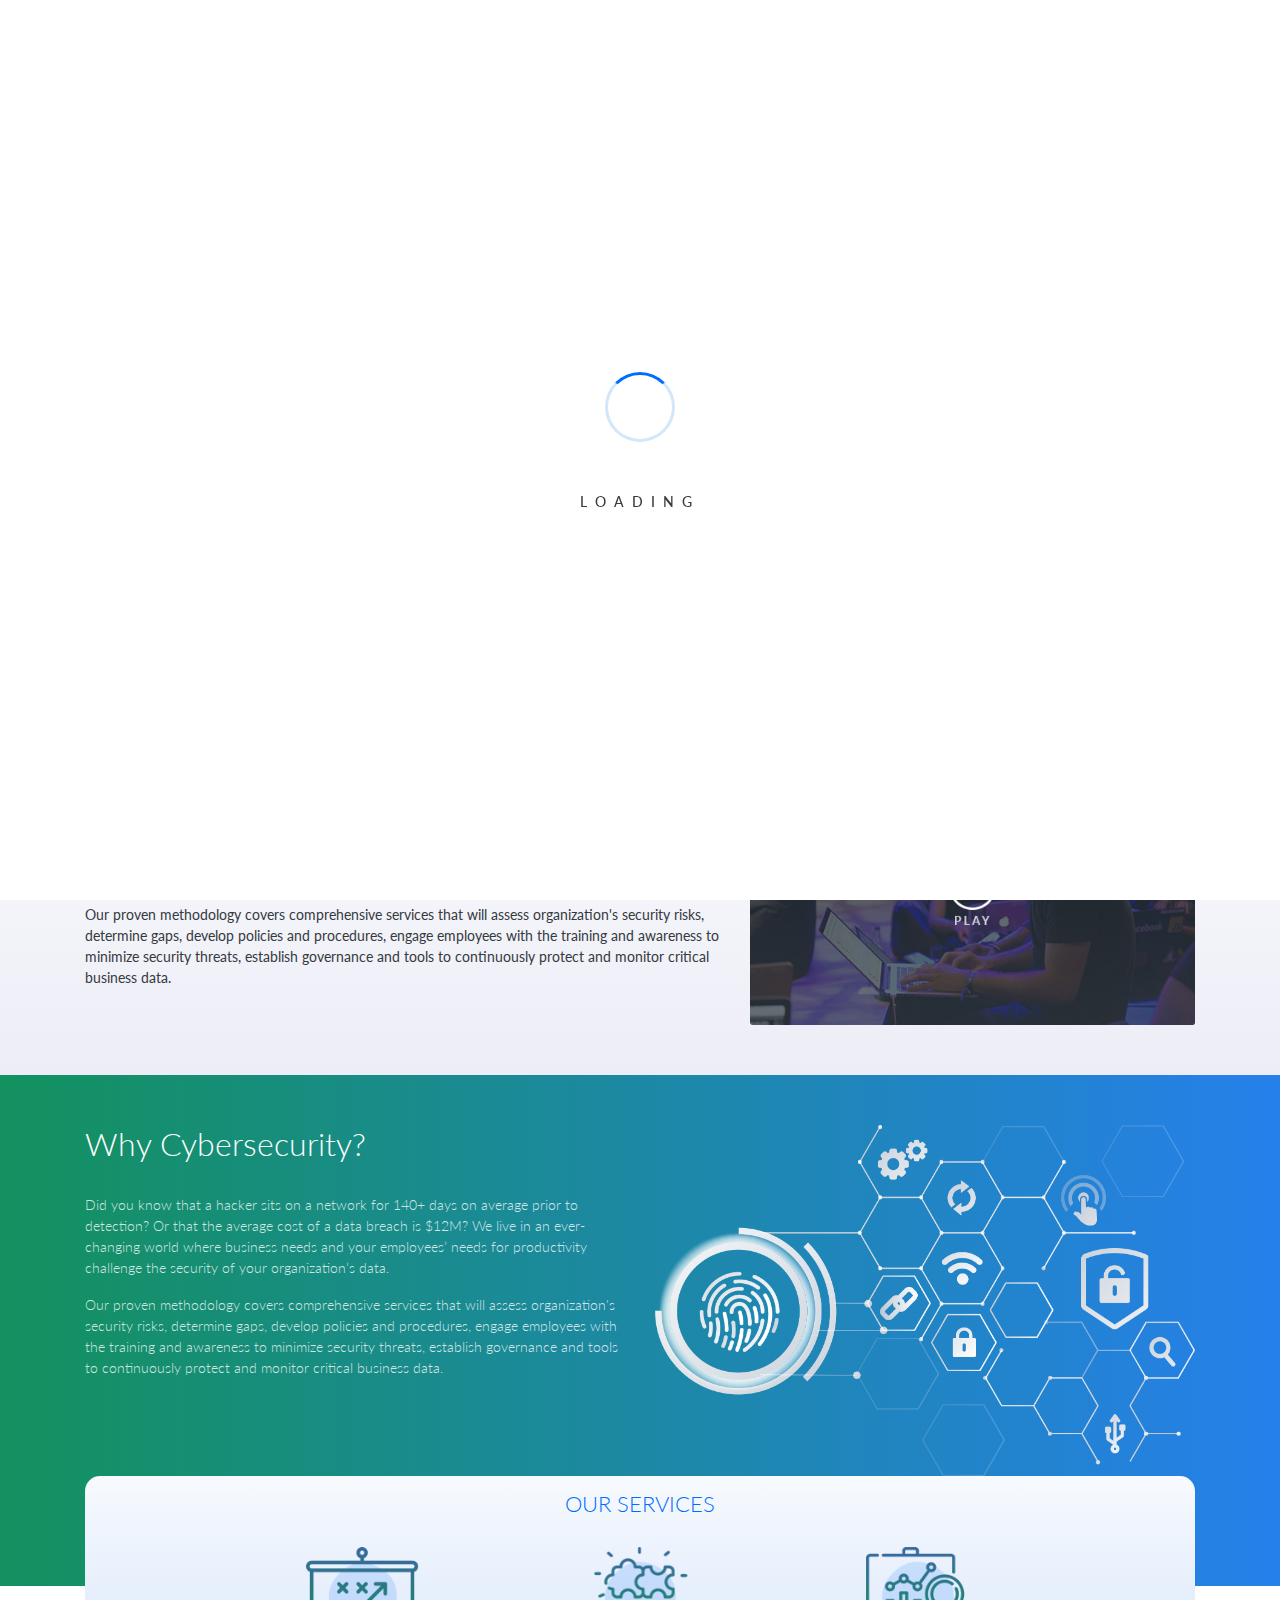
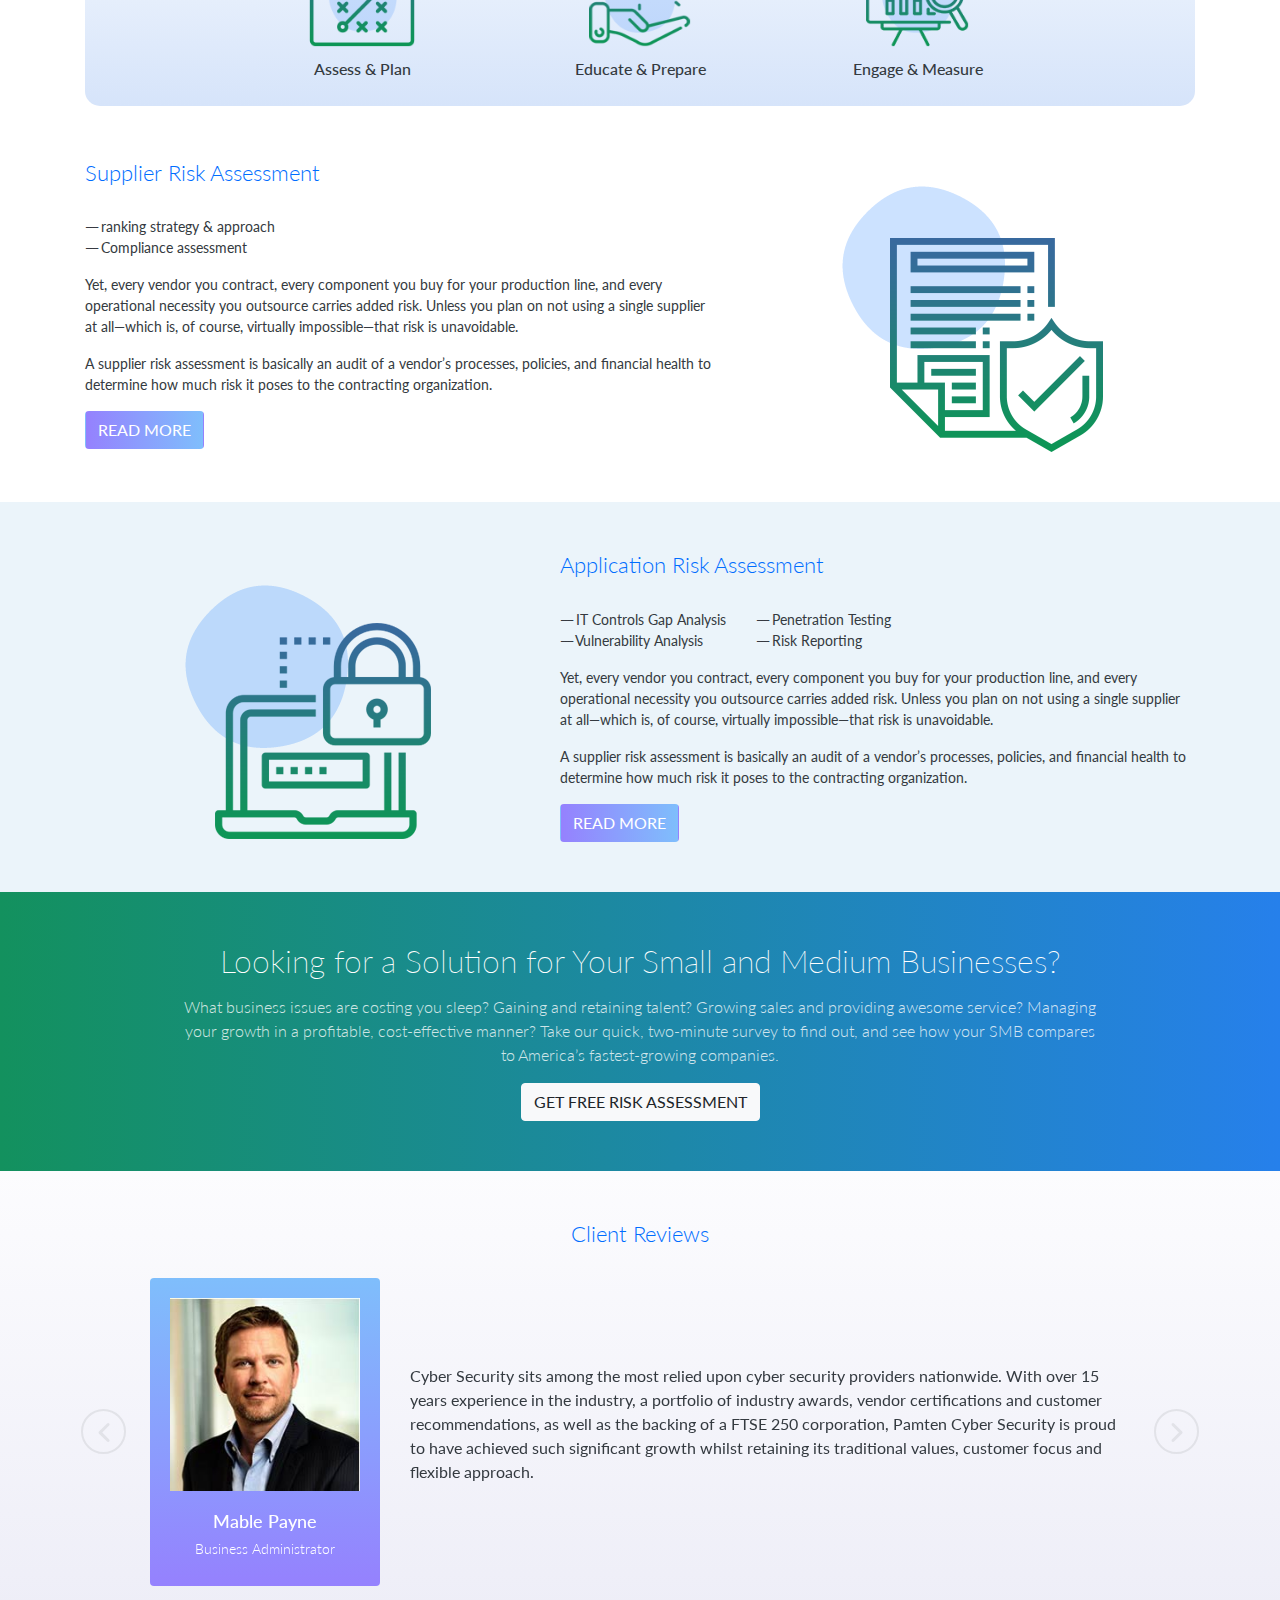
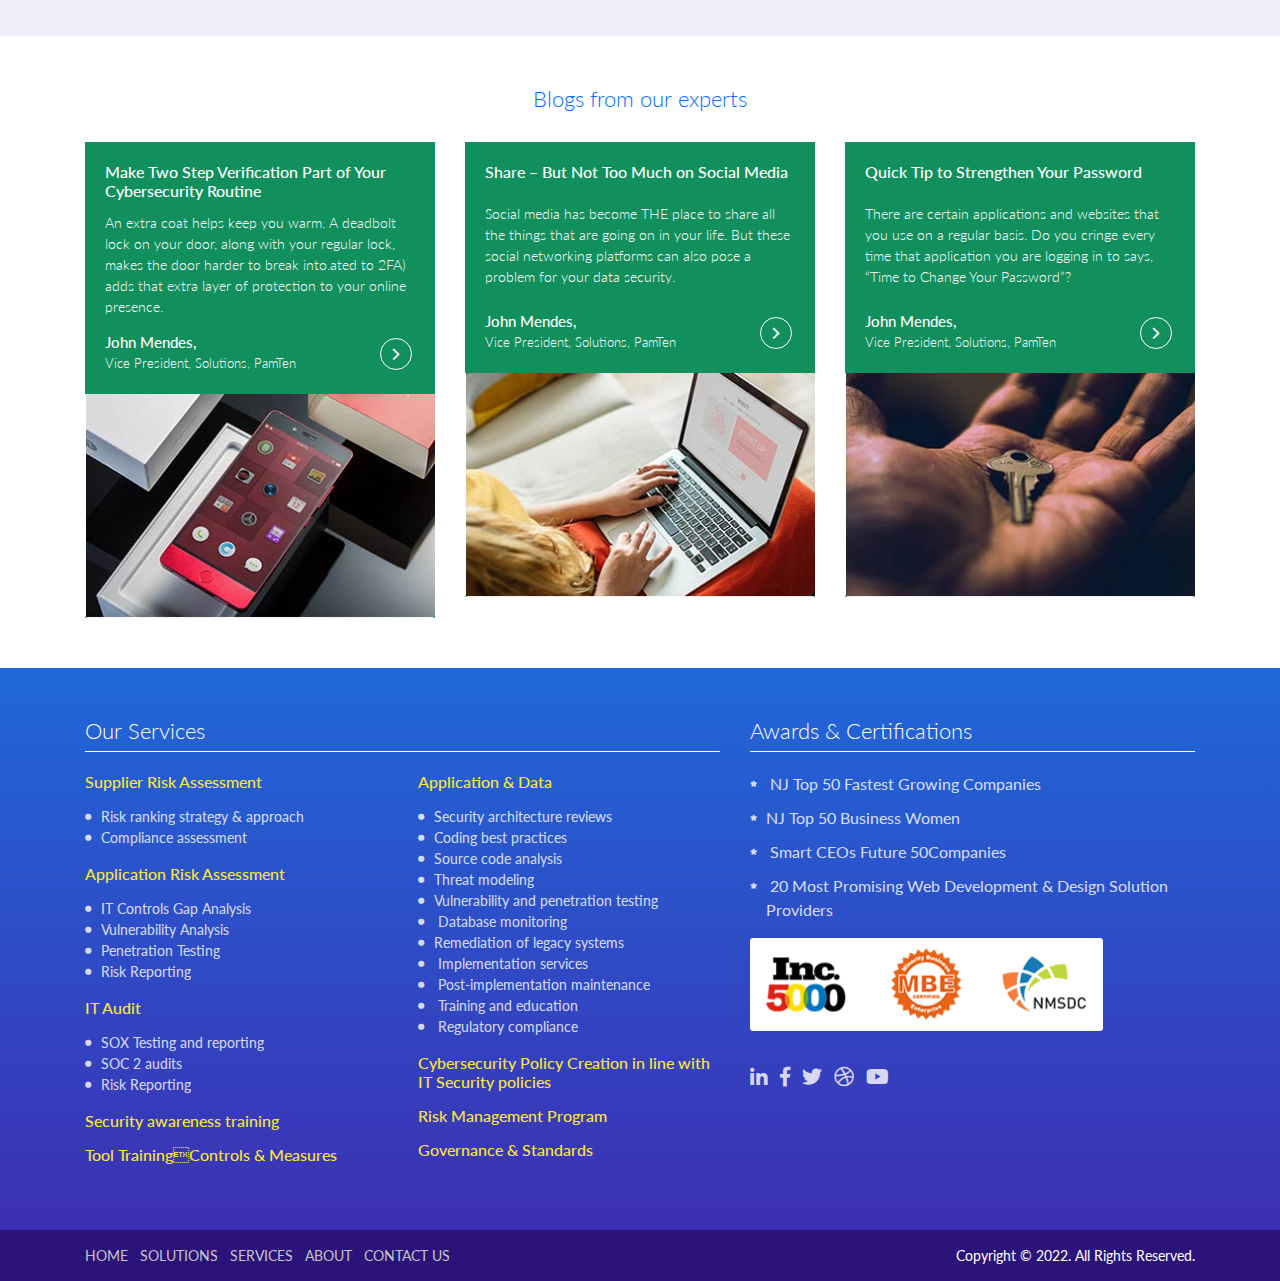
<file: index.html>
<!DOCTYPE html>
<html lang="en">
<head>
   <title>Cyber Security Experience | Home </title>
   <meta charset="utf-8">
   <meta name="author" content="venkatesh pataballa"/> 
   <meta name="description" content="Cyber Security Experience"/>
   <meta name="keywords" content="Security, Firewall, Hacker, Cyber Attack"/>

   <link rel="shortcut icon" type="image/x-icon" href="assets/img/logo/favicon.ico">
   <meta name="viewport" content="width=device-width, initial-scale=1">
  
   <!-- css files-->
   <link rel="stylesheet" href="assets/css/bootstrap.min.css">
   <link rel="stylesheet" href="assets/css/animate.min.css">
   <link rel="stylesheet" href="common-assets/fontawesome5/css/all.min.css">
   <link rel="stylesheet" href="common-assets/unicons/unicons.css">

   <link rel="stylesheet/less" href="assets/css/header-css.less">
   <link rel="stylesheet/less" href="assets/css/frontend-style.less" type="text/css" >
   <link rel="stylesheet" href="assets/css/media.css" type="text/css" >

   <link rel="stylesheet" type="text/css" href="assets/css/owl.carousel.min.css">
   <script src="assets/js/jquery.min.js"></script>
   <script src="assets/js/popper.min.js"></script>
   <script src="assets/js/bootstrap.min.js"></script>   
   <script src="assets/js/jquery.easing.min.js"></script>   
  <!---magnific-popup Start-->
<link rel="stylesheet" href="assets/css/magnific-popup.css">
<script src="assets/js/jquery.magnific-popup.js"></script>
<!---magnific-popup end- -->
</head>

<body class="indexPage">
      <!---preloader start-->
      <div class="preloader">
         <div id="ctn-preloader" class="ctn-preloader">
            <div class="animation-preloader">
               <div class="spinner"></div>
               <p class="text-center">Loading</p>
            </div>
      
         </div>
      </div>
      <!---preloader -->
   <nav class="navbar navbar-expand-lg navbar-light bg-light  sticky-top mb-0" id="admin-header">
      <div class="container">
         <a class="navbar-brand " href="index.html"><img src="assets/img/logo/logo.png" class="img-fluid"></a>
         <button class="btn btn-basic text-theme font-28 d-inline-block d-lg-none ml-auto" type="button"
            data-toggle="collapse" data-target="#navbarSupportedContent" aria-controls="navbarSupportedContent"
            aria-expanded="false" aria-label="Toggle navigation">
            <i class="uil uil-bars"></i>
         </button>
         <div class="collapse navbar-collapse" id="navbarSupportedContent">
            <ul class="nav navbar-nav ml-auto">
               <li class="nav-item ">
                  <a class="nav-link  page-scroll js-scroll-trigger " href="#">HOME</a>
               </li>
               <li class="nav-item ">
                  <a class="nav-link  page-scroll js-scroll-trigger " href="#">SOLUTIONS</a>
               </li>
               <li class="nav-item ">
                  <a class="nav-link  page-scroll js-scroll-trigger " href="#">SERVICES</a>
               </li>
               <li class="nav-item ">
                  <a class="nav-link  page-scroll js-scroll-trigger " href="#">ABOUT</a>
               </li>
               <li class="nav-item ">
                  <a class="nav-link  page-scroll js-scroll-trigger " href="#">CONTACT US</a>
               </li>
               <li class="nav-item ">
                  <a class="nav-link  btn btn-sm  btn-dark" href="#">LOGIN</a>
               </li>
               <li class="nav-item ">
                  <a class="nav-link  btn btn-sm btn-theme-gradient" href="#">FREE RISK ASSESSMENT</a>
               </li>
            </ul>
         </div>
      </div>
   </nav>

<section class="bannerSection support-height-header ">
   <div class="container-fluid px-0">
      <div id="cyberBaanner" class="carousel slide" data-ride="carousel">
         <ul class="carousel-indicators">
            <li data-target="#cyberBaanner" data-slide-to="0" class="active"></li>
            <li data-target="#cyberBaanner" data-slide-to="1"></li>
            <li data-target="#cyberBaanner" data-slide-to="2"></li>
         </ul>
         <div class="carousel-inner">
            
            <div class="carousel-item active">
               <img src="assets/img/banner-01.jpg" alt="cyberBaanner 01" class="img-fluid">
               <div class="carousel-caption">
                  <h3>Protecting your SMB from <strong>Cyber Threats</strong></h3>
                  <p>Our proven methodology covers comprehensive services that will assess <strong>organization's security risks, determine gaps,
                  develop policies and procedures, engage employees</strong> with the training and awareness to minimize security threats,
                  establish governance and tools to continuously protect and monitor critical business data.</p>
                  <button class="btn btn-light " type="button">Explore</button>
               </div>
            </div>
            <div class="carousel-item">
               <img src="assets/img/banner-01.jpg" alt="cyberBaanner 02" class="img-fluid">
               <div class="carousel-caption">
                  <h3>Protecting your SMB from <strong>Cyber Threats</strong></h3>
                  <p>Our proven methodology covers comprehensive services that will assess <strong>organization's security risks,
                        determine gaps,
                        develop policies and procedures, engage employees</strong> with the training and awareness to minimize security
                     threats,
                     establish governance and tools to continuously protect and monitor critical business data.</p>
                     <button class="btn btn-light " type="button">Explore</button>
                  
               </div>
            </div>
            <div class="carousel-item">
               <img src="assets/img/banner-01.jpg" alt="cyberBaanner 02" class="img-fluid">
               <div class="carousel-caption">
                  <h3>Protecting your SMB from <strong>Cyber Threats</strong></h3>
                  <p>Our proven methodology covers comprehensive services that will assess <strong>organization's security risks,
                        determine gaps,
                        develop policies and procedures, engage employees</strong> with the training and awareness to minimize security
                     threats,
                     establish governance and tools to continuously protect and monitor critical business data.</p>
                     <button class="btn btn-light " type="button">Explore</button>
               </div>
            </div>
         </div>
      </div>
   </div>
</section>
<section class="videoSection ">
   <div class="container">
      <div class="row align-items-center ">
         <div class="col-lg-7">
            <h3 class="secTitle">Join us at the Cyber Security Conference for the ideal opportunity</h3>
            <p>Did you know that a hacker sits on a network for 140+ days on average prior to detection? Or that the average cost of a
            data breach is $12M? We live in an ever-changing world where business needs and your employees’ needs for productivity
            challenge the security of your organization’s data.</p>
            <p>Our proven methodology covers comprehensive services that will
            assess organization's security risks, determine gaps, develop policies and procedures, engage employees with the
            training and awareness to minimize security threats, establish governance and tools to continuously protect and monitor
            critical business data.</p>
         </div>
         <div class="col-lg-5 text-md-center">
            <div class="position-relative">
               <a  class="stretched-link popup-youtube" href="https://www.youtube.com/watch?v=UVH0hoMmMJE"></a>
               <img src="assets/img/video-bg.jpg" alt="video " class="img-fluid" loading="lazy">
            </div>
         </div>
      </div>
   </div>
</section>
<section class="cyberSection">
   <div class="container">
      <div class="row">
         <div class="col-lg-6">
            <h3 class="secTitle">Why Cybersecurity?</h3>
            <p>Did you know that a hacker sits on a network for 140+ days on average prior to detection? Or that the average cost of a
            data breach is $12M? We live in an ever-changing world where business needs and your employees’ needs for productivity
            challenge the security of your organization’s data.</p>
            
            <p> ​Our proven methodology covers comprehensive services that will
            assess organization's security risks, determine gaps, develop policies and procedures, engage employees with the
            training and awareness to minimize security threats, establish governance and tools to continuously protect and monitor
            critical business data.</p>
         </div>
         <div class="col-lg-6 col-md-7 col-sm-8 mx-auto">
            <img src="assets/img/whycyber-bg.png" class="img-fluid" alt="Why Cyber Security" loading="lazy" />
         </div>
      </div>
   </div>
</section>
<section class="overlayIconSection">
   <div class="container">
      <div class="overlayIconSection__main">
         <div class="text-center">
            <h3 class="secTitle">OUR SERVICES</h3>
         </div>
         <div class="row">
            <div class="col-lg-10 col-xl-9 mx-auto">
               <div class="row">
                  <div class="col-sm col-6">
                     <div class="overlayIconSection__Icon">
                        <img src="assets/img/overlay-icon-01.png" class="img-fluid" alt="icon 01" />
                        <p>Assess & Plan</p>
                     </div>
                  </div>
                  <div class="col-sm col-6">
                     <div class="overlayIconSection__Icon">
                        <img src="assets/img/overlay-icon-02.png" class="img-fluid" alt="icon 01" />
                        <p>Educate & Prepare</p>
                     </div>
                  </div>
                  <div class="col-sm col">
                     <div class="overlayIconSection__Icon">
                        <img src="assets/img/overlay-icon-03.png" class="img-fluid" alt="icon 01" />
                        <p>Engage & Measure</p>
                     </div>
                  </div>

               </div>
            </div>
         </div>
      </div>
   </div>
</section>
<section class="supplierRiskSection">
   <div class="container">
      <div class="row align-items-center">
         <div class="col-lg-7 col-md-8">
            <h3 class="secTitle">Supplier Risk Assessment</h3>
            <ul class="list-unstyled">
               <li><span style="letter-spacing: -2px;">----</span> ranking strategy & approach </li>
               <li><span style="letter-spacing: -2px;">----</span> Compliance assessment ​</li>
            </ul>
            <p>Yet, every vendor you contract, every component you buy for your production line, and every operational necessity you
               outsource carries added risk. Unless you plan on not using a single supplier at all—which is, of course, virtually
               impossible—that risk is unavoidable.</p>
               <p> A supplier risk assessment is basically an audit of a vendor’s processes, policies,
               and financial health to determine how much risk it poses to the contracting organization.</p>
               <button type="button" class="btn btn-theme-gradient">READ MORE</button>
         </div>
         <div class="col-lg-5  col-md-4 text-center mt-30 mt-md-0">
            <img src="assets/img/h-icon-01.png" class="img-fluid" loading="lazy">
         </div>
      </div>
   </div>
</section>
<section class="applicationRiskSection">
   <div class="container">
      <div class="row align-items-center">
         <div class="col-lg-7 col-md-8 order-md-2">
            <h3 class="secTitle">Application Risk Assessment</h3>
           <div class="row">
              <div class="col-sm-auto">
                  <ul class="list-unstyled">
                     <li><span style="letter-spacing: -2px;">----</span> IT Controls Gap Analysis  </li>
                     <li><span style="letter-spacing: -2px;">----</span> Vulnerability Analysis ​</li>
                  </ul>
              </div>
               <div class="col-sm">
                  <ul class="list-unstyled">
                     <li><span style="letter-spacing: -2px;">----</span> Penetration Testing </li>
                     <li><span style="letter-spacing: -2px;">----</span> Risk Reporting ​</li>
                  </ul>
               </div>
           </div>
            <p>Yet, every vendor you contract, every component you buy for your production line, and every operational necessity you
            outsource carries added risk. Unless you plan on not using a single supplier at all—which is, of course, virtually
            impossible—that risk is unavoidable. </p>
            <p> A supplier risk assessment is basically an audit of a vendor’s processes, policies,
            and financial health to determine how much risk it poses to the contracting organization.</p>
            <button type="button" class="btn btn-theme-gradient text-theme-i">READ MORE</button>
         </div>
         <div class="col-lg-5  col-md-4 text-center mt-30 mt-md-0 order-md-1">
            <img src="assets/img/h-icon-02.png" class="img-fluid" loading="lazy">
         </div>
      </div>
   </div>
</section>
<section class="lookSolutionSection">
   <div class="container">
     <div class="row">
        <div class="col-xl-10 mx-auto">
            <h3 class="secTitle">Looking for a Solution for Your Small and Medium Businesses?</h3>
            <p>What business issues are costing you sleep? Gaining and retaining talent? Growing sales and providing awesome
               service?
               Managing your growth in a profitable, cost-effective manner? Take our quick, two-minute survey to find out, and see
               how
               your SMB compares to America’s fastest-growing companies.</p>
            <button type="button" class="btn btn-light">GET FREE RISK ASSESSMENT</button>
        </div>
     </div>
   </div>
</section>
<section class="clientReviewSection">
   <div class="container">
      <div class="text-center">
         <h3 class="secTitle">Client Reviews</h3>
      </div>
   </div>
   <div class="container clntReview__container">
      <div id="clntReview" class="carousel slide" data-ride="carousel">
         <!-- The slideshow -->
         <div class="carousel-inner">
            <div class="carousel-item active">
               <div class="row align-items-center">
                  <div class="col-md-auto">
                     <div class="card clientCard">
                        <div class="card-body">
                           <img src="assets/img/client-01.jpg" class="img-fluid" alt="Mable Payne"/>
                           <h4>Mable Payne</h4>
                           <h5>Business Administrator</h5>
                        </div>
                     </div>
                  </div>
                  <div class="col-md">
                     <p class="clientCard__Text">Cyber Security sits among the most relied upon cyber security providers nationwide. With over 15 years experience in the
                     industry, a portfolio of industry awards, vendor certifications and customer recommendations, as well as the backing of
                     a FTSE 250 corporation, Pamten Cyber Security is proud to have achieved such significant growth whilst retaining its
                     traditional values, customer focus and flexible approach.</p>
                  </div>
               </div>
            </div>
            <div class="carousel-item">
               <div class="row align-items-center">
                  <div class="col-md-auto">
                     <div class="card clientCard">
                        <div class="card-body">
                           <img src="assets/img/client-02.jpg" class="img-fluid" alt="John Doe" />
                           <h4>John Doe</h4>
                           <h5>Marketing Lead</h5>
                        </div>
                     </div>
                  </div>
                  <div class="col-md">
                     <p class="clientCard__Text">Cyber Security sits among the most relied upon cyber security providers nationwide. With over 15 years
                        experience in the
                        industry, a portfolio of industry awards, vendor certifications and customer recommendations, as well as the
                        backing of
                        a FTSE 250 corporation, Pamten Cyber Security is proud to have achieved such significant growth whilst
                        retaining its
                        traditional values, customer focus and flexible approach.</p>
                  </div>
               </div>
            </div>
         </div>
         <!-- Left and right controls -->
         <a class="carousel-control-prev" href="#clntReview" data-slide="prev">
            <i class="uil uil-angle-left-b"></i>
         </a>
         <a class="carousel-control-next" href="#clntReview" data-slide="next">
            <i class="uil uil-angle-right-b"></i>
         </a>
      </div>
   </div>
</section>
<section class="blogSection">
<div class="container">
   <div class="text-center">
      <h3 class="secTitle">Blogs from our experts</h3>
   </div>
   <div class="row">
      <div class="col-md-4">
         <div class="card blogCard">
            <div class="card-body">
               <h4 class="card-title">Make Two Step Verification Part of Your Cybersecurity Routine</h4>
               <p class="card-text">An extra coat helps keep you warm. A deadbolt lock on your door, along with your regular lock, makes the door harder to
               break into.ated to 2FA) adds that extra layer of protection to your online presence.</p>
               <div class="media">
                  <div class="media-body">
                     <h5>John Mendes, </h5>
                     <p>Vice President, Solutions, PamTen</p>
                  </div>
                  <div class="media-icon">
                     <a href="#" class=" stretched-link"></a>
                     <i class="uil uil-angle-right-b"></i>
                  </div>
               </div>
            </div>
            <img class="card-img-bottom w-100" src="assets/img/blog-01.jpg" alt="John Mendes" >
         </div>
      </div>
      <div class="col-md-4">
         <div class="card blogCard">
            <div class="card-body">
               <h4 class="card-title">Share – But Not Too Much on Social Media</h4>
               <p class="card-text">Social media has become THE place to share all the things that are going on in your life. But these social networking
               platforms can also pose a problem for your data security.</p>
               <div class="media">
                  <div class="media-body">
                     <h5>John Mendes, </h5>
                     <p>Vice President, Solutions, PamTen</p>
                  </div>
                  <div class="media-icon">
                     <a href="#" class=" stretched-link"></a>
                     <i class="uil uil-angle-right-b"></i>
                  </div>
               </div>
            </div>
            <img class="card-img-bottom w-100" src="assets/img/blog-02.jpg" alt="John Mendes">
         </div>
      </div>
      <div class="col-md-4">
         <div class="card blogCard">
            <div class="card-body">
               <h4 class="card-title">Quick Tip to Strengthen Your Password</h4>
               <p class="card-text">There are certain applications and websites that you use on a regular basis. Do you cringe every time that application
               you are logging in to says, “Time to Change Your Password”?</p>
               <div class="media">
                  <div class="media-body">
                     <h5>John Mendes, </h5>
                     <p>Vice President, Solutions, PamTen</p>
                  </div>
                  <div class="media-icon">
                     <a href="#" class=" stretched-link"></a>
                     <i class="uil uil-angle-right-b"></i>
                  </div>
               </div>
            </div>
            <img class="card-img-bottom w-100" src="assets/img/blog-03.jpg" alt="John Mendes">
         </div>
      </div>
   </div>
</div>
</section>
   <!---footer---startr------->
<footer class="footerSection">
   <div class="container sec-py-50">
      <div class="row">
         <div class="col-lg-7">
            <h3 class="footerTitle">Our Services</h3>
            <div class="row">
               <div class="col-md">
                  <h4 class="footerSubTitle"><a href="#">Supplier Risk Assessment</a></h4>
                  <ul class="footerLinkUl">
                     <li><a href="#">Risk ranking strategy & approach </a></li>
                     <li><a href="#">Compliance assessment </a></li>
                  </ul>
                  <h4 class="footerSubTitle"><a href="#">Application Risk Assessment</a></h4>
                  <ul class="footerLinkUl">
                     <li><a href="#">IT Controls Gap Analysis    </a></li>
                     <li><a href="#">Vulnerability Analysis </a></li>
                     <li><a href="#">Penetration Testing </a></li>
                     <li><a href="#">Risk Reporting </a></li>
                  </ul>
                  <h4 class="footerSubTitle"><a href="#">IT Audit</a></h4>
                  <ul class="footerLinkUl">
                     <li><a href="#">SOX Testing and reporting     </a></li>
                     <li><a href="#">SOC 2 audits</a></li>
                     <li><a href="#">Risk Reporting </a></li>
                  </ul>
                  <h4 class="footerSubTitle"><a href="#">Security awareness training</a></h4>
                  <h4 class="footerSubTitle"><a href="#">Tool TrainingControls & Measures</a></h4>
                  
               </div>
               <div class="col-md">
                  <h4 class="footerSubTitle"><a href="#">Application & Data</a></h4>
                  <ul class="footerLinkUl">
                     <li><a href="#">Security architecture reviews </a></li>
                     <li><a href="#">Coding best practices</a></li>
                     <li><a href="#">Source code analysis</a></li>
                     <li><a href="#">Threat modeling</a></li>
                     <li><a href="#">Vulnerability and penetration testing </a></li>
                     <li><a href="#"> Database monitoring</a></li>
                     <li><a href="#">Remediation of legacy systems </a></li>
                     <li><a href="#"> Implementation services</a></li>
                     <li><a href="#"> Post-implementation maintenance</a></li>
                     <li><a href="#"> Training and education</a></li>
                     <li><a href="#"> Regulatory compliance</a></li>
                  </ul>
                  <h4 class="footerSubTitle"><a href="#">Cybersecurity Policy Creation in line with IT Security policies  </a></h4>
                  <h4 class="footerSubTitle"><a href="#">Risk Management Program</a></h4>
                  <h4 class="footerSubTitle"><a href="#">Governance & Standards</a></h4>
               </div>
            </div>
         </div>
         <div class="col-lg-5 mt-4 mt-lg-0">
            <h3 class="footerTitle">Awards & Certifications</h3>
            <ul class="footerLinkUl starUl">
               <li><a href="#"> NJ Top 50 Fastest Growing Companies   </a></li>
               <li><a href="#">NJ Top 50 Business Women </a></li>
               <li><a href="#"> Smart CEOs Future 50Companies</a></li>
               <li><a href="#"> 20 Most Promising Web Development & Design Solution Providers</a></li>
            </ul>
            <img src="assets/img/footer.gif" alt="awards" class="img-fluid rounded-sm"/>
            <ul class="list-inline mb-0 footerSocialUl mt-30">
               <li class="list-inline-item"><a href="#" target="_blank" class=""><i class="fab fa-linkedin-in"></i></a></li>
               <li class="list-inline-item"><a href="#" target="_blank" class=""><i class="fab fa-facebook-f"></i></a></li>
               <li class="list-inline-item"><a href="#" target="_blank" class=""><i class="fab fa-twitter"></i></a></li>
               <li class="list-inline-item"><a href="#" target="_blank" class=""><i class="fab fa-dribbble"></i></a></li>
               <li class="list-inline-item"><a href="#" target="_blank" class=""><i class="fab fa-youtube"></i></a></li>
            
            </ul>
         </div>
      </div>
   </div>
   <div class="footerStrap container-fluid">
      <div class="container">
         <div class="row justy-content-between">
            <div class="col-md ">
               <ul class="list-inline mb-md-0 footerNav">
                  <li class="list-inline-item"><a href="#">HOME    </a></li>
                  <li class="list-inline-item"><a href="#">SOLUTIONS</a></li>
                  <li class="list-inline-item"><a href="#">SERVICES</a></li>
                  <li class="list-inline-item"><a href="#">ABOUT</a></li>
                  <li class="list-inline-item"><a href="#">CONTACT US</a></li>
               </ul>
            </div>
            <div class="col-md-auto  text-md-right">
               <p class=" footerCopyRight mb-0">Copyright &copy; 2022.
                  All Rights Reserved.
                  <a class="d-none" href="https://www.linkedin.com/in/venkateshpataballa/">Designed by venkat.</a>
               </p>
            </div>
         </div>
      </div>
   </div>
</footer>
<!---footer-end--------->
<script src="assets/js/less.min.js"></script>
<script src="assets/js/main.js"></script>
</body>
</html>
</file>
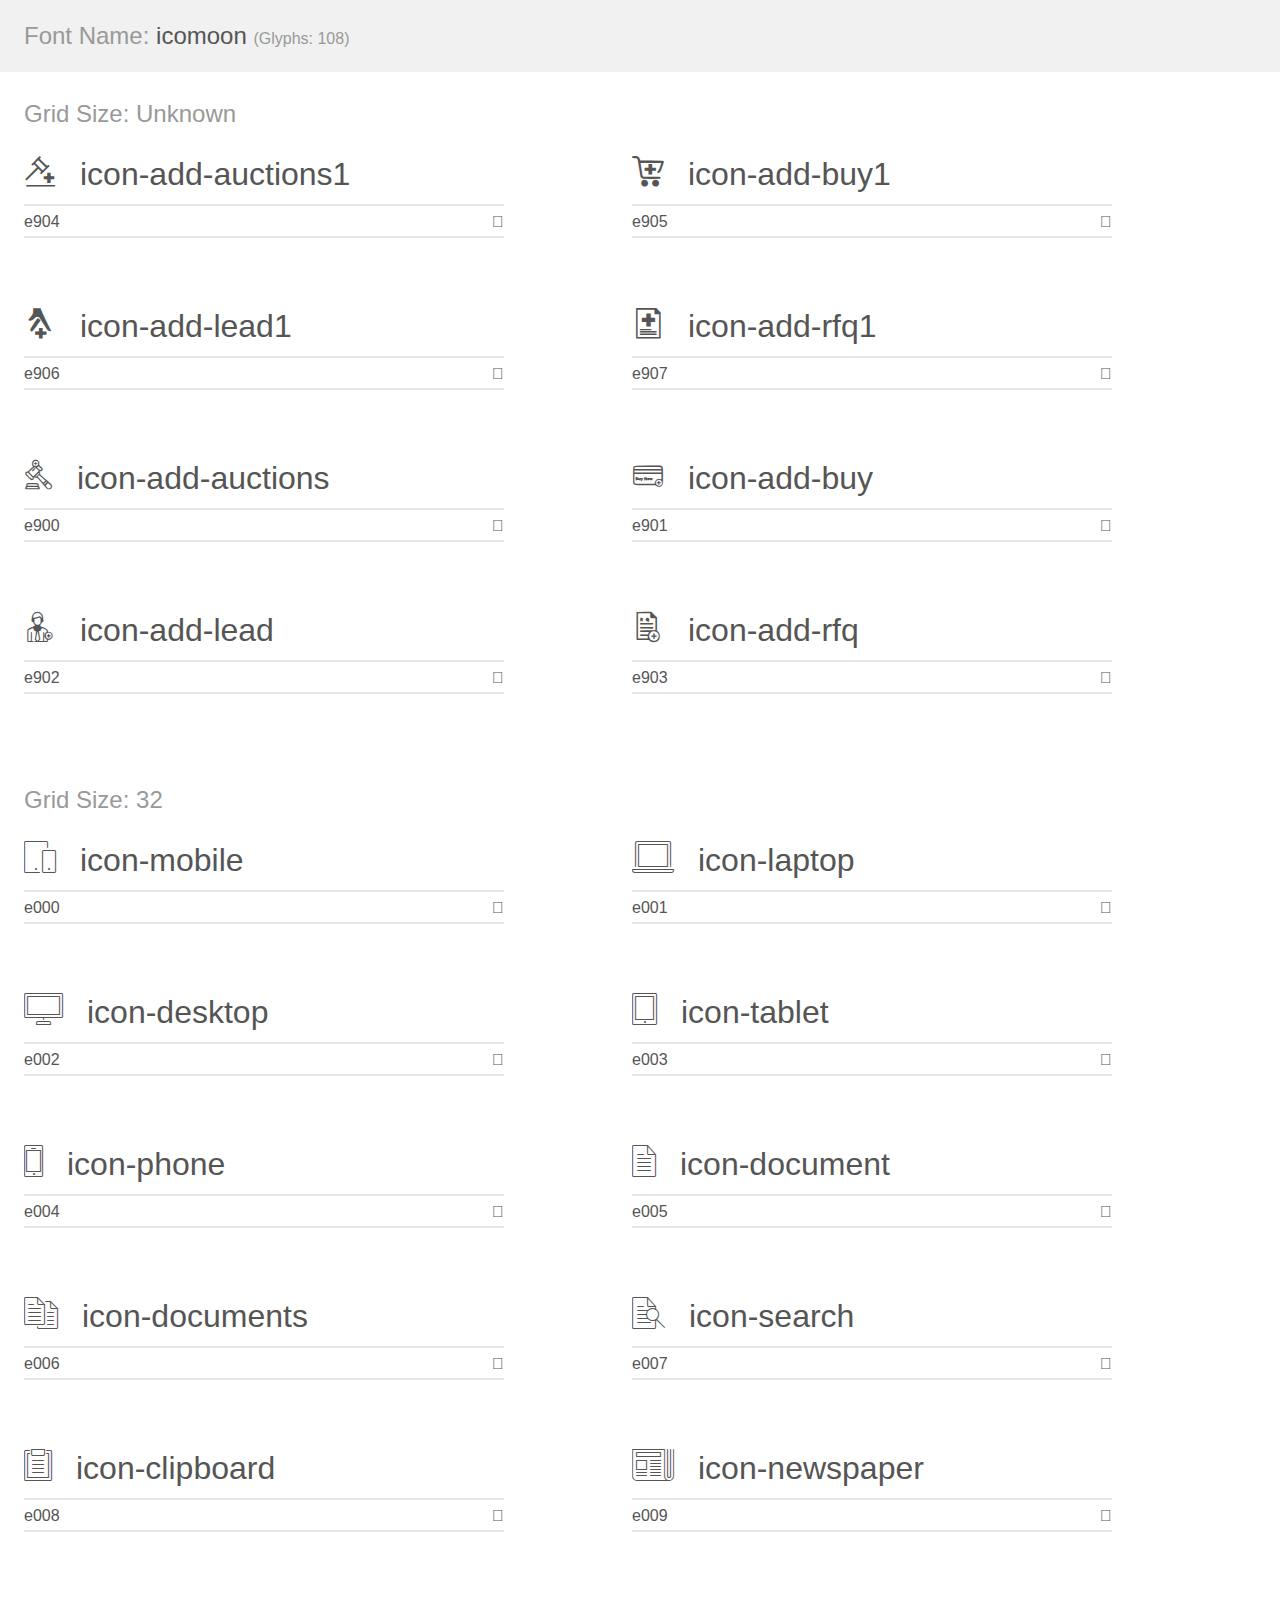
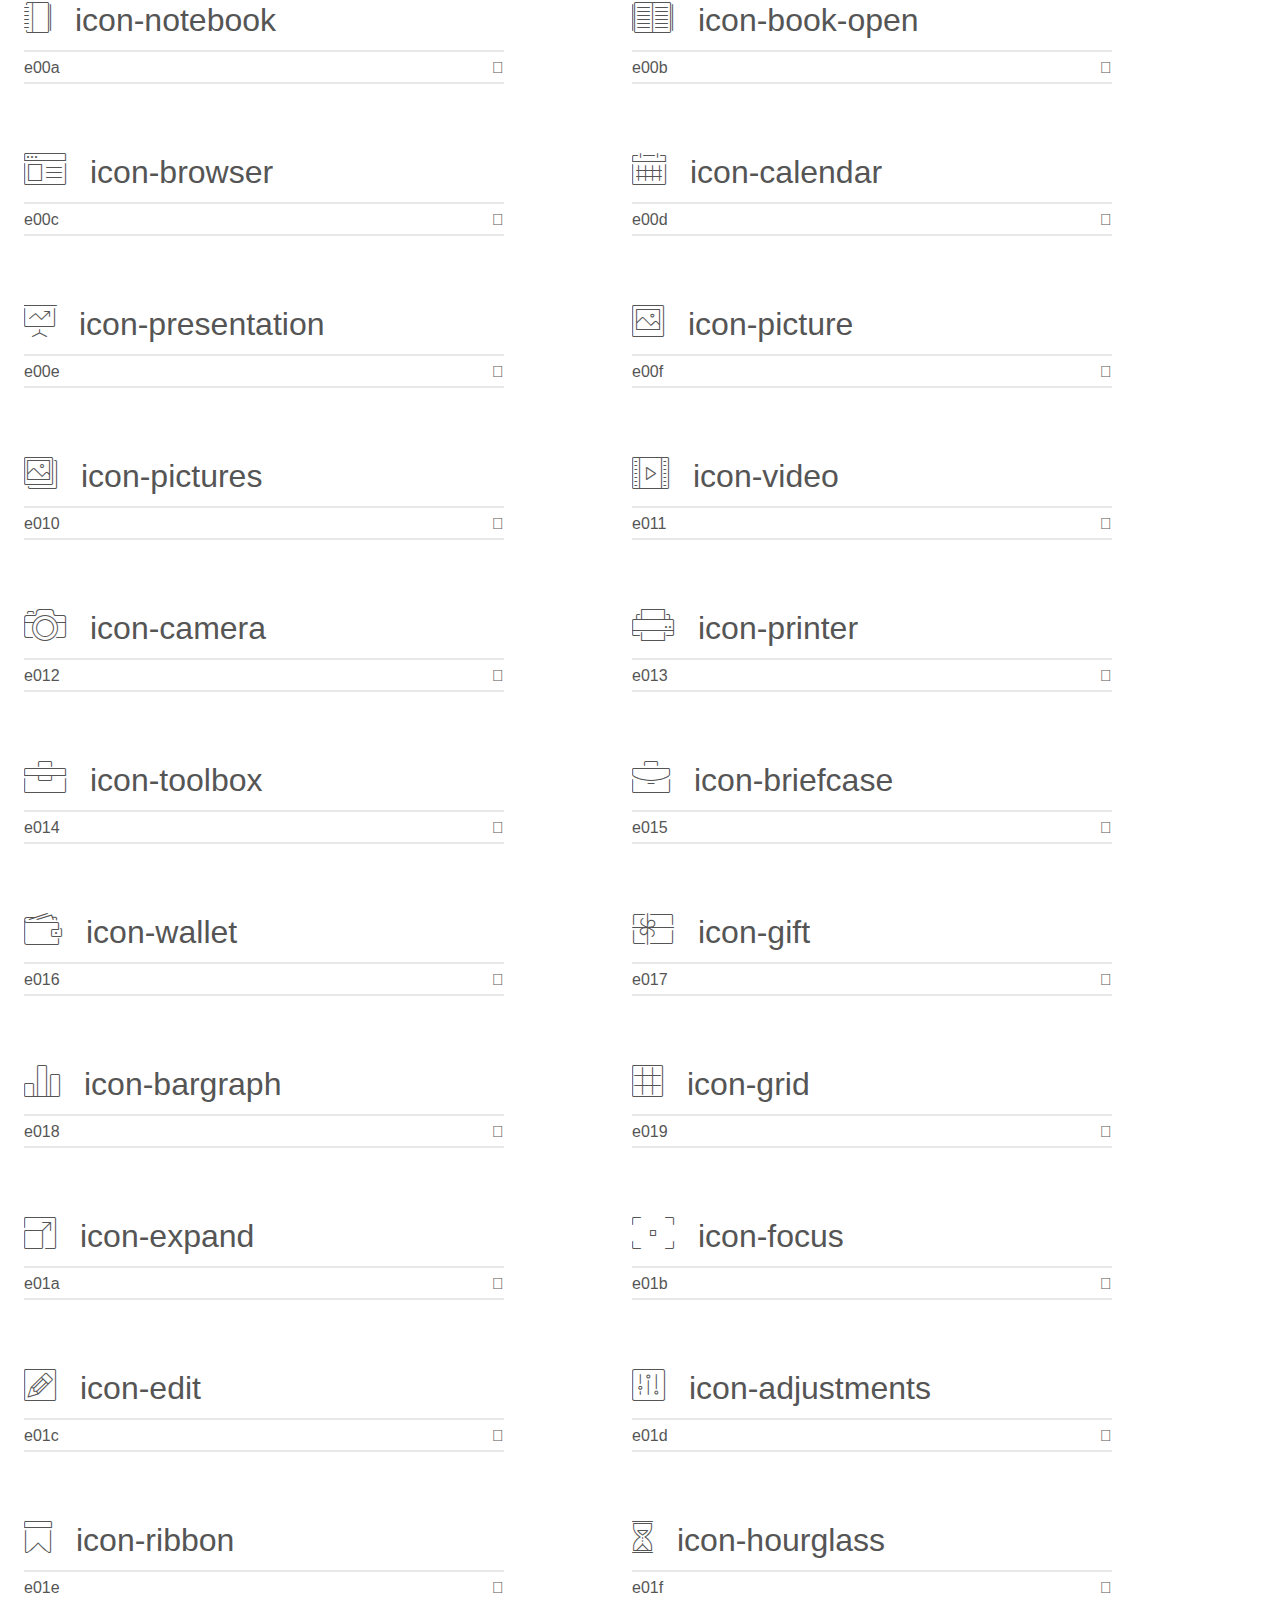
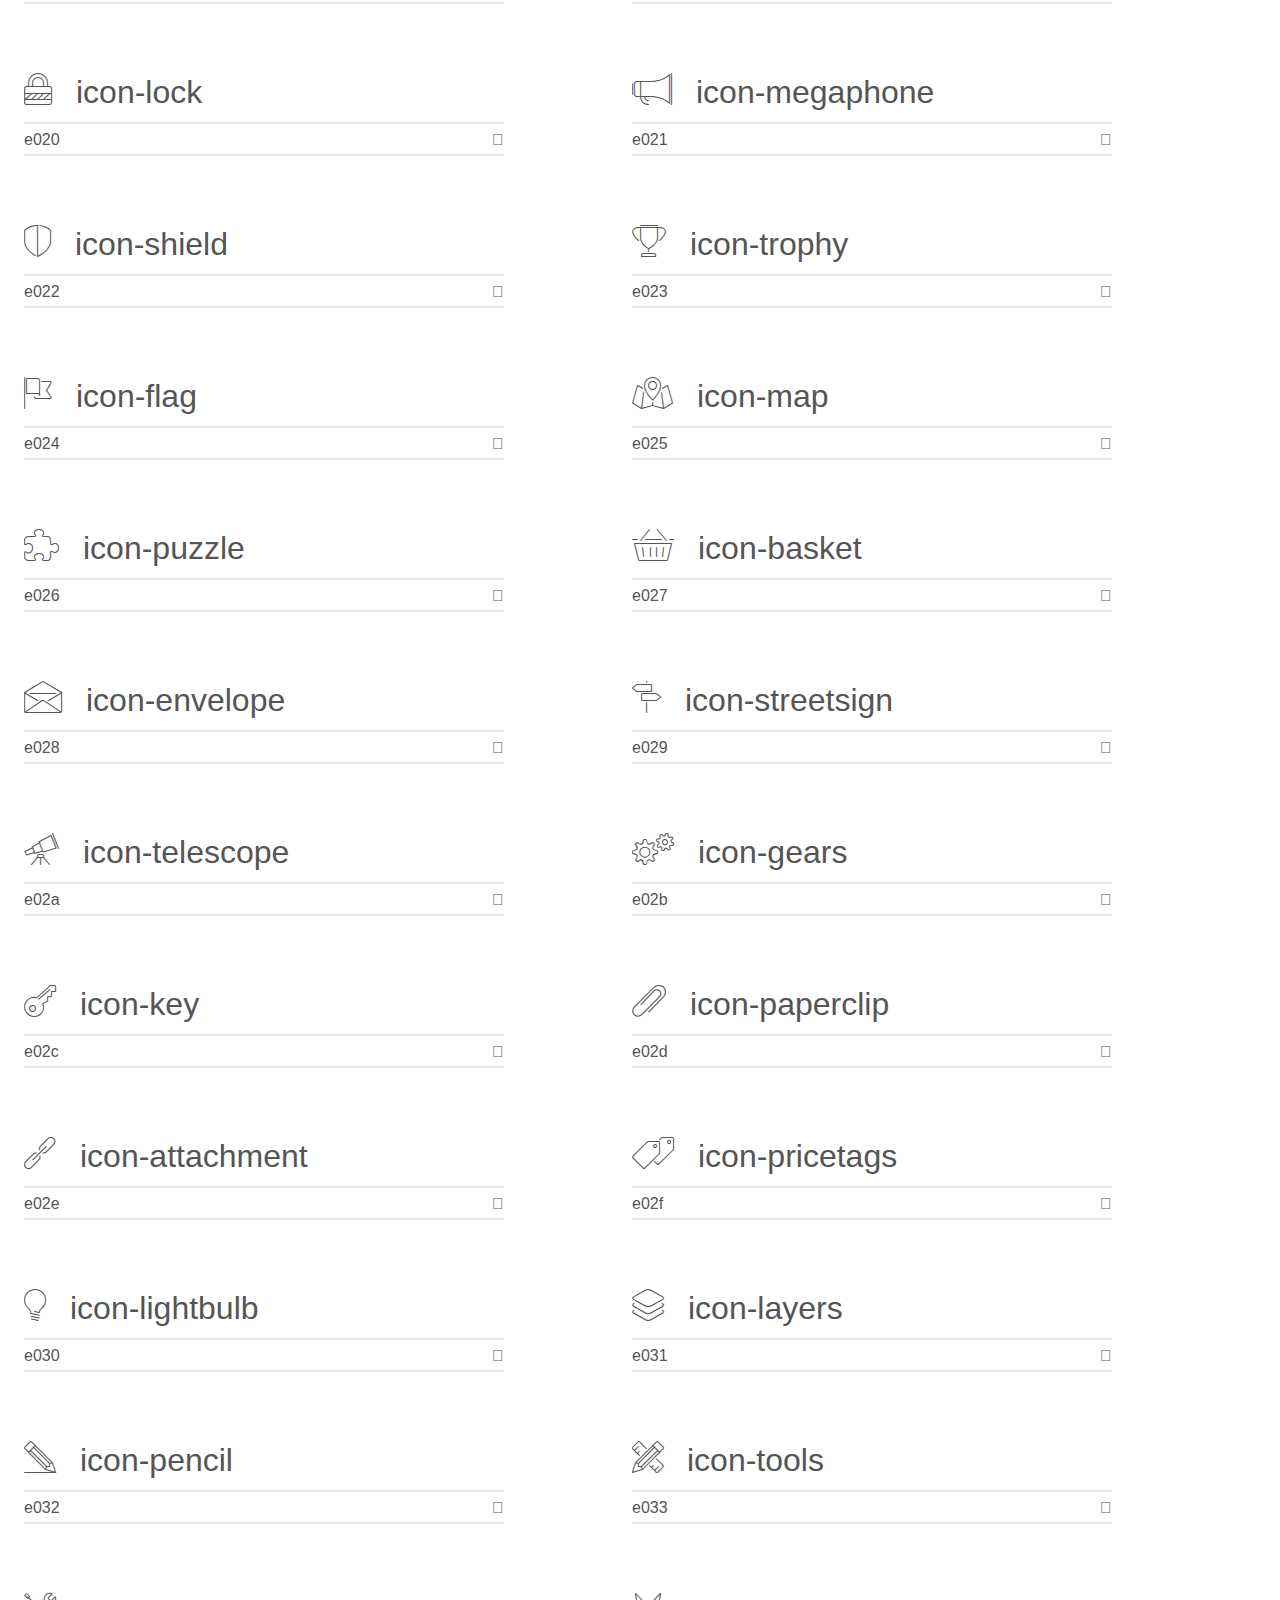
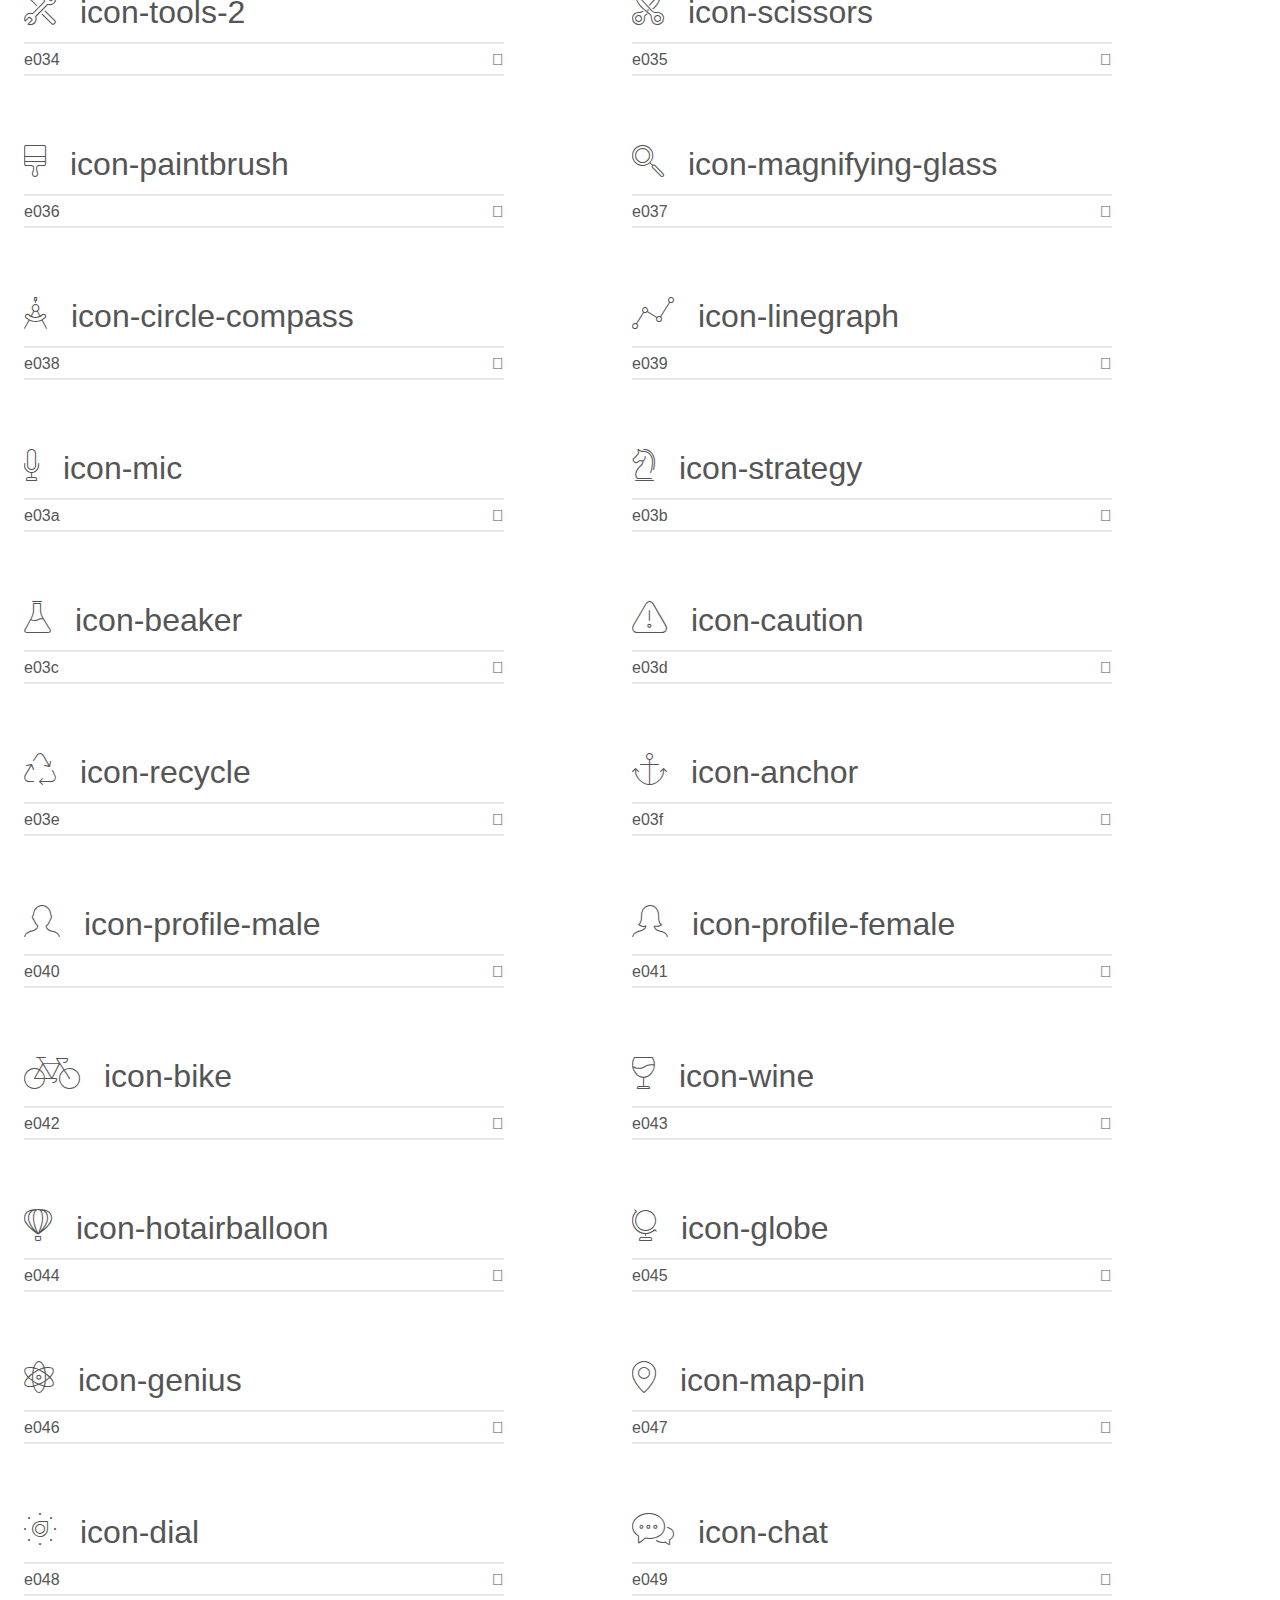
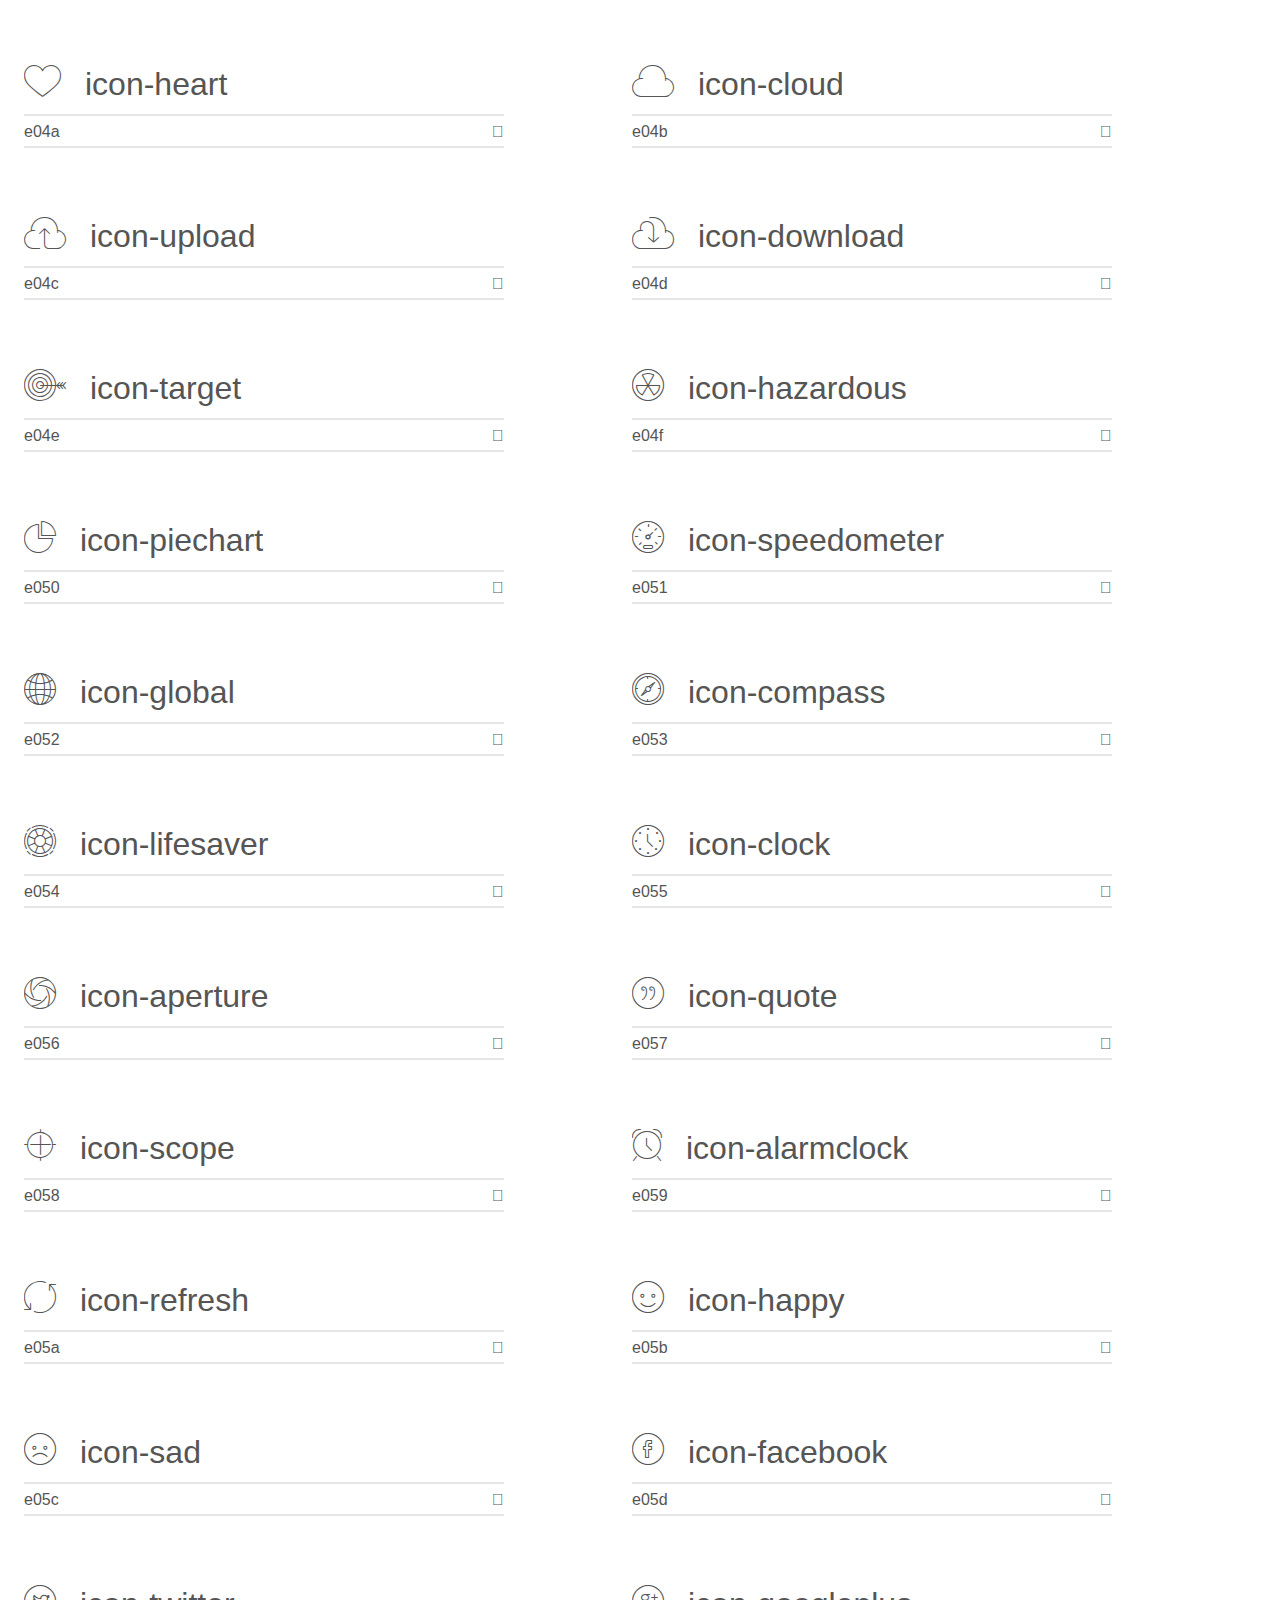
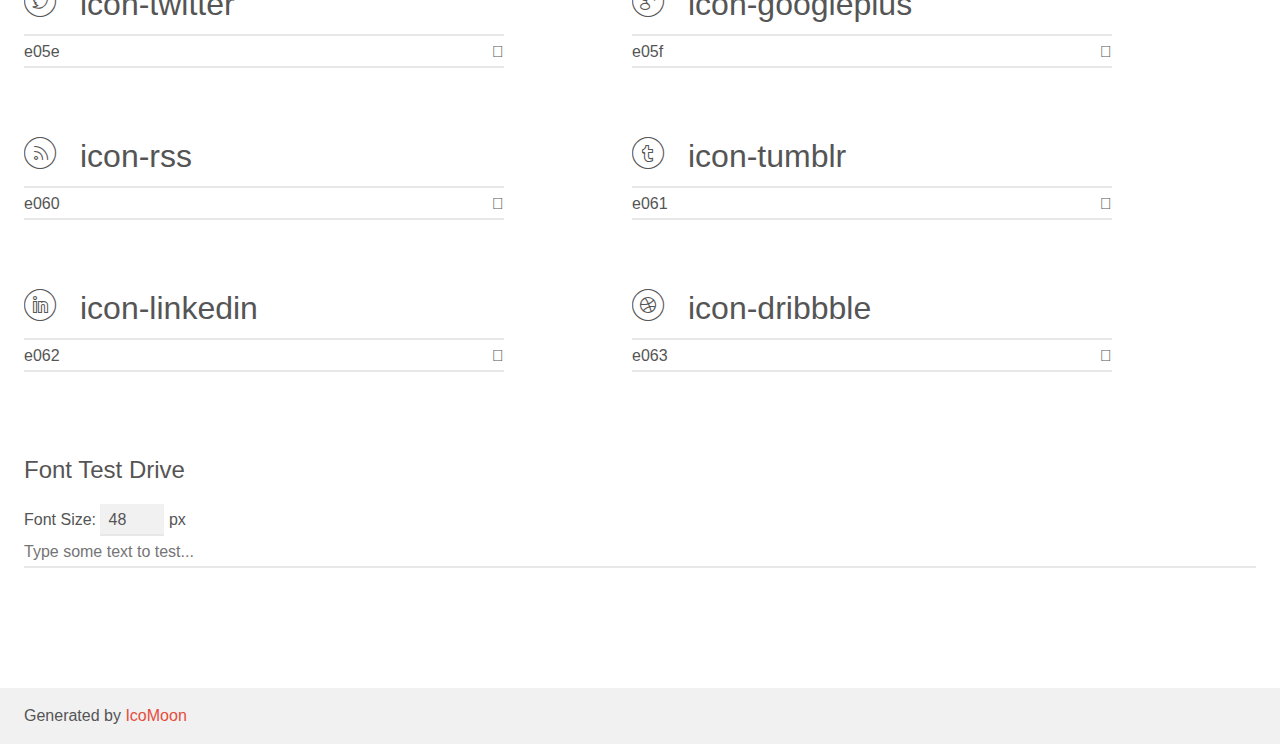
<file: common-assets/iconmoon/demo.html>
<!doctype html>
<html>
<head>
    <meta charset="utf-8">
    <title>IcoMoon Demo</title>
    <meta name="description" content="An Icon Font Generated By IcoMoon.io">
    <meta name="viewport" content="width=device-width, initial-scale=1">
    <link rel="stylesheet" href="demo-files/demo.css">
    <link rel="stylesheet" href="style.css"></head>
<body>
    <div class="bgc1 clearfix">
        <h1 class="mhmm mvm"><span class="fgc1">Font Name:</span> icomoon <small class="fgc1">(Glyphs:&nbsp;108)</small></h1>
    </div>
    <div class="clearfix mhl ptl">
        <h1 class="mvm mtn fgc1">Grid Size: Unknown</h1>
        <div class="glyph fs1">
            <div class="clearfix bshadow0 pbs">
                <span class="icon-add-auctions1">
                
                </span>
                <span class="mls"> icon-add-auctions1</span>
            </div>
            <fieldset class="fs0 size1of1 clearfix hidden-false">
                <input type="text" readonly value="e904" class="unit size1of2" />
                <input type="text" maxlength="1" readonly value="&#xe904;" class="unitRight size1of2 talign-right" />
            </fieldset>
            <div class="fs0 bshadow0 clearfix hidden-true">
                <span class="unit pvs fgc1">liga: </span>
                <input type="text" readonly value="" class="liga unitRight" />
            </div>
        </div>
        <div class="glyph fs1">
            <div class="clearfix bshadow0 pbs">
                <span class="icon-add-buy1">
                
                </span>
                <span class="mls"> icon-add-buy1</span>
            </div>
            <fieldset class="fs0 size1of1 clearfix hidden-false">
                <input type="text" readonly value="e905" class="unit size1of2" />
                <input type="text" maxlength="1" readonly value="&#xe905;" class="unitRight size1of2 talign-right" />
            </fieldset>
            <div class="fs0 bshadow0 clearfix hidden-true">
                <span class="unit pvs fgc1">liga: </span>
                <input type="text" readonly value="" class="liga unitRight" />
            </div>
        </div>
        <div class="glyph fs1">
            <div class="clearfix bshadow0 pbs">
                <span class="icon-add-lead1">
                
                </span>
                <span class="mls"> icon-add-lead1</span>
            </div>
            <fieldset class="fs0 size1of1 clearfix hidden-false">
                <input type="text" readonly value="e906" class="unit size1of2" />
                <input type="text" maxlength="1" readonly value="&#xe906;" class="unitRight size1of2 talign-right" />
            </fieldset>
            <div class="fs0 bshadow0 clearfix hidden-true">
                <span class="unit pvs fgc1">liga: </span>
                <input type="text" readonly value="" class="liga unitRight" />
            </div>
        </div>
        <div class="glyph fs1">
            <div class="clearfix bshadow0 pbs">
                <span class="icon-add-rfq1">
                
                </span>
                <span class="mls"> icon-add-rfq1</span>
            </div>
            <fieldset class="fs0 size1of1 clearfix hidden-false">
                <input type="text" readonly value="e907" class="unit size1of2" />
                <input type="text" maxlength="1" readonly value="&#xe907;" class="unitRight size1of2 talign-right" />
            </fieldset>
            <div class="fs0 bshadow0 clearfix hidden-true">
                <span class="unit pvs fgc1">liga: </span>
                <input type="text" readonly value="" class="liga unitRight" />
            </div>
        </div>
        <div class="glyph fs1">
            <div class="clearfix bshadow0 pbs">
                <span class="icon-add-auctions">
                
                </span>
                <span class="mls"> icon-add-auctions</span>
            </div>
            <fieldset class="fs0 size1of1 clearfix hidden-false">
                <input type="text" readonly value="e900" class="unit size1of2" />
                <input type="text" maxlength="1" readonly value="&#xe900;" class="unitRight size1of2 talign-right" />
            </fieldset>
            <div class="fs0 bshadow0 clearfix hidden-true">
                <span class="unit pvs fgc1">liga: </span>
                <input type="text" readonly value="" class="liga unitRight" />
            </div>
        </div>
        <div class="glyph fs1">
            <div class="clearfix bshadow0 pbs">
                <span class="icon-add-buy">
                
                </span>
                <span class="mls"> icon-add-buy</span>
            </div>
            <fieldset class="fs0 size1of1 clearfix hidden-false">
                <input type="text" readonly value="e901" class="unit size1of2" />
                <input type="text" maxlength="1" readonly value="&#xe901;" class="unitRight size1of2 talign-right" />
            </fieldset>
            <div class="fs0 bshadow0 clearfix hidden-true">
                <span class="unit pvs fgc1">liga: </span>
                <input type="text" readonly value="" class="liga unitRight" />
            </div>
        </div>
        <div class="glyph fs1">
            <div class="clearfix bshadow0 pbs">
                <span class="icon-add-lead">
                
                </span>
                <span class="mls"> icon-add-lead</span>
            </div>
            <fieldset class="fs0 size1of1 clearfix hidden-false">
                <input type="text" readonly value="e902" class="unit size1of2" />
                <input type="text" maxlength="1" readonly value="&#xe902;" class="unitRight size1of2 talign-right" />
            </fieldset>
            <div class="fs0 bshadow0 clearfix hidden-true">
                <span class="unit pvs fgc1">liga: </span>
                <input type="text" readonly value="" class="liga unitRight" />
            </div>
        </div>
        <div class="glyph fs1">
            <div class="clearfix bshadow0 pbs">
                <span class="icon-add-rfq">
                
                </span>
                <span class="mls"> icon-add-rfq</span>
            </div>
            <fieldset class="fs0 size1of1 clearfix hidden-false">
                <input type="text" readonly value="e903" class="unit size1of2" />
                <input type="text" maxlength="1" readonly value="&#xe903;" class="unitRight size1of2 talign-right" />
            </fieldset>
            <div class="fs0 bshadow0 clearfix hidden-true">
                <span class="unit pvs fgc1">liga: </span>
                <input type="text" readonly value="" class="liga unitRight" />
            </div>
        </div>
    </div>
    <div class="clearfix mhl ptl">
        <h1 class="mvm mtn fgc1">Grid Size: 32</h1>
        <div class="glyph fs2">
            <div class="clearfix bshadow0 pbs">
                <span class="icon-mobile">
                
                </span>
                <span class="mls"> icon-mobile</span>
            </div>
            <fieldset class="fs0 size1of1 clearfix hidden-false">
                <input type="text" readonly value="e000" class="unit size1of2" />
                <input type="text" maxlength="1" readonly value="&#xe000;" class="unitRight size1of2 talign-right" />
            </fieldset>
            <div class="fs0 bshadow0 clearfix hidden-true">
                <span class="unit pvs fgc1">liga: </span>
                <input type="text" readonly value="" class="liga unitRight" />
            </div>
        </div>
        <div class="glyph fs2">
            <div class="clearfix bshadow0 pbs">
                <span class="icon-laptop">
                
                </span>
                <span class="mls"> icon-laptop</span>
            </div>
            <fieldset class="fs0 size1of1 clearfix hidden-false">
                <input type="text" readonly value="e001" class="unit size1of2" />
                <input type="text" maxlength="1" readonly value="&#xe001;" class="unitRight size1of2 talign-right" />
            </fieldset>
            <div class="fs0 bshadow0 clearfix hidden-true">
                <span class="unit pvs fgc1">liga: </span>
                <input type="text" readonly value="" class="liga unitRight" />
            </div>
        </div>
        <div class="glyph fs2">
            <div class="clearfix bshadow0 pbs">
                <span class="icon-desktop">
                
                </span>
                <span class="mls"> icon-desktop</span>
            </div>
            <fieldset class="fs0 size1of1 clearfix hidden-false">
                <input type="text" readonly value="e002" class="unit size1of2" />
                <input type="text" maxlength="1" readonly value="&#xe002;" class="unitRight size1of2 talign-right" />
            </fieldset>
            <div class="fs0 bshadow0 clearfix hidden-true">
                <span class="unit pvs fgc1">liga: </span>
                <input type="text" readonly value="" class="liga unitRight" />
            </div>
        </div>
        <div class="glyph fs2">
            <div class="clearfix bshadow0 pbs">
                <span class="icon-tablet">
                
                </span>
                <span class="mls"> icon-tablet</span>
            </div>
            <fieldset class="fs0 size1of1 clearfix hidden-false">
                <input type="text" readonly value="e003" class="unit size1of2" />
                <input type="text" maxlength="1" readonly value="&#xe003;" class="unitRight size1of2 talign-right" />
            </fieldset>
            <div class="fs0 bshadow0 clearfix hidden-true">
                <span class="unit pvs fgc1">liga: </span>
                <input type="text" readonly value="" class="liga unitRight" />
            </div>
        </div>
        <div class="glyph fs2">
            <div class="clearfix bshadow0 pbs">
                <span class="icon-phone">
                
                </span>
                <span class="mls"> icon-phone</span>
            </div>
            <fieldset class="fs0 size1of1 clearfix hidden-false">
                <input type="text" readonly value="e004" class="unit size1of2" />
                <input type="text" maxlength="1" readonly value="&#xe004;" class="unitRight size1of2 talign-right" />
            </fieldset>
            <div class="fs0 bshadow0 clearfix hidden-true">
                <span class="unit pvs fgc1">liga: </span>
                <input type="text" readonly value="" class="liga unitRight" />
            </div>
        </div>
        <div class="glyph fs2">
            <div class="clearfix bshadow0 pbs">
                <span class="icon-document">
                
                </span>
                <span class="mls"> icon-document</span>
            </div>
            <fieldset class="fs0 size1of1 clearfix hidden-false">
                <input type="text" readonly value="e005" class="unit size1of2" />
                <input type="text" maxlength="1" readonly value="&#xe005;" class="unitRight size1of2 talign-right" />
            </fieldset>
            <div class="fs0 bshadow0 clearfix hidden-true">
                <span class="unit pvs fgc1">liga: </span>
                <input type="text" readonly value="" class="liga unitRight" />
            </div>
        </div>
        <div class="glyph fs2">
            <div class="clearfix bshadow0 pbs">
                <span class="icon-documents">
                
                </span>
                <span class="mls"> icon-documents</span>
            </div>
            <fieldset class="fs0 size1of1 clearfix hidden-false">
                <input type="text" readonly value="e006" class="unit size1of2" />
                <input type="text" maxlength="1" readonly value="&#xe006;" class="unitRight size1of2 talign-right" />
            </fieldset>
            <div class="fs0 bshadow0 clearfix hidden-true">
                <span class="unit pvs fgc1">liga: </span>
                <input type="text" readonly value="" class="liga unitRight" />
            </div>
        </div>
        <div class="glyph fs2">
            <div class="clearfix bshadow0 pbs">
                <span class="icon-search">
                
                </span>
                <span class="mls"> icon-search</span>
            </div>
            <fieldset class="fs0 size1of1 clearfix hidden-false">
                <input type="text" readonly value="e007" class="unit size1of2" />
                <input type="text" maxlength="1" readonly value="&#xe007;" class="unitRight size1of2 talign-right" />
            </fieldset>
            <div class="fs0 bshadow0 clearfix hidden-true">
                <span class="unit pvs fgc1">liga: </span>
                <input type="text" readonly value="" class="liga unitRight" />
            </div>
        </div>
        <div class="glyph fs2">
            <div class="clearfix bshadow0 pbs">
                <span class="icon-clipboard">
                
                </span>
                <span class="mls"> icon-clipboard</span>
            </div>
            <fieldset class="fs0 size1of1 clearfix hidden-false">
                <input type="text" readonly value="e008" class="unit size1of2" />
                <input type="text" maxlength="1" readonly value="&#xe008;" class="unitRight size1of2 talign-right" />
            </fieldset>
            <div class="fs0 bshadow0 clearfix hidden-true">
                <span class="unit pvs fgc1">liga: </span>
                <input type="text" readonly value="" class="liga unitRight" />
            </div>
        </div>
        <div class="glyph fs2">
            <div class="clearfix bshadow0 pbs">
                <span class="icon-newspaper">
                
                </span>
                <span class="mls"> icon-newspaper</span>
            </div>
            <fieldset class="fs0 size1of1 clearfix hidden-false">
                <input type="text" readonly value="e009" class="unit size1of2" />
                <input type="text" maxlength="1" readonly value="&#xe009;" class="unitRight size1of2 talign-right" />
            </fieldset>
            <div class="fs0 bshadow0 clearfix hidden-true">
                <span class="unit pvs fgc1">liga: </span>
                <input type="text" readonly value="" class="liga unitRight" />
            </div>
        </div>
        <div class="glyph fs2">
            <div class="clearfix bshadow0 pbs">
                <span class="icon-notebook">
                
                </span>
                <span class="mls"> icon-notebook</span>
            </div>
            <fieldset class="fs0 size1of1 clearfix hidden-false">
                <input type="text" readonly value="e00a" class="unit size1of2" />
                <input type="text" maxlength="1" readonly value="&#xe00a;" class="unitRight size1of2 talign-right" />
            </fieldset>
            <div class="fs0 bshadow0 clearfix hidden-true">
                <span class="unit pvs fgc1">liga: </span>
                <input type="text" readonly value="" class="liga unitRight" />
            </div>
        </div>
        <div class="glyph fs2">
            <div class="clearfix bshadow0 pbs">
                <span class="icon-book-open">
                
                </span>
                <span class="mls"> icon-book-open</span>
            </div>
            <fieldset class="fs0 size1of1 clearfix hidden-false">
                <input type="text" readonly value="e00b" class="unit size1of2" />
                <input type="text" maxlength="1" readonly value="&#xe00b;" class="unitRight size1of2 talign-right" />
            </fieldset>
            <div class="fs0 bshadow0 clearfix hidden-true">
                <span class="unit pvs fgc1">liga: </span>
                <input type="text" readonly value="" class="liga unitRight" />
            </div>
        </div>
        <div class="glyph fs2">
            <div class="clearfix bshadow0 pbs">
                <span class="icon-browser">
                
                </span>
                <span class="mls"> icon-browser</span>
            </div>
            <fieldset class="fs0 size1of1 clearfix hidden-false">
                <input type="text" readonly value="e00c" class="unit size1of2" />
                <input type="text" maxlength="1" readonly value="&#xe00c;" class="unitRight size1of2 talign-right" />
            </fieldset>
            <div class="fs0 bshadow0 clearfix hidden-true">
                <span class="unit pvs fgc1">liga: </span>
                <input type="text" readonly value="" class="liga unitRight" />
            </div>
        </div>
        <div class="glyph fs2">
            <div class="clearfix bshadow0 pbs">
                <span class="icon-calendar">
                
                </span>
                <span class="mls"> icon-calendar</span>
            </div>
            <fieldset class="fs0 size1of1 clearfix hidden-false">
                <input type="text" readonly value="e00d" class="unit size1of2" />
                <input type="text" maxlength="1" readonly value="&#xe00d;" class="unitRight size1of2 talign-right" />
            </fieldset>
            <div class="fs0 bshadow0 clearfix hidden-true">
                <span class="unit pvs fgc1">liga: </span>
                <input type="text" readonly value="" class="liga unitRight" />
            </div>
        </div>
        <div class="glyph fs2">
            <div class="clearfix bshadow0 pbs">
                <span class="icon-presentation">
                
                </span>
                <span class="mls"> icon-presentation</span>
            </div>
            <fieldset class="fs0 size1of1 clearfix hidden-false">
                <input type="text" readonly value="e00e" class="unit size1of2" />
                <input type="text" maxlength="1" readonly value="&#xe00e;" class="unitRight size1of2 talign-right" />
            </fieldset>
            <div class="fs0 bshadow0 clearfix hidden-true">
                <span class="unit pvs fgc1">liga: </span>
                <input type="text" readonly value="" class="liga unitRight" />
            </div>
        </div>
        <div class="glyph fs2">
            <div class="clearfix bshadow0 pbs">
                <span class="icon-picture">
                
                </span>
                <span class="mls"> icon-picture</span>
            </div>
            <fieldset class="fs0 size1of1 clearfix hidden-false">
                <input type="text" readonly value="e00f" class="unit size1of2" />
                <input type="text" maxlength="1" readonly value="&#xe00f;" class="unitRight size1of2 talign-right" />
            </fieldset>
            <div class="fs0 bshadow0 clearfix hidden-true">
                <span class="unit pvs fgc1">liga: </span>
                <input type="text" readonly value="" class="liga unitRight" />
            </div>
        </div>
        <div class="glyph fs2">
            <div class="clearfix bshadow0 pbs">
                <span class="icon-pictures">
                
                </span>
                <span class="mls"> icon-pictures</span>
            </div>
            <fieldset class="fs0 size1of1 clearfix hidden-false">
                <input type="text" readonly value="e010" class="unit size1of2" />
                <input type="text" maxlength="1" readonly value="&#xe010;" class="unitRight size1of2 talign-right" />
            </fieldset>
            <div class="fs0 bshadow0 clearfix hidden-true">
                <span class="unit pvs fgc1">liga: </span>
                <input type="text" readonly value="" class="liga unitRight" />
            </div>
        </div>
        <div class="glyph fs2">
            <div class="clearfix bshadow0 pbs">
                <span class="icon-video">
                
                </span>
                <span class="mls"> icon-video</span>
            </div>
            <fieldset class="fs0 size1of1 clearfix hidden-false">
                <input type="text" readonly value="e011" class="unit size1of2" />
                <input type="text" maxlength="1" readonly value="&#xe011;" class="unitRight size1of2 talign-right" />
            </fieldset>
            <div class="fs0 bshadow0 clearfix hidden-true">
                <span class="unit pvs fgc1">liga: </span>
                <input type="text" readonly value="" class="liga unitRight" />
            </div>
        </div>
        <div class="glyph fs2">
            <div class="clearfix bshadow0 pbs">
                <span class="icon-camera">
                
                </span>
                <span class="mls"> icon-camera</span>
            </div>
            <fieldset class="fs0 size1of1 clearfix hidden-false">
                <input type="text" readonly value="e012" class="unit size1of2" />
                <input type="text" maxlength="1" readonly value="&#xe012;" class="unitRight size1of2 talign-right" />
            </fieldset>
            <div class="fs0 bshadow0 clearfix hidden-true">
                <span class="unit pvs fgc1">liga: </span>
                <input type="text" readonly value="" class="liga unitRight" />
            </div>
        </div>
        <div class="glyph fs2">
            <div class="clearfix bshadow0 pbs">
                <span class="icon-printer">
                
                </span>
                <span class="mls"> icon-printer</span>
            </div>
            <fieldset class="fs0 size1of1 clearfix hidden-false">
                <input type="text" readonly value="e013" class="unit size1of2" />
                <input type="text" maxlength="1" readonly value="&#xe013;" class="unitRight size1of2 talign-right" />
            </fieldset>
            <div class="fs0 bshadow0 clearfix hidden-true">
                <span class="unit pvs fgc1">liga: </span>
                <input type="text" readonly value="" class="liga unitRight" />
            </div>
        </div>
        <div class="glyph fs2">
            <div class="clearfix bshadow0 pbs">
                <span class="icon-toolbox">
                
                </span>
                <span class="mls"> icon-toolbox</span>
            </div>
            <fieldset class="fs0 size1of1 clearfix hidden-false">
                <input type="text" readonly value="e014" class="unit size1of2" />
                <input type="text" maxlength="1" readonly value="&#xe014;" class="unitRight size1of2 talign-right" />
            </fieldset>
            <div class="fs0 bshadow0 clearfix hidden-true">
                <span class="unit pvs fgc1">liga: </span>
                <input type="text" readonly value="" class="liga unitRight" />
            </div>
        </div>
        <div class="glyph fs2">
            <div class="clearfix bshadow0 pbs">
                <span class="icon-briefcase">
                
                </span>
                <span class="mls"> icon-briefcase</span>
            </div>
            <fieldset class="fs0 size1of1 clearfix hidden-false">
                <input type="text" readonly value="e015" class="unit size1of2" />
                <input type="text" maxlength="1" readonly value="&#xe015;" class="unitRight size1of2 talign-right" />
            </fieldset>
            <div class="fs0 bshadow0 clearfix hidden-true">
                <span class="unit pvs fgc1">liga: </span>
                <input type="text" readonly value="" class="liga unitRight" />
            </div>
        </div>
        <div class="glyph fs2">
            <div class="clearfix bshadow0 pbs">
                <span class="icon-wallet">
                
                </span>
                <span class="mls"> icon-wallet</span>
            </div>
            <fieldset class="fs0 size1of1 clearfix hidden-false">
                <input type="text" readonly value="e016" class="unit size1of2" />
                <input type="text" maxlength="1" readonly value="&#xe016;" class="unitRight size1of2 talign-right" />
            </fieldset>
            <div class="fs0 bshadow0 clearfix hidden-true">
                <span class="unit pvs fgc1">liga: </span>
                <input type="text" readonly value="" class="liga unitRight" />
            </div>
        </div>
        <div class="glyph fs2">
            <div class="clearfix bshadow0 pbs">
                <span class="icon-gift">
                
                </span>
                <span class="mls"> icon-gift</span>
            </div>
            <fieldset class="fs0 size1of1 clearfix hidden-false">
                <input type="text" readonly value="e017" class="unit size1of2" />
                <input type="text" maxlength="1" readonly value="&#xe017;" class="unitRight size1of2 talign-right" />
            </fieldset>
            <div class="fs0 bshadow0 clearfix hidden-true">
                <span class="unit pvs fgc1">liga: </span>
                <input type="text" readonly value="" class="liga unitRight" />
            </div>
        </div>
        <div class="glyph fs2">
            <div class="clearfix bshadow0 pbs">
                <span class="icon-bargraph">
                
                </span>
                <span class="mls"> icon-bargraph</span>
            </div>
            <fieldset class="fs0 size1of1 clearfix hidden-false">
                <input type="text" readonly value="e018" class="unit size1of2" />
                <input type="text" maxlength="1" readonly value="&#xe018;" class="unitRight size1of2 talign-right" />
            </fieldset>
            <div class="fs0 bshadow0 clearfix hidden-true">
                <span class="unit pvs fgc1">liga: </span>
                <input type="text" readonly value="" class="liga unitRight" />
            </div>
        </div>
        <div class="glyph fs2">
            <div class="clearfix bshadow0 pbs">
                <span class="icon-grid">
                
                </span>
                <span class="mls"> icon-grid</span>
            </div>
            <fieldset class="fs0 size1of1 clearfix hidden-false">
                <input type="text" readonly value="e019" class="unit size1of2" />
                <input type="text" maxlength="1" readonly value="&#xe019;" class="unitRight size1of2 talign-right" />
            </fieldset>
            <div class="fs0 bshadow0 clearfix hidden-true">
                <span class="unit pvs fgc1">liga: </span>
                <input type="text" readonly value="" class="liga unitRight" />
            </div>
        </div>
        <div class="glyph fs2">
            <div class="clearfix bshadow0 pbs">
                <span class="icon-expand">
                
                </span>
                <span class="mls"> icon-expand</span>
            </div>
            <fieldset class="fs0 size1of1 clearfix hidden-false">
                <input type="text" readonly value="e01a" class="unit size1of2" />
                <input type="text" maxlength="1" readonly value="&#xe01a;" class="unitRight size1of2 talign-right" />
            </fieldset>
            <div class="fs0 bshadow0 clearfix hidden-true">
                <span class="unit pvs fgc1">liga: </span>
                <input type="text" readonly value="" class="liga unitRight" />
            </div>
        </div>
        <div class="glyph fs2">
            <div class="clearfix bshadow0 pbs">
                <span class="icon-focus">
                
                </span>
                <span class="mls"> icon-focus</span>
            </div>
            <fieldset class="fs0 size1of1 clearfix hidden-false">
                <input type="text" readonly value="e01b" class="unit size1of2" />
                <input type="text" maxlength="1" readonly value="&#xe01b;" class="unitRight size1of2 talign-right" />
            </fieldset>
            <div class="fs0 bshadow0 clearfix hidden-true">
                <span class="unit pvs fgc1">liga: </span>
                <input type="text" readonly value="" class="liga unitRight" />
            </div>
        </div>
        <div class="glyph fs2">
            <div class="clearfix bshadow0 pbs">
                <span class="icon-edit">
                
                </span>
                <span class="mls"> icon-edit</span>
            </div>
            <fieldset class="fs0 size1of1 clearfix hidden-false">
                <input type="text" readonly value="e01c" class="unit size1of2" />
                <input type="text" maxlength="1" readonly value="&#xe01c;" class="unitRight size1of2 talign-right" />
            </fieldset>
            <div class="fs0 bshadow0 clearfix hidden-true">
                <span class="unit pvs fgc1">liga: </span>
                <input type="text" readonly value="" class="liga unitRight" />
            </div>
        </div>
        <div class="glyph fs2">
            <div class="clearfix bshadow0 pbs">
                <span class="icon-adjustments">
                
                </span>
                <span class="mls"> icon-adjustments</span>
            </div>
            <fieldset class="fs0 size1of1 clearfix hidden-false">
                <input type="text" readonly value="e01d" class="unit size1of2" />
                <input type="text" maxlength="1" readonly value="&#xe01d;" class="unitRight size1of2 talign-right" />
            </fieldset>
            <div class="fs0 bshadow0 clearfix hidden-true">
                <span class="unit pvs fgc1">liga: </span>
                <input type="text" readonly value="" class="liga unitRight" />
            </div>
        </div>
        <div class="glyph fs2">
            <div class="clearfix bshadow0 pbs">
                <span class="icon-ribbon">
                
                </span>
                <span class="mls"> icon-ribbon</span>
            </div>
            <fieldset class="fs0 size1of1 clearfix hidden-false">
                <input type="text" readonly value="e01e" class="unit size1of2" />
                <input type="text" maxlength="1" readonly value="&#xe01e;" class="unitRight size1of2 talign-right" />
            </fieldset>
            <div class="fs0 bshadow0 clearfix hidden-true">
                <span class="unit pvs fgc1">liga: </span>
                <input type="text" readonly value="" class="liga unitRight" />
            </div>
        </div>
        <div class="glyph fs2">
            <div class="clearfix bshadow0 pbs">
                <span class="icon-hourglass">
                
                </span>
                <span class="mls"> icon-hourglass</span>
            </div>
            <fieldset class="fs0 size1of1 clearfix hidden-false">
                <input type="text" readonly value="e01f" class="unit size1of2" />
                <input type="text" maxlength="1" readonly value="&#xe01f;" class="unitRight size1of2 talign-right" />
            </fieldset>
            <div class="fs0 bshadow0 clearfix hidden-true">
                <span class="unit pvs fgc1">liga: </span>
                <input type="text" readonly value="" class="liga unitRight" />
            </div>
        </div>
        <div class="glyph fs2">
            <div class="clearfix bshadow0 pbs">
                <span class="icon-lock">
                
                </span>
                <span class="mls"> icon-lock</span>
            </div>
            <fieldset class="fs0 size1of1 clearfix hidden-false">
                <input type="text" readonly value="e020" class="unit size1of2" />
                <input type="text" maxlength="1" readonly value="&#xe020;" class="unitRight size1of2 talign-right" />
            </fieldset>
            <div class="fs0 bshadow0 clearfix hidden-true">
                <span class="unit pvs fgc1">liga: </span>
                <input type="text" readonly value="" class="liga unitRight" />
            </div>
        </div>
        <div class="glyph fs2">
            <div class="clearfix bshadow0 pbs">
                <span class="icon-megaphone">
                
                </span>
                <span class="mls"> icon-megaphone</span>
            </div>
            <fieldset class="fs0 size1of1 clearfix hidden-false">
                <input type="text" readonly value="e021" class="unit size1of2" />
                <input type="text" maxlength="1" readonly value="&#xe021;" class="unitRight size1of2 talign-right" />
            </fieldset>
            <div class="fs0 bshadow0 clearfix hidden-true">
                <span class="unit pvs fgc1">liga: </span>
                <input type="text" readonly value="" class="liga unitRight" />
            </div>
        </div>
        <div class="glyph fs2">
            <div class="clearfix bshadow0 pbs">
                <span class="icon-shield">
                
                </span>
                <span class="mls"> icon-shield</span>
            </div>
            <fieldset class="fs0 size1of1 clearfix hidden-false">
                <input type="text" readonly value="e022" class="unit size1of2" />
                <input type="text" maxlength="1" readonly value="&#xe022;" class="unitRight size1of2 talign-right" />
            </fieldset>
            <div class="fs0 bshadow0 clearfix hidden-true">
                <span class="unit pvs fgc1">liga: </span>
                <input type="text" readonly value="" class="liga unitRight" />
            </div>
        </div>
        <div class="glyph fs2">
            <div class="clearfix bshadow0 pbs">
                <span class="icon-trophy">
                
                </span>
                <span class="mls"> icon-trophy</span>
            </div>
            <fieldset class="fs0 size1of1 clearfix hidden-false">
                <input type="text" readonly value="e023" class="unit size1of2" />
                <input type="text" maxlength="1" readonly value="&#xe023;" class="unitRight size1of2 talign-right" />
            </fieldset>
            <div class="fs0 bshadow0 clearfix hidden-true">
                <span class="unit pvs fgc1">liga: </span>
                <input type="text" readonly value="" class="liga unitRight" />
            </div>
        </div>
        <div class="glyph fs2">
            <div class="clearfix bshadow0 pbs">
                <span class="icon-flag">
                
                </span>
                <span class="mls"> icon-flag</span>
            </div>
            <fieldset class="fs0 size1of1 clearfix hidden-false">
                <input type="text" readonly value="e024" class="unit size1of2" />
                <input type="text" maxlength="1" readonly value="&#xe024;" class="unitRight size1of2 talign-right" />
            </fieldset>
            <div class="fs0 bshadow0 clearfix hidden-true">
                <span class="unit pvs fgc1">liga: </span>
                <input type="text" readonly value="" class="liga unitRight" />
            </div>
        </div>
        <div class="glyph fs2">
            <div class="clearfix bshadow0 pbs">
                <span class="icon-map">
                
                </span>
                <span class="mls"> icon-map</span>
            </div>
            <fieldset class="fs0 size1of1 clearfix hidden-false">
                <input type="text" readonly value="e025" class="unit size1of2" />
                <input type="text" maxlength="1" readonly value="&#xe025;" class="unitRight size1of2 talign-right" />
            </fieldset>
            <div class="fs0 bshadow0 clearfix hidden-true">
                <span class="unit pvs fgc1">liga: </span>
                <input type="text" readonly value="" class="liga unitRight" />
            </div>
        </div>
        <div class="glyph fs2">
            <div class="clearfix bshadow0 pbs">
                <span class="icon-puzzle">
                
                </span>
                <span class="mls"> icon-puzzle</span>
            </div>
            <fieldset class="fs0 size1of1 clearfix hidden-false">
                <input type="text" readonly value="e026" class="unit size1of2" />
                <input type="text" maxlength="1" readonly value="&#xe026;" class="unitRight size1of2 talign-right" />
            </fieldset>
            <div class="fs0 bshadow0 clearfix hidden-true">
                <span class="unit pvs fgc1">liga: </span>
                <input type="text" readonly value="" class="liga unitRight" />
            </div>
        </div>
        <div class="glyph fs2">
            <div class="clearfix bshadow0 pbs">
                <span class="icon-basket">
                
                </span>
                <span class="mls"> icon-basket</span>
            </div>
            <fieldset class="fs0 size1of1 clearfix hidden-false">
                <input type="text" readonly value="e027" class="unit size1of2" />
                <input type="text" maxlength="1" readonly value="&#xe027;" class="unitRight size1of2 talign-right" />
            </fieldset>
            <div class="fs0 bshadow0 clearfix hidden-true">
                <span class="unit pvs fgc1">liga: </span>
                <input type="text" readonly value="" class="liga unitRight" />
            </div>
        </div>
        <div class="glyph fs2">
            <div class="clearfix bshadow0 pbs">
                <span class="icon-envelope">
                
                </span>
                <span class="mls"> icon-envelope</span>
            </div>
            <fieldset class="fs0 size1of1 clearfix hidden-false">
                <input type="text" readonly value="e028" class="unit size1of2" />
                <input type="text" maxlength="1" readonly value="&#xe028;" class="unitRight size1of2 talign-right" />
            </fieldset>
            <div class="fs0 bshadow0 clearfix hidden-true">
                <span class="unit pvs fgc1">liga: </span>
                <input type="text" readonly value="" class="liga unitRight" />
            </div>
        </div>
        <div class="glyph fs2">
            <div class="clearfix bshadow0 pbs">
                <span class="icon-streetsign">
                
                </span>
                <span class="mls"> icon-streetsign</span>
            </div>
            <fieldset class="fs0 size1of1 clearfix hidden-false">
                <input type="text" readonly value="e029" class="unit size1of2" />
                <input type="text" maxlength="1" readonly value="&#xe029;" class="unitRight size1of2 talign-right" />
            </fieldset>
            <div class="fs0 bshadow0 clearfix hidden-true">
                <span class="unit pvs fgc1">liga: </span>
                <input type="text" readonly value="" class="liga unitRight" />
            </div>
        </div>
        <div class="glyph fs2">
            <div class="clearfix bshadow0 pbs">
                <span class="icon-telescope">
                
                </span>
                <span class="mls"> icon-telescope</span>
            </div>
            <fieldset class="fs0 size1of1 clearfix hidden-false">
                <input type="text" readonly value="e02a" class="unit size1of2" />
                <input type="text" maxlength="1" readonly value="&#xe02a;" class="unitRight size1of2 talign-right" />
            </fieldset>
            <div class="fs0 bshadow0 clearfix hidden-true">
                <span class="unit pvs fgc1">liga: </span>
                <input type="text" readonly value="" class="liga unitRight" />
            </div>
        </div>
        <div class="glyph fs2">
            <div class="clearfix bshadow0 pbs">
                <span class="icon-gears">
                
                </span>
                <span class="mls"> icon-gears</span>
            </div>
            <fieldset class="fs0 size1of1 clearfix hidden-false">
                <input type="text" readonly value="e02b" class="unit size1of2" />
                <input type="text" maxlength="1" readonly value="&#xe02b;" class="unitRight size1of2 talign-right" />
            </fieldset>
            <div class="fs0 bshadow0 clearfix hidden-true">
                <span class="unit pvs fgc1">liga: </span>
                <input type="text" readonly value="" class="liga unitRight" />
            </div>
        </div>
        <div class="glyph fs2">
            <div class="clearfix bshadow0 pbs">
                <span class="icon-key">
                
                </span>
                <span class="mls"> icon-key</span>
            </div>
            <fieldset class="fs0 size1of1 clearfix hidden-false">
                <input type="text" readonly value="e02c" class="unit size1of2" />
                <input type="text" maxlength="1" readonly value="&#xe02c;" class="unitRight size1of2 talign-right" />
            </fieldset>
            <div class="fs0 bshadow0 clearfix hidden-true">
                <span class="unit pvs fgc1">liga: </span>
                <input type="text" readonly value="" class="liga unitRight" />
            </div>
        </div>
        <div class="glyph fs2">
            <div class="clearfix bshadow0 pbs">
                <span class="icon-paperclip">
                
                </span>
                <span class="mls"> icon-paperclip</span>
            </div>
            <fieldset class="fs0 size1of1 clearfix hidden-false">
                <input type="text" readonly value="e02d" class="unit size1of2" />
                <input type="text" maxlength="1" readonly value="&#xe02d;" class="unitRight size1of2 talign-right" />
            </fieldset>
            <div class="fs0 bshadow0 clearfix hidden-true">
                <span class="unit pvs fgc1">liga: </span>
                <input type="text" readonly value="" class="liga unitRight" />
            </div>
        </div>
        <div class="glyph fs2">
            <div class="clearfix bshadow0 pbs">
                <span class="icon-attachment">
                
                </span>
                <span class="mls"> icon-attachment</span>
            </div>
            <fieldset class="fs0 size1of1 clearfix hidden-false">
                <input type="text" readonly value="e02e" class="unit size1of2" />
                <input type="text" maxlength="1" readonly value="&#xe02e;" class="unitRight size1of2 talign-right" />
            </fieldset>
            <div class="fs0 bshadow0 clearfix hidden-true">
                <span class="unit pvs fgc1">liga: </span>
                <input type="text" readonly value="" class="liga unitRight" />
            </div>
        </div>
        <div class="glyph fs2">
            <div class="clearfix bshadow0 pbs">
                <span class="icon-pricetags">
                
                </span>
                <span class="mls"> icon-pricetags</span>
            </div>
            <fieldset class="fs0 size1of1 clearfix hidden-false">
                <input type="text" readonly value="e02f" class="unit size1of2" />
                <input type="text" maxlength="1" readonly value="&#xe02f;" class="unitRight size1of2 talign-right" />
            </fieldset>
            <div class="fs0 bshadow0 clearfix hidden-true">
                <span class="unit pvs fgc1">liga: </span>
                <input type="text" readonly value="" class="liga unitRight" />
            </div>
        </div>
        <div class="glyph fs2">
            <div class="clearfix bshadow0 pbs">
                <span class="icon-lightbulb">
                
                </span>
                <span class="mls"> icon-lightbulb</span>
            </div>
            <fieldset class="fs0 size1of1 clearfix hidden-false">
                <input type="text" readonly value="e030" class="unit size1of2" />
                <input type="text" maxlength="1" readonly value="&#xe030;" class="unitRight size1of2 talign-right" />
            </fieldset>
            <div class="fs0 bshadow0 clearfix hidden-true">
                <span class="unit pvs fgc1">liga: </span>
                <input type="text" readonly value="" class="liga unitRight" />
            </div>
        </div>
        <div class="glyph fs2">
            <div class="clearfix bshadow0 pbs">
                <span class="icon-layers">
                
                </span>
                <span class="mls"> icon-layers</span>
            </div>
            <fieldset class="fs0 size1of1 clearfix hidden-false">
                <input type="text" readonly value="e031" class="unit size1of2" />
                <input type="text" maxlength="1" readonly value="&#xe031;" class="unitRight size1of2 talign-right" />
            </fieldset>
            <div class="fs0 bshadow0 clearfix hidden-true">
                <span class="unit pvs fgc1">liga: </span>
                <input type="text" readonly value="" class="liga unitRight" />
            </div>
        </div>
        <div class="glyph fs2">
            <div class="clearfix bshadow0 pbs">
                <span class="icon-pencil">
                
                </span>
                <span class="mls"> icon-pencil</span>
            </div>
            <fieldset class="fs0 size1of1 clearfix hidden-false">
                <input type="text" readonly value="e032" class="unit size1of2" />
                <input type="text" maxlength="1" readonly value="&#xe032;" class="unitRight size1of2 talign-right" />
            </fieldset>
            <div class="fs0 bshadow0 clearfix hidden-true">
                <span class="unit pvs fgc1">liga: </span>
                <input type="text" readonly value="" class="liga unitRight" />
            </div>
        </div>
        <div class="glyph fs2">
            <div class="clearfix bshadow0 pbs">
                <span class="icon-tools">
                
                </span>
                <span class="mls"> icon-tools</span>
            </div>
            <fieldset class="fs0 size1of1 clearfix hidden-false">
                <input type="text" readonly value="e033" class="unit size1of2" />
                <input type="text" maxlength="1" readonly value="&#xe033;" class="unitRight size1of2 talign-right" />
            </fieldset>
            <div class="fs0 bshadow0 clearfix hidden-true">
                <span class="unit pvs fgc1">liga: </span>
                <input type="text" readonly value="" class="liga unitRight" />
            </div>
        </div>
        <div class="glyph fs2">
            <div class="clearfix bshadow0 pbs">
                <span class="icon-tools-2">
                
                </span>
                <span class="mls"> icon-tools-2</span>
            </div>
            <fieldset class="fs0 size1of1 clearfix hidden-false">
                <input type="text" readonly value="e034" class="unit size1of2" />
                <input type="text" maxlength="1" readonly value="&#xe034;" class="unitRight size1of2 talign-right" />
            </fieldset>
            <div class="fs0 bshadow0 clearfix hidden-true">
                <span class="unit pvs fgc1">liga: </span>
                <input type="text" readonly value="" class="liga unitRight" />
            </div>
        </div>
        <div class="glyph fs2">
            <div class="clearfix bshadow0 pbs">
                <span class="icon-scissors">
                
                </span>
                <span class="mls"> icon-scissors</span>
            </div>
            <fieldset class="fs0 size1of1 clearfix hidden-false">
                <input type="text" readonly value="e035" class="unit size1of2" />
                <input type="text" maxlength="1" readonly value="&#xe035;" class="unitRight size1of2 talign-right" />
            </fieldset>
            <div class="fs0 bshadow0 clearfix hidden-true">
                <span class="unit pvs fgc1">liga: </span>
                <input type="text" readonly value="" class="liga unitRight" />
            </div>
        </div>
        <div class="glyph fs2">
            <div class="clearfix bshadow0 pbs">
                <span class="icon-paintbrush">
                
                </span>
                <span class="mls"> icon-paintbrush</span>
            </div>
            <fieldset class="fs0 size1of1 clearfix hidden-false">
                <input type="text" readonly value="e036" class="unit size1of2" />
                <input type="text" maxlength="1" readonly value="&#xe036;" class="unitRight size1of2 talign-right" />
            </fieldset>
            <div class="fs0 bshadow0 clearfix hidden-true">
                <span class="unit pvs fgc1">liga: </span>
                <input type="text" readonly value="" class="liga unitRight" />
            </div>
        </div>
        <div class="glyph fs2">
            <div class="clearfix bshadow0 pbs">
                <span class="icon-magnifying-glass">
                
                </span>
                <span class="mls"> icon-magnifying-glass</span>
            </div>
            <fieldset class="fs0 size1of1 clearfix hidden-false">
                <input type="text" readonly value="e037" class="unit size1of2" />
                <input type="text" maxlength="1" readonly value="&#xe037;" class="unitRight size1of2 talign-right" />
            </fieldset>
            <div class="fs0 bshadow0 clearfix hidden-true">
                <span class="unit pvs fgc1">liga: </span>
                <input type="text" readonly value="" class="liga unitRight" />
            </div>
        </div>
        <div class="glyph fs2">
            <div class="clearfix bshadow0 pbs">
                <span class="icon-circle-compass">
                
                </span>
                <span class="mls"> icon-circle-compass</span>
            </div>
            <fieldset class="fs0 size1of1 clearfix hidden-false">
                <input type="text" readonly value="e038" class="unit size1of2" />
                <input type="text" maxlength="1" readonly value="&#xe038;" class="unitRight size1of2 talign-right" />
            </fieldset>
            <div class="fs0 bshadow0 clearfix hidden-true">
                <span class="unit pvs fgc1">liga: </span>
                <input type="text" readonly value="" class="liga unitRight" />
            </div>
        </div>
        <div class="glyph fs2">
            <div class="clearfix bshadow0 pbs">
                <span class="icon-linegraph">
                
                </span>
                <span class="mls"> icon-linegraph</span>
            </div>
            <fieldset class="fs0 size1of1 clearfix hidden-false">
                <input type="text" readonly value="e039" class="unit size1of2" />
                <input type="text" maxlength="1" readonly value="&#xe039;" class="unitRight size1of2 talign-right" />
            </fieldset>
            <div class="fs0 bshadow0 clearfix hidden-true">
                <span class="unit pvs fgc1">liga: </span>
                <input type="text" readonly value="" class="liga unitRight" />
            </div>
        </div>
        <div class="glyph fs2">
            <div class="clearfix bshadow0 pbs">
                <span class="icon-mic">
                
                </span>
                <span class="mls"> icon-mic</span>
            </div>
            <fieldset class="fs0 size1of1 clearfix hidden-false">
                <input type="text" readonly value="e03a" class="unit size1of2" />
                <input type="text" maxlength="1" readonly value="&#xe03a;" class="unitRight size1of2 talign-right" />
            </fieldset>
            <div class="fs0 bshadow0 clearfix hidden-true">
                <span class="unit pvs fgc1">liga: </span>
                <input type="text" readonly value="" class="liga unitRight" />
            </div>
        </div>
        <div class="glyph fs2">
            <div class="clearfix bshadow0 pbs">
                <span class="icon-strategy">
                
                </span>
                <span class="mls"> icon-strategy</span>
            </div>
            <fieldset class="fs0 size1of1 clearfix hidden-false">
                <input type="text" readonly value="e03b" class="unit size1of2" />
                <input type="text" maxlength="1" readonly value="&#xe03b;" class="unitRight size1of2 talign-right" />
            </fieldset>
            <div class="fs0 bshadow0 clearfix hidden-true">
                <span class="unit pvs fgc1">liga: </span>
                <input type="text" readonly value="" class="liga unitRight" />
            </div>
        </div>
        <div class="glyph fs2">
            <div class="clearfix bshadow0 pbs">
                <span class="icon-beaker">
                
                </span>
                <span class="mls"> icon-beaker</span>
            </div>
            <fieldset class="fs0 size1of1 clearfix hidden-false">
                <input type="text" readonly value="e03c" class="unit size1of2" />
                <input type="text" maxlength="1" readonly value="&#xe03c;" class="unitRight size1of2 talign-right" />
            </fieldset>
            <div class="fs0 bshadow0 clearfix hidden-true">
                <span class="unit pvs fgc1">liga: </span>
                <input type="text" readonly value="" class="liga unitRight" />
            </div>
        </div>
        <div class="glyph fs2">
            <div class="clearfix bshadow0 pbs">
                <span class="icon-caution">
                
                </span>
                <span class="mls"> icon-caution</span>
            </div>
            <fieldset class="fs0 size1of1 clearfix hidden-false">
                <input type="text" readonly value="e03d" class="unit size1of2" />
                <input type="text" maxlength="1" readonly value="&#xe03d;" class="unitRight size1of2 talign-right" />
            </fieldset>
            <div class="fs0 bshadow0 clearfix hidden-true">
                <span class="unit pvs fgc1">liga: </span>
                <input type="text" readonly value="" class="liga unitRight" />
            </div>
        </div>
        <div class="glyph fs2">
            <div class="clearfix bshadow0 pbs">
                <span class="icon-recycle">
                
                </span>
                <span class="mls"> icon-recycle</span>
            </div>
            <fieldset class="fs0 size1of1 clearfix hidden-false">
                <input type="text" readonly value="e03e" class="unit size1of2" />
                <input type="text" maxlength="1" readonly value="&#xe03e;" class="unitRight size1of2 talign-right" />
            </fieldset>
            <div class="fs0 bshadow0 clearfix hidden-true">
                <span class="unit pvs fgc1">liga: </span>
                <input type="text" readonly value="" class="liga unitRight" />
            </div>
        </div>
        <div class="glyph fs2">
            <div class="clearfix bshadow0 pbs">
                <span class="icon-anchor">
                
                </span>
                <span class="mls"> icon-anchor</span>
            </div>
            <fieldset class="fs0 size1of1 clearfix hidden-false">
                <input type="text" readonly value="e03f" class="unit size1of2" />
                <input type="text" maxlength="1" readonly value="&#xe03f;" class="unitRight size1of2 talign-right" />
            </fieldset>
            <div class="fs0 bshadow0 clearfix hidden-true">
                <span class="unit pvs fgc1">liga: </span>
                <input type="text" readonly value="" class="liga unitRight" />
            </div>
        </div>
        <div class="glyph fs2">
            <div class="clearfix bshadow0 pbs">
                <span class="icon-profile-male">
                
                </span>
                <span class="mls"> icon-profile-male</span>
            </div>
            <fieldset class="fs0 size1of1 clearfix hidden-false">
                <input type="text" readonly value="e040" class="unit size1of2" />
                <input type="text" maxlength="1" readonly value="&#xe040;" class="unitRight size1of2 talign-right" />
            </fieldset>
            <div class="fs0 bshadow0 clearfix hidden-true">
                <span class="unit pvs fgc1">liga: </span>
                <input type="text" readonly value="" class="liga unitRight" />
            </div>
        </div>
        <div class="glyph fs2">
            <div class="clearfix bshadow0 pbs">
                <span class="icon-profile-female">
                
                </span>
                <span class="mls"> icon-profile-female</span>
            </div>
            <fieldset class="fs0 size1of1 clearfix hidden-false">
                <input type="text" readonly value="e041" class="unit size1of2" />
                <input type="text" maxlength="1" readonly value="&#xe041;" class="unitRight size1of2 talign-right" />
            </fieldset>
            <div class="fs0 bshadow0 clearfix hidden-true">
                <span class="unit pvs fgc1">liga: </span>
                <input type="text" readonly value="" class="liga unitRight" />
            </div>
        </div>
        <div class="glyph fs2">
            <div class="clearfix bshadow0 pbs">
                <span class="icon-bike">
                
                </span>
                <span class="mls"> icon-bike</span>
            </div>
            <fieldset class="fs0 size1of1 clearfix hidden-false">
                <input type="text" readonly value="e042" class="unit size1of2" />
                <input type="text" maxlength="1" readonly value="&#xe042;" class="unitRight size1of2 talign-right" />
            </fieldset>
            <div class="fs0 bshadow0 clearfix hidden-true">
                <span class="unit pvs fgc1">liga: </span>
                <input type="text" readonly value="" class="liga unitRight" />
            </div>
        </div>
        <div class="glyph fs2">
            <div class="clearfix bshadow0 pbs">
                <span class="icon-wine">
                
                </span>
                <span class="mls"> icon-wine</span>
            </div>
            <fieldset class="fs0 size1of1 clearfix hidden-false">
                <input type="text" readonly value="e043" class="unit size1of2" />
                <input type="text" maxlength="1" readonly value="&#xe043;" class="unitRight size1of2 talign-right" />
            </fieldset>
            <div class="fs0 bshadow0 clearfix hidden-true">
                <span class="unit pvs fgc1">liga: </span>
                <input type="text" readonly value="" class="liga unitRight" />
            </div>
        </div>
        <div class="glyph fs2">
            <div class="clearfix bshadow0 pbs">
                <span class="icon-hotairballoon">
                
                </span>
                <span class="mls"> icon-hotairballoon</span>
            </div>
            <fieldset class="fs0 size1of1 clearfix hidden-false">
                <input type="text" readonly value="e044" class="unit size1of2" />
                <input type="text" maxlength="1" readonly value="&#xe044;" class="unitRight size1of2 talign-right" />
            </fieldset>
            <div class="fs0 bshadow0 clearfix hidden-true">
                <span class="unit pvs fgc1">liga: </span>
                <input type="text" readonly value="" class="liga unitRight" />
            </div>
        </div>
        <div class="glyph fs2">
            <div class="clearfix bshadow0 pbs">
                <span class="icon-globe">
                
                </span>
                <span class="mls"> icon-globe</span>
            </div>
            <fieldset class="fs0 size1of1 clearfix hidden-false">
                <input type="text" readonly value="e045" class="unit size1of2" />
                <input type="text" maxlength="1" readonly value="&#xe045;" class="unitRight size1of2 talign-right" />
            </fieldset>
            <div class="fs0 bshadow0 clearfix hidden-true">
                <span class="unit pvs fgc1">liga: </span>
                <input type="text" readonly value="" class="liga unitRight" />
            </div>
        </div>
        <div class="glyph fs2">
            <div class="clearfix bshadow0 pbs">
                <span class="icon-genius">
                
                </span>
                <span class="mls"> icon-genius</span>
            </div>
            <fieldset class="fs0 size1of1 clearfix hidden-false">
                <input type="text" readonly value="e046" class="unit size1of2" />
                <input type="text" maxlength="1" readonly value="&#xe046;" class="unitRight size1of2 talign-right" />
            </fieldset>
            <div class="fs0 bshadow0 clearfix hidden-true">
                <span class="unit pvs fgc1">liga: </span>
                <input type="text" readonly value="" class="liga unitRight" />
            </div>
        </div>
        <div class="glyph fs2">
            <div class="clearfix bshadow0 pbs">
                <span class="icon-map-pin">
                
                </span>
                <span class="mls"> icon-map-pin</span>
            </div>
            <fieldset class="fs0 size1of1 clearfix hidden-false">
                <input type="text" readonly value="e047" class="unit size1of2" />
                <input type="text" maxlength="1" readonly value="&#xe047;" class="unitRight size1of2 talign-right" />
            </fieldset>
            <div class="fs0 bshadow0 clearfix hidden-true">
                <span class="unit pvs fgc1">liga: </span>
                <input type="text" readonly value="" class="liga unitRight" />
            </div>
        </div>
        <div class="glyph fs2">
            <div class="clearfix bshadow0 pbs">
                <span class="icon-dial">
                
                </span>
                <span class="mls"> icon-dial</span>
            </div>
            <fieldset class="fs0 size1of1 clearfix hidden-false">
                <input type="text" readonly value="e048" class="unit size1of2" />
                <input type="text" maxlength="1" readonly value="&#xe048;" class="unitRight size1of2 talign-right" />
            </fieldset>
            <div class="fs0 bshadow0 clearfix hidden-true">
                <span class="unit pvs fgc1">liga: </span>
                <input type="text" readonly value="" class="liga unitRight" />
            </div>
        </div>
        <div class="glyph fs2">
            <div class="clearfix bshadow0 pbs">
                <span class="icon-chat">
                
                </span>
                <span class="mls"> icon-chat</span>
            </div>
            <fieldset class="fs0 size1of1 clearfix hidden-false">
                <input type="text" readonly value="e049" class="unit size1of2" />
                <input type="text" maxlength="1" readonly value="&#xe049;" class="unitRight size1of2 talign-right" />
            </fieldset>
            <div class="fs0 bshadow0 clearfix hidden-true">
                <span class="unit pvs fgc1">liga: </span>
                <input type="text" readonly value="" class="liga unitRight" />
            </div>
        </div>
        <div class="glyph fs2">
            <div class="clearfix bshadow0 pbs">
                <span class="icon-heart">
                
                </span>
                <span class="mls"> icon-heart</span>
            </div>
            <fieldset class="fs0 size1of1 clearfix hidden-false">
                <input type="text" readonly value="e04a" class="unit size1of2" />
                <input type="text" maxlength="1" readonly value="&#xe04a;" class="unitRight size1of2 talign-right" />
            </fieldset>
            <div class="fs0 bshadow0 clearfix hidden-true">
                <span class="unit pvs fgc1">liga: </span>
                <input type="text" readonly value="" class="liga unitRight" />
            </div>
        </div>
        <div class="glyph fs2">
            <div class="clearfix bshadow0 pbs">
                <span class="icon-cloud">
                
                </span>
                <span class="mls"> icon-cloud</span>
            </div>
            <fieldset class="fs0 size1of1 clearfix hidden-false">
                <input type="text" readonly value="e04b" class="unit size1of2" />
                <input type="text" maxlength="1" readonly value="&#xe04b;" class="unitRight size1of2 talign-right" />
            </fieldset>
            <div class="fs0 bshadow0 clearfix hidden-true">
                <span class="unit pvs fgc1">liga: </span>
                <input type="text" readonly value="" class="liga unitRight" />
            </div>
        </div>
        <div class="glyph fs2">
            <div class="clearfix bshadow0 pbs">
                <span class="icon-upload">
                
                </span>
                <span class="mls"> icon-upload</span>
            </div>
            <fieldset class="fs0 size1of1 clearfix hidden-false">
                <input type="text" readonly value="e04c" class="unit size1of2" />
                <input type="text" maxlength="1" readonly value="&#xe04c;" class="unitRight size1of2 talign-right" />
            </fieldset>
            <div class="fs0 bshadow0 clearfix hidden-true">
                <span class="unit pvs fgc1">liga: </span>
                <input type="text" readonly value="" class="liga unitRight" />
            </div>
        </div>
        <div class="glyph fs2">
            <div class="clearfix bshadow0 pbs">
                <span class="icon-download">
                
                </span>
                <span class="mls"> icon-download</span>
            </div>
            <fieldset class="fs0 size1of1 clearfix hidden-false">
                <input type="text" readonly value="e04d" class="unit size1of2" />
                <input type="text" maxlength="1" readonly value="&#xe04d;" class="unitRight size1of2 talign-right" />
            </fieldset>
            <div class="fs0 bshadow0 clearfix hidden-true">
                <span class="unit pvs fgc1">liga: </span>
                <input type="text" readonly value="" class="liga unitRight" />
            </div>
        </div>
        <div class="glyph fs2">
            <div class="clearfix bshadow0 pbs">
                <span class="icon-target">
                
                </span>
                <span class="mls"> icon-target</span>
            </div>
            <fieldset class="fs0 size1of1 clearfix hidden-false">
                <input type="text" readonly value="e04e" class="unit size1of2" />
                <input type="text" maxlength="1" readonly value="&#xe04e;" class="unitRight size1of2 talign-right" />
            </fieldset>
            <div class="fs0 bshadow0 clearfix hidden-true">
                <span class="unit pvs fgc1">liga: </span>
                <input type="text" readonly value="" class="liga unitRight" />
            </div>
        </div>
        <div class="glyph fs2">
            <div class="clearfix bshadow0 pbs">
                <span class="icon-hazardous">
                
                </span>
                <span class="mls"> icon-hazardous</span>
            </div>
            <fieldset class="fs0 size1of1 clearfix hidden-false">
                <input type="text" readonly value="e04f" class="unit size1of2" />
                <input type="text" maxlength="1" readonly value="&#xe04f;" class="unitRight size1of2 talign-right" />
            </fieldset>
            <div class="fs0 bshadow0 clearfix hidden-true">
                <span class="unit pvs fgc1">liga: </span>
                <input type="text" readonly value="" class="liga unitRight" />
            </div>
        </div>
        <div class="glyph fs2">
            <div class="clearfix bshadow0 pbs">
                <span class="icon-piechart">
                
                </span>
                <span class="mls"> icon-piechart</span>
            </div>
            <fieldset class="fs0 size1of1 clearfix hidden-false">
                <input type="text" readonly value="e050" class="unit size1of2" />
                <input type="text" maxlength="1" readonly value="&#xe050;" class="unitRight size1of2 talign-right" />
            </fieldset>
            <div class="fs0 bshadow0 clearfix hidden-true">
                <span class="unit pvs fgc1">liga: </span>
                <input type="text" readonly value="" class="liga unitRight" />
            </div>
        </div>
        <div class="glyph fs2">
            <div class="clearfix bshadow0 pbs">
                <span class="icon-speedometer">
                
                </span>
                <span class="mls"> icon-speedometer</span>
            </div>
            <fieldset class="fs0 size1of1 clearfix hidden-false">
                <input type="text" readonly value="e051" class="unit size1of2" />
                <input type="text" maxlength="1" readonly value="&#xe051;" class="unitRight size1of2 talign-right" />
            </fieldset>
            <div class="fs0 bshadow0 clearfix hidden-true">
                <span class="unit pvs fgc1">liga: </span>
                <input type="text" readonly value="" class="liga unitRight" />
            </div>
        </div>
        <div class="glyph fs2">
            <div class="clearfix bshadow0 pbs">
                <span class="icon-global">
                
                </span>
                <span class="mls"> icon-global</span>
            </div>
            <fieldset class="fs0 size1of1 clearfix hidden-false">
                <input type="text" readonly value="e052" class="unit size1of2" />
                <input type="text" maxlength="1" readonly value="&#xe052;" class="unitRight size1of2 talign-right" />
            </fieldset>
            <div class="fs0 bshadow0 clearfix hidden-true">
                <span class="unit pvs fgc1">liga: </span>
                <input type="text" readonly value="" class="liga unitRight" />
            </div>
        </div>
        <div class="glyph fs2">
            <div class="clearfix bshadow0 pbs">
                <span class="icon-compass">
                
                </span>
                <span class="mls"> icon-compass</span>
            </div>
            <fieldset class="fs0 size1of1 clearfix hidden-false">
                <input type="text" readonly value="e053" class="unit size1of2" />
                <input type="text" maxlength="1" readonly value="&#xe053;" class="unitRight size1of2 talign-right" />
            </fieldset>
            <div class="fs0 bshadow0 clearfix hidden-true">
                <span class="unit pvs fgc1">liga: </span>
                <input type="text" readonly value="" class="liga unitRight" />
            </div>
        </div>
        <div class="glyph fs2">
            <div class="clearfix bshadow0 pbs">
                <span class="icon-lifesaver">
                
                </span>
                <span class="mls"> icon-lifesaver</span>
            </div>
            <fieldset class="fs0 size1of1 clearfix hidden-false">
                <input type="text" readonly value="e054" class="unit size1of2" />
                <input type="text" maxlength="1" readonly value="&#xe054;" class="unitRight size1of2 talign-right" />
            </fieldset>
            <div class="fs0 bshadow0 clearfix hidden-true">
                <span class="unit pvs fgc1">liga: </span>
                <input type="text" readonly value="" class="liga unitRight" />
            </div>
        </div>
        <div class="glyph fs2">
            <div class="clearfix bshadow0 pbs">
                <span class="icon-clock">
                
                </span>
                <span class="mls"> icon-clock</span>
            </div>
            <fieldset class="fs0 size1of1 clearfix hidden-false">
                <input type="text" readonly value="e055" class="unit size1of2" />
                <input type="text" maxlength="1" readonly value="&#xe055;" class="unitRight size1of2 talign-right" />
            </fieldset>
            <div class="fs0 bshadow0 clearfix hidden-true">
                <span class="unit pvs fgc1">liga: </span>
                <input type="text" readonly value="" class="liga unitRight" />
            </div>
        </div>
        <div class="glyph fs2">
            <div class="clearfix bshadow0 pbs">
                <span class="icon-aperture">
                
                </span>
                <span class="mls"> icon-aperture</span>
            </div>
            <fieldset class="fs0 size1of1 clearfix hidden-false">
                <input type="text" readonly value="e056" class="unit size1of2" />
                <input type="text" maxlength="1" readonly value="&#xe056;" class="unitRight size1of2 talign-right" />
            </fieldset>
            <div class="fs0 bshadow0 clearfix hidden-true">
                <span class="unit pvs fgc1">liga: </span>
                <input type="text" readonly value="" class="liga unitRight" />
            </div>
        </div>
        <div class="glyph fs2">
            <div class="clearfix bshadow0 pbs">
                <span class="icon-quote">
                
                </span>
                <span class="mls"> icon-quote</span>
            </div>
            <fieldset class="fs0 size1of1 clearfix hidden-false">
                <input type="text" readonly value="e057" class="unit size1of2" />
                <input type="text" maxlength="1" readonly value="&#xe057;" class="unitRight size1of2 talign-right" />
            </fieldset>
            <div class="fs0 bshadow0 clearfix hidden-true">
                <span class="unit pvs fgc1">liga: </span>
                <input type="text" readonly value="" class="liga unitRight" />
            </div>
        </div>
        <div class="glyph fs2">
            <div class="clearfix bshadow0 pbs">
                <span class="icon-scope">
                
                </span>
                <span class="mls"> icon-scope</span>
            </div>
            <fieldset class="fs0 size1of1 clearfix hidden-false">
                <input type="text" readonly value="e058" class="unit size1of2" />
                <input type="text" maxlength="1" readonly value="&#xe058;" class="unitRight size1of2 talign-right" />
            </fieldset>
            <div class="fs0 bshadow0 clearfix hidden-true">
                <span class="unit pvs fgc1">liga: </span>
                <input type="text" readonly value="" class="liga unitRight" />
            </div>
        </div>
        <div class="glyph fs2">
            <div class="clearfix bshadow0 pbs">
                <span class="icon-alarmclock">
                
                </span>
                <span class="mls"> icon-alarmclock</span>
            </div>
            <fieldset class="fs0 size1of1 clearfix hidden-false">
                <input type="text" readonly value="e059" class="unit size1of2" />
                <input type="text" maxlength="1" readonly value="&#xe059;" class="unitRight size1of2 talign-right" />
            </fieldset>
            <div class="fs0 bshadow0 clearfix hidden-true">
                <span class="unit pvs fgc1">liga: </span>
                <input type="text" readonly value="" class="liga unitRight" />
            </div>
        </div>
        <div class="glyph fs2">
            <div class="clearfix bshadow0 pbs">
                <span class="icon-refresh">
                
                </span>
                <span class="mls"> icon-refresh</span>
            </div>
            <fieldset class="fs0 size1of1 clearfix hidden-false">
                <input type="text" readonly value="e05a" class="unit size1of2" />
                <input type="text" maxlength="1" readonly value="&#xe05a;" class="unitRight size1of2 talign-right" />
            </fieldset>
            <div class="fs0 bshadow0 clearfix hidden-true">
                <span class="unit pvs fgc1">liga: </span>
                <input type="text" readonly value="" class="liga unitRight" />
            </div>
        </div>
        <div class="glyph fs2">
            <div class="clearfix bshadow0 pbs">
                <span class="icon-happy">
                
                </span>
                <span class="mls"> icon-happy</span>
            </div>
            <fieldset class="fs0 size1of1 clearfix hidden-false">
                <input type="text" readonly value="e05b" class="unit size1of2" />
                <input type="text" maxlength="1" readonly value="&#xe05b;" class="unitRight size1of2 talign-right" />
            </fieldset>
            <div class="fs0 bshadow0 clearfix hidden-true">
                <span class="unit pvs fgc1">liga: </span>
                <input type="text" readonly value="" class="liga unitRight" />
            </div>
        </div>
        <div class="glyph fs2">
            <div class="clearfix bshadow0 pbs">
                <span class="icon-sad">
                
                </span>
                <span class="mls"> icon-sad</span>
            </div>
            <fieldset class="fs0 size1of1 clearfix hidden-false">
                <input type="text" readonly value="e05c" class="unit size1of2" />
                <input type="text" maxlength="1" readonly value="&#xe05c;" class="unitRight size1of2 talign-right" />
            </fieldset>
            <div class="fs0 bshadow0 clearfix hidden-true">
                <span class="unit pvs fgc1">liga: </span>
                <input type="text" readonly value="" class="liga unitRight" />
            </div>
        </div>
        <div class="glyph fs2">
            <div class="clearfix bshadow0 pbs">
                <span class="icon-facebook">
                
                </span>
                <span class="mls"> icon-facebook</span>
            </div>
            <fieldset class="fs0 size1of1 clearfix hidden-false">
                <input type="text" readonly value="e05d" class="unit size1of2" />
                <input type="text" maxlength="1" readonly value="&#xe05d;" class="unitRight size1of2 talign-right" />
            </fieldset>
            <div class="fs0 bshadow0 clearfix hidden-true">
                <span class="unit pvs fgc1">liga: </span>
                <input type="text" readonly value="" class="liga unitRight" />
            </div>
        </div>
        <div class="glyph fs2">
            <div class="clearfix bshadow0 pbs">
                <span class="icon-twitter">
                
                </span>
                <span class="mls"> icon-twitter</span>
            </div>
            <fieldset class="fs0 size1of1 clearfix hidden-false">
                <input type="text" readonly value="e05e" class="unit size1of2" />
                <input type="text" maxlength="1" readonly value="&#xe05e;" class="unitRight size1of2 talign-right" />
            </fieldset>
            <div class="fs0 bshadow0 clearfix hidden-true">
                <span class="unit pvs fgc1">liga: </span>
                <input type="text" readonly value="" class="liga unitRight" />
            </div>
        </div>
        <div class="glyph fs2">
            <div class="clearfix bshadow0 pbs">
                <span class="icon-googleplus">
                
                </span>
                <span class="mls"> icon-googleplus</span>
            </div>
            <fieldset class="fs0 size1of1 clearfix hidden-false">
                <input type="text" readonly value="e05f" class="unit size1of2" />
                <input type="text" maxlength="1" readonly value="&#xe05f;" class="unitRight size1of2 talign-right" />
            </fieldset>
            <div class="fs0 bshadow0 clearfix hidden-true">
                <span class="unit pvs fgc1">liga: </span>
                <input type="text" readonly value="" class="liga unitRight" />
            </div>
        </div>
        <div class="glyph fs2">
            <div class="clearfix bshadow0 pbs">
                <span class="icon-rss">
                
                </span>
                <span class="mls"> icon-rss</span>
            </div>
            <fieldset class="fs0 size1of1 clearfix hidden-false">
                <input type="text" readonly value="e060" class="unit size1of2" />
                <input type="text" maxlength="1" readonly value="&#xe060;" class="unitRight size1of2 talign-right" />
            </fieldset>
            <div class="fs0 bshadow0 clearfix hidden-true">
                <span class="unit pvs fgc1">liga: </span>
                <input type="text" readonly value="" class="liga unitRight" />
            </div>
        </div>
        <div class="glyph fs2">
            <div class="clearfix bshadow0 pbs">
                <span class="icon-tumblr">
                
                </span>
                <span class="mls"> icon-tumblr</span>
            </div>
            <fieldset class="fs0 size1of1 clearfix hidden-false">
                <input type="text" readonly value="e061" class="unit size1of2" />
                <input type="text" maxlength="1" readonly value="&#xe061;" class="unitRight size1of2 talign-right" />
            </fieldset>
            <div class="fs0 bshadow0 clearfix hidden-true">
                <span class="unit pvs fgc1">liga: </span>
                <input type="text" readonly value="" class="liga unitRight" />
            </div>
        </div>
        <div class="glyph fs2">
            <div class="clearfix bshadow0 pbs">
                <span class="icon-linkedin">
                
                </span>
                <span class="mls"> icon-linkedin</span>
            </div>
            <fieldset class="fs0 size1of1 clearfix hidden-false">
                <input type="text" readonly value="e062" class="unit size1of2" />
                <input type="text" maxlength="1" readonly value="&#xe062;" class="unitRight size1of2 talign-right" />
            </fieldset>
            <div class="fs0 bshadow0 clearfix hidden-true">
                <span class="unit pvs fgc1">liga: </span>
                <input type="text" readonly value="" class="liga unitRight" />
            </div>
        </div>
        <div class="glyph fs2">
            <div class="clearfix bshadow0 pbs">
                <span class="icon-dribbble">
                
                </span>
                <span class="mls"> icon-dribbble</span>
            </div>
            <fieldset class="fs0 size1of1 clearfix hidden-false">
                <input type="text" readonly value="e063" class="unit size1of2" />
                <input type="text" maxlength="1" readonly value="&#xe063;" class="unitRight size1of2 talign-right" />
            </fieldset>
            <div class="fs0 bshadow0 clearfix hidden-true">
                <span class="unit pvs fgc1">liga: </span>
                <input type="text" readonly value="" class="liga unitRight" />
            </div>
        </div>
    </div>

    <!--[if gt IE 8]><!-->
    <div class="mhl clearfix mbl">
        <h1>Font Test Drive</h1>
        <label>
            Font Size: <input id="fontSize" type="number" class="textbox0 mbm"
            min="8" value="48" />
            px
        </label>
        <input id="testText" type="text" class="phl size1of1 mvl"
        placeholder="Type some text to test..." value=""/>
        <div id="testDrive" class="icon-" style="font-family: icomoon">&nbsp;
        </div>
    </div>
    <!--<![endif]-->
    <div class="bgc1 clearfix">
        <p class="mhl">Generated by <a href="https://icomoon.io/app">IcoMoon</a></p>
    </div>

    <script src="demo-files/demo.js"></script>
</body>
</html>
</file>
<file: common-assets/unicons/unicons.css>
@font-face {
  font-family: 'unicons';
  src:  url('fonts/unicons.eot?vsxmsg');
  src:  url('fonts/unicons.eot?vsxmsg#iefix') format('embedded-opentype'),
    url('fonts/unicons.ttf?vsxmsg') format('truetype'),
    url('fonts/unicons.woff?vsxmsg') format('woff'),
    url('fonts/unicons.svg?vsxmsg#unicons') format('svg');
  font-weight: normal;
  font-style: normal;
  font-display: block;
}
[class^=uil-]:before,
[class*=" uil-"]:before {
  font-family: unicons;
  font-style: normal;
  font-weight: 400;
  speak: none;
  display: inline-block;
  text-decoration: inherit;
  width: 1em;
  margin-right: .2em;
  text-align: center;
  font-variant: normal;
  text-transform: none;
  line-height: 1em;
  margin-left: .2em;
  -webkit-font-smoothing: antialiased;
  -moz-osx-font-smoothing: grayscale
}
/*i {

  font-family: 'unicons' !important;
  speak: never;
  font-style: normal;
  font-weight: normal;
  font-variant: normal;
  text-transform: none;
  line-height: 1;


  -webkit-font-smoothing: antialiased;
  -moz-osx-font-smoothing: grayscale;
}*/

.uil-0-plus:before {
  content: "\e900";}
.uil-3-plus:before {
  content: "\e901";}
.uil-6-plus:before {
  content: "\e902";}
.uil-10-plus:before {
  content: "\e903";}
.uil-12-plus:before {
  content: "\e904";}
.uil-13-plus:before {
  content: "\e905";}
.uil-16-plus:before {
  content: "\e906";}
.uil-17-plus:before {
  content: "\e907";}
.uil-18-plus:before {
  content: "\e908";}
.uil-21-plus:before {
  content: "\e909";}
.uil-500px:before {
  content: "\e90a";}
.uil-abacus:before {
  content: "\e90b";}
.uil-accessible-icon-alt:before {
  content: "\e90c";}
.uil-adjust:before {
  content: "\e90d";}
.uil-adjust-alt:before {
  content: "\e90e";}
.uil-adjust-circle:before {
  content: "\e90f";}
.uil-adjust-half:before {
  content: "\e910";}
.uil-adobe:before {
  content: "\e911";}
.uil-adobe-alt:before {
  content: "\e912";}
.uil-airplay:before {
  content: "\e913";}
.uil-align:before {
  content: "\e914";}
.uil-align-alt:before {
  content: "\e915";}
.uil-align-center:before {
  content: "\e916";}
.uil-align-center-alt:before {
  content: "\e917";}
.uil-align-center-h:before {
  content: "\e918";}
.uil-align-center-justify:before {
  content: "\e919";}
.uil-align-center-v:before {
  content: "\e91a";}
.uil-align-justify:before {
  content: "\e91b";}
.uil-align-left:before {
  content: "\e91c";}
.uil-align-left-justify:before {
  content: "\e91d";}
.uil-align-letter-right:before {
  content: "\e91e";}
.uil-align-right:before {
  content: "\e91f";}
.uil-align-right-justify:before {
  content: "\e920";}
.uil-amazon:before {
  content: "\e921";}
.uil-ambulance:before {
  content: "\e922";}
.uil-analysis:before {
  content: "\e923";}
.uil-analytics:before {
  content: "\e924";}
.uil-anchor:before {
  content: "\e925";}
.uil-android:before {
  content: "\e926";}
.uil-android-alt:before {
  content: "\e927";}
.uil-android-phone-slash:before {
  content: "\e928";}
.uil-angle-double-down:before {
  content: "\e929";}
.uil-angle-double-left:before {
  content: "\e92a";}
.uil-angle-double-right:before {
  content: "\e92b";}
.uil-angle-double-up:before {
  content: "\e92c";}
.uil-angle-down:before {
  content: "\e92d";}
.uil-angle-left:before {
  content: "\e92e";}
.uil-angle-left-b:before {
  content: "\e92f";}
.uil-angle-right:before {
  content: "\e930";}
.uil-angle-right-b:before {
  content: "\e931";}
.uil-angle-up:before {
  content: "\e932";}
.uil-angry:before {
  content: "\e933";}
.uil-ankh:before {
  content: "\e934";}
.uil-annoyed:before {
  content: "\e935";}
.uil-annoyed-alt:before {
  content: "\e936";}
.uil-apple:before {
  content: "\e937";}
.uil-apple-alt:before {
  content: "\e938";}
.uil-apps:before {
  content: "\e939";}
.uil-archive:before {
  content: "\e93a";}
.uil-archive-alt:before {
  content: "\e93b";}
.uil-archway:before {
  content: "\e93c";}
.uil-arrow:before {
  content: "\e93d";}
.uil-arrow-break:before {
  content: "\e93e";}
.uil-arrow-circle-down:before {
  content: "\e93f";}
.uil-arrow-circle-left:before {
  content: "\e940";}
.uil-arrow-circle-right:before {
  content: "\e941";}
.uil-arrow-circle-up:before {
  content: "\e942";}
.uil-arrow-compress-h:before {
  content: "\e943";}
.uil-arrow-down:before {
  content: "\e944";}
.uil-arrow-down-left:before {
  content: "\e945";}
.uil-arrow-down-right:before {
  content: "\e946";}
.uil-arrow-from-right:before {
  content: "\e947";}
.uil-arrow-from-top:before {
  content: "\e948";}
.uil-arrow-growth:before {
  content: "\e949";}
.uil-arrow-left:before {
  content: "\e94a";}
.uil-arrow-random:before {
  content: "\e94b";}
.uil-arrow-resize-diagonal:before {
  content: "\e94c";}
.uil-arrow-right:before {
  content: "\e94d";}
.uil-arrows-h:before {
  content: "\e94e";}
.uil-arrows-h-alt:before {
  content: "\e94f";}
.uil-arrows-left-down:before {
  content: "\e950";}
.uil-arrows-maximize:before {
  content: "\e951";}
.uil-arrows-merge:before {
  content: "\e952";}
.uil-arrows-resize:before {
  content: "\e953";}
.uil-arrows-resize-h:before {
  content: "\e954";}
.uil-arrows-resize-v:before {
  content: "\e955";}
.uil-arrows-right-down:before {
  content: "\e956";}
.uil-arrows-shrink-h:before {
  content: "\e957";}
.uil-arrows-shrink-v:before {
  content: "\e958";}
.uil-arrows-up-right:before {
  content: "\e959";}
.uil-arrows-v:before {
  content: "\e95a";}
.uil-arrows-v-alt:before {
  content: "\e95b";}
.uil-arrow-to-bottom:before {
  content: "\e95c";}
.uil-arrow-to-right:before {
  content: "\e95d";}
.uil-arrow-up:before {
  content: "\e95e";}
.uil-arrow-up-left:before {
  content: "\e95f";}
.uil-arrow-up-right:before {
  content: "\e960";}
.uil-assistive-listening-systems:before {
  content: "\e961";}
.uil-asterisk:before {
  content: "\e962";}
.uil-at:before {
  content: "\e963";}
.uil-atom:before {
  content: "\e964";}
.uil-auto-flash:before {
  content: "\e965";}
.uil-award:before {
  content: "\e966";}
.uil-award-alt:before {
  content: "\e967";}
.uil-baby-carriage:before {
  content: "\e968";}
.uil-backpack:before {
  content: "\e969";}
.uil-backspace:before {
  content: "\e96a";}
.uil-backward:before {
  content: "\e96b";}
.uil-bag:before {
  content: "\e96c";}
.uil-bag-alt:before {
  content: "\e96d";}
.uil-bag-slash:before {
  content: "\e96e";}
.uil-balance-scale:before {
  content: "\e96f";}
.uil-ban:before {
  content: "\e970";}
.uil-band-aid:before {
  content: "\e971";}
.uil-bars:before {
  content: "\e972";}
.uil-baseball-ball:before {
  content: "\e973";}
.uil-basketball:before {
  content: "\e974";}
.uil-basketball-hoop:before {
  content: "\e975";}
.uil-bath:before {
  content: "\e976";}
.uil-battery-bolt:before {
  content: "\e977";}
.uil-battery-empty:before {
  content: "\e978";}
.uil-bed:before {
  content: "\e979";}
.uil-bed-double:before {
  content: "\e97a";}
.uil-behance:before {
  content: "\e97b";}
.uil-behance-alt:before {
  content: "\e97c";}
.uil-bell:before {
  content: "\e97d";}
.uil-bell-school:before {
  content: "\e97e";}
.uil-bell-slash:before {
  content: "\e97f";}
.uil-bill:before {
  content: "\e980";}
.uil-bing:before {
  content: "\e981";}
.uil-bitcoin:before {
  content: "\e982";}
.uil-bitcoin-alt:before {
  content: "\e983";}
.uil-bitcoin-circle:before {
  content: "\e984";}
.uil-bitcoin-sign:before {
  content: "\e985";}
.uil-black-berry:before {
  content: "\e986";}
.uil-blogger:before {
  content: "\e987";}
.uil-blogger-alt:before {
  content: "\e988";}
.uil-bluetooth-b:before {
  content: "\e989";}
.uil-bold:before {
  content: "\e98a";}
.uil-bolt:before {
  content: "\e98b";}
.uil-bolt-alt:before {
  content: "\e98c";}
.uil-bolt-slash:before {
  content: "\e98d";}
.uil-book:before {
  content: "\e98e";}
.uil-book-alt:before {
  content: "\e98f";}
.uil-bookmark:before {
  content: "\e990";}
.uil-bookmark-full:before {
  content: "\e991";}
.uil-book-medical:before {
  content: "\e992";}
.uil-book-open:before {
  content: "\e993";}
.uil-book-reader:before {
  content: "\e994";}
.uil-books:before {
  content: "\e995";}
.uil-boombox:before {
  content: "\e996";}
.uil-border-alt:before {
  content: "\e997";}
.uil-border-bottom:before {
  content: "\e998";}
.uil-border-clear:before {
  content: "\e999";}
.uil-border-horizontal:before {
  content: "\e99a";}
.uil-border-inner:before {
  content: "\e99b";}
.uil-border-left:before {
  content: "\e99c";}
.uil-border-out:before {
  content: "\e99d";}
.uil-border-right:before {
  content: "\e99e";}
.uil-border-top:before {
  content: "\e99f";}
.uil-border-vertical:before {
  content: "\e9a0";}
.uil-bowling-ball:before {
  content: "\e9a1";}
.uil-box:before {
  content: "\e9a2";}
.uil-brackets-curly:before {
  content: "\e9a3";}
.uil-brain:before {
  content: "\e9a4";}
.uil-briefcase:before {
  content: "\e9a5";}
.uil-briefcase-alt:before {
  content: "\e9a6";}
.uil-bright:before {
  content: "\e9a7";}
.uil-brightness:before {
  content: "\e9a8";}
.uil-brightness-empty:before {
  content: "\e9a9";}
.uil-brightness-half:before {
  content: "\e9aa";}
.uil-brightness-low:before {
  content: "\e9ab";}
.uil-brightness-minus:before {
  content: "\e9ac";}
.uil-brightness-plus:before {
  content: "\e9ad";}
.uil-bring-bottom:before {
  content: "\e9ae";}
.uil-bring-front:before {
  content: "\e9af";}
.uil-browser:before {
  content: "\e9b0";}
.uil-brush-alt:before {
  content: "\e9b1";}
.uil-bug:before {
  content: "\e9b2";}
.uil-building:before {
  content: "\e9b3";}
.uil-bullseye:before {
  content: "\e9b4";}
.uil-bus:before {
  content: "\e9b5";}
.uil-bus-alt:before {
  content: "\e9b6";}
.uil-bus-school:before {
  content: "\e9b7";}
.uil-calculator:before {
  content: "\e9b8";}
.uil-calculator-alt:before {
  content: "\e9b9";}
.uil-calendar-alt:before {
  content: "\e9ba";}
.uil-calendar-slash:before {
  content: "\e9bb";}
.uil-calender:before {
  content: "\e9bc";}
.uil-calling:before {
  content: "\e9bd";}
.uil-camera:before {
  content: "\e9be";}
.uil-camera-change:before {
  content: "\e9bf";}
.uil-camera-plus:before {
  content: "\e9c0";}
.uil-camera-slash:before {
  content: "\e9c1";}
.uil-cancel:before {
  content: "\e9c2";}
.uil-capsule:before {
  content: "\e9c3";}
.uil-capture:before {
  content: "\e9c4";}
.uil-car:before {
  content: "\e9c5";}
.uil-card-atm:before {
  content: "\e9c6";}
.uil-caret-right:before {
  content: "\e9c7";}
.uil-car-sideview:before {
  content: "\e9c8";}
.uil-car-slash:before {
  content: "\e9c9";}
.uil-car-wash:before {
  content: "\e9ca";}
.uil-cell:before {
  content: "\e9cb";}
.uil-celsius:before {
  content: "\e9cc";}
.uil-channel:before {
  content: "\e9cd";}
.uil-channel-add:before {
  content: "\e9ce";}
.uil-chart:before {
  content: "\e9cf";}
.uil-chart-bar:before {
  content: "\e9d0";}
.uil-chart-bar-alt:before {
  content: "\e9d1";}
.uil-chart-down:before {
  content: "\e9d2";}
.uil-chart-growth:before {
  content: "\e9d3";}
.uil-chart-growth-alt:before {
  content: "\e9d4";}
.uil-chart-line:before {
  content: "\e9d5";}
.uil-chart-pie:before {
  content: "\e9d6";}
.uil-chart-pie-alt:before {
  content: "\e9d7";}
.uil-chat:before {
  content: "\e9d8";}
.uil-chat-bubble-user:before {
  content: "\e9d9";}
.uil-chat-info:before {
  content: "\e9da";}
.uil-check:before {
  content: "\e9db";}
.uil-check-circle:before {
  content: "\e9dc";}
.uil-check-square:before {
  content: "\e9dd";}
.uil-circle:before {
  content: "\e9de";}
.uil-circle-layer:before {
  content: "\e9df";}
.uil-circuit:before {
  content: "\e9e0";}
.uil-clapper-board:before {
  content: "\e9e1";}
.uil-clinic-medical:before {
  content: "\e9e2";}
.uil-clipboard:before {
  content: "\e9e3";}
.uil-clipboard-alt:before {
  content: "\e9e4";}
.uil-clipboard-blank:before {
  content: "\e9e5";}
.uil-clipboard-notes:before {
  content: "\e9e6";}
.uil-clock:before {
  content: "\e9e7";}
.uil-clock-eight:before {
  content: "\e9e8";}
.uil-clock-five:before {
  content: "\e9e9";}
.uil-clock-nine:before {
  content: "\e9ea";}
.uil-clock-seven:before {
  content: "\e9eb";}
.uil-clock-ten:before {
  content: "\e9ec";}
.uil-clock-three:before {
  content: "\e9ed";}
.uil-clock-two:before {
  content: "\e9ee";}
.uil-closed-captioning:before {
  content: "\e9ef";}
.uil-closed-captioning-slash:before {
  content: "\e9f0";}
.uil-cloud:before {
  content: "\e9f1";}
.uil-cloud-block:before {
  content: "\e9f2";}
.uil-cloud-bookmark:before {
  content: "\e9f3";}
.uil-cloud-check:before {
  content: "\e9f4";}
.uil-cloud-computing:before {
  content: "\e9f5";}
.uil-cloud-database-tree:before {
  content: "\e9f6";}
.uil-cloud-data-connection:before {
  content: "\e9f7";}
.uil-cloud-download:before {
  content: "\e9f8";}
.uil-cloud-drizzle:before {
  content: "\e9f9";}
.uil-cloud-exclamation:before {
  content: "\e9fa";}
.uil-cloud-hail:before {
  content: "\e9fb";}
.uil-cloud-heart:before {
  content: "\e9fc";}
.uil-cloud-info:before {
  content: "\e9fd";}
.uil-cloud-lock:before {
  content: "\e9fe";}
.uil-cloud-meatball:before {
  content: "\e9ff";}
.uil-cloud-moon:before {
  content: "\ea00";}
.uil-cloud-moon-hail:before {
  content: "\ea01";}
.uil-cloud-moon-meatball:before {
  content: "\ea02";}
.uil-cloud-moon-rain:before {
  content: "\ea03";}
.uil-cloud-moon-showers:before {
  content: "\ea04";}
.uil-cloud-question:before {
  content: "\ea05";}
.uil-cloud-rain:before {
  content: "\ea06";}
.uil-cloud-rain-sun:before {
  content: "\ea07";}
.uil-cloud-redo:before {
  content: "\ea08";}
.uil-clouds:before {
  content: "\ea09";}
.uil-cloud-share:before {
  content: "\ea0a";}
.uil-cloud-shield:before {
  content: "\ea0b";}
.uil-cloud-showers:before {
  content: "\ea0c";}
.uil-cloud-showers-alt:before {
  content: "\ea0d";}
.uil-cloud-showers-heavy:before {
  content: "\ea0e";}
.uil-cloud-slash:before {
  content: "\ea0f";}
.uil-cloud-sun:before {
  content: "\ea10";}
.uil-cloud-sun-hail:before {
  content: "\ea11";}
.uil-cloud-sun-meatball:before {
  content: "\ea12";}
.uil-cloud-sun-rain:before {
  content: "\ea13";}
.uil-cloud-sun-rain-alt:before {
  content: "\ea14";}
.uil-cloud-sun-tear:before {
  content: "\ea15";}
.uil-cloud-times:before {
  content: "\ea16";}
.uil-cloud-unlock:before {
  content: "\ea17";}
.uil-cloud-upload:before {
  content: "\ea18";}
.uil-cloud-wifi:before {
  content: "\ea19";}
.uil-cloud-wind:before {
  content: "\ea1a";}
.uil-club:before {
  content: "\ea1b";}
.uil-code-branch:before {
  content: "\ea1c";}
.uil-coffee:before {
  content: "\ea1d";}
.uil-cog:before {
  content: "\ea1e";}
.uil-coins:before {
  content: "\ea1f";}
.uil-columns:before {
  content: "\ea20";}
.uil-comment:before {
  content: "\ea21";}
.uil-comment-add:before {
  content: "\ea22";}
.uil-comment-alt:before {
  content: "\ea23";}
.uil-comment-alt-block:before {
  content: "\ea24";}
.uil-comment-alt-chart-lines:before {
  content: "\ea25";}
.uil-comment-alt-check:before {
  content: "\ea26";}
.uil-comment-alt-dots:before {
  content: "\ea27";}
.uil-comment-alt-download:before {
  content: "\ea28";}
.uil-comment-alt-edit:before {
  content: "\ea29";}
.uil-comment-alt-exclamation:before {
  content: "\ea2a";}
.uil-comment-alt-heart:before {
  content: "\ea2b";}
.uil-comment-alt-image:before {
  content: "\ea2c";}
.uil-comment-alt-info:before {
  content: "\ea2d";}
.uil-comment-alt-lines:before {
  content: "\ea2e";}
.uil-comment-alt-lock:before {
  content: "\ea2f";}
.uil-comment-alt-medical:before {
  content: "\ea30";}
.uil-comment-alt-message:before {
  content: "\ea31";}
.uil-comment-alt-notes:before {
  content: "\ea32";}
.uil-comment-alt-plus:before {
  content: "\ea33";}
.uil-comment-alt-question:before {
  content: "\ea34";}
.uil-comment-alt-redo:before {
  content: "\ea35";}
.uil-comment-alt-search:before {
  content: "\ea36";}
.uil-comment-alt-share:before {
  content: "\ea37";}
.uil-comment-alt-shield:before {
  content: "\ea38";}
.uil-comment-alt-slash:before {
  content: "\ea39";}
.uil-comment-alt-upload:before {
  content: "\ea3a";}
.uil-comment-alt-verify:before {
  content: "\ea3b";}
.uil-comment-block:before {
  content: "\ea3c";}
.uil-comment-chart-line:before {
  content: "\ea3d";}
.uil-comment-check:before {
  content: "\ea3e";}
.uil-comment-dots:before {
  content: "\ea3f";}
.uil-comment-download:before {
  content: "\ea40";}
.uil-comment-edit:before {
  content: "\ea41";}
.uil-comment-exclamation:before {
  content: "\ea42";}
.uil-comment-heart:before {
  content: "\ea43";}
.uil-comment-image:before {
  content: "\ea44";}
.uil-comment-info:before {
  content: "\ea45";}
.uil-comment-info-alt:before {
  content: "\ea46";}
.uil-comment-lines:before {
  content: "\ea47";}
.uil-comment-lock:before {
  content: "\ea48";}
.uil-comment-medical:before {
  content: "\ea49";}
.uil-comment-message:before {
  content: "\ea4a";}
.uil-comment-notes:before {
  content: "\ea4b";}
.uil-comment-plus:before {
  content: "\ea4c";}
.uil-comment-question:before {
  content: "\ea4d";}
.uil-comment-redo:before {
  content: "\ea4e";}
.uil-comments:before {
  content: "\ea4f";}
.uil-comments-alt:before {
  content: "\ea50";}
.uil-comment-search:before {
  content: "\ea51";}
.uil-comment-share:before {
  content: "\ea52";}
.uil-comment-shield:before {
  content: "\ea53";}
.uil-comment-slash:before {
  content: "\ea54";}
.uil-comment-upload:before {
  content: "\ea55";}
.uil-comment-verify:before {
  content: "\ea56";}
.uil-compact-disc:before {
  content: "\ea57";}
.uil-comparison:before {
  content: "\ea58";}
.uil-compass:before {
  content: "\ea59";}
.uil-compress:before {
  content: "\ea5a";}
.uil-compress-alt:before {
  content: "\ea5b";}
.uil-compress-alt-left:before {
  content: "\ea5c";}
.uil-compress-arrows:before {
  content: "\ea5d";}
.uil-compress-lines:before {
  content: "\ea5e";}
.uil-compress-point:before {
  content: "\ea5f";}
.uil-compress-v:before {
  content: "\ea60";}
.uil-confused:before {
  content: "\ea61";}
.uil-constructor:before {
  content: "\ea62";}
.uil-copy:before {
  content: "\ea63";}
.uil-copy-alt:before {
  content: "\ea64";}
.uil-copy-landscape:before {
  content: "\ea65";}
.uil-copyright:before {
  content: "\ea66";}
.uil-corner-down-left:before {
  content: "\ea67";}
.uil-corner-down-right:before {
  content: "\ea68";}
.uil-corner-down-right-alt:before {
  content: "\ea69";}
.uil-corner-left-down:before {
  content: "\ea6a";}
.uil-corner-right-down:before {
  content: "\ea6b";}
.uil-corner-up-left:before {
  content: "\ea6c";}
.uil-corner-up-left-alt:before {
  content: "\ea6d";}
.uil-corner-up-right:before {
  content: "\ea6e";}
.uil-corner-up-right-alt:before {
  content: "\ea6f";}
.uil-coronavirus:before {
  content: "\ea70";}
.uil-create-dashboard:before {
  content: "\ea71";}
.uil-creative-commons-pd:before {
  content: "\ea72";}
.uil-credit-card:before {
  content: "\ea73";}
.uil-credit-card-search:before {
  content: "\ea74";}
.uil-crockery:before {
  content: "\ea75";}
.uil-crop-alt:before {
  content: "\ea76";}
.uil-crop-alt-rotate-left:before {
  content: "\ea77";}
.uil-crop-alt-rotate-right:before {
  content: "\ea78";}
.uil-crosshair:before {
  content: "\ea79";}
.uil-crosshair-alt:before {
  content: "\ea7a";}
.uil-crosshairs:before {
  content: "\ea7b";}
.uil-css3-simple:before {
  content: "\ea7c";}
.uil-cube:before {
  content: "\ea7d";}
.uil-dashboard:before {
  content: "\ea7e";}
.uil-database:before {
  content: "\ea7f";}
.uil-database-alt:before {
  content: "\ea80";}
.uil-data-sharing:before {
  content: "\ea81";}
.uil-desert:before {
  content: "\ea82";}
.uil-desktop:before {
  content: "\ea83";}
.uil-desktop-alt:before {
  content: "\ea84";}
.uil-desktop-alt-slash:before {
  content: "\ea85";}
.uil-desktop-cloud-alt:before {
  content: "\ea86";}
.uil-desktop-slash:before {
  content: "\ea87";}
.uil-dialpad:before {
  content: "\ea88";}
.uil-dialpad-alt:before {
  content: "\ea89";}
.uil-diamond:before {
  content: "\ea8a";}
.uil-diary:before {
  content: "\ea8b";}
.uil-diary-alt:before {
  content: "\ea8c";}
.uil-dice-five:before {
  content: "\ea8d";}
.uil-dice-four:before {
  content: "\ea8e";}
.uil-dice-one:before {
  content: "\ea8f";}
.uil-dice-six:before {
  content: "\ea90";}
.uil-dice-three:before {
  content: "\ea91";}
.uil-dice-two:before {
  content: "\ea92";}
.uil-direction:before {
  content: "\ea93";}
.uil-directions:before {
  content: "\ea94";}
.uil-discord:before {
  content: "\ea95";}
.uil-dizzy-meh:before {
  content: "\ea96";}
.uil-dna:before {
  content: "\ea97";}
.uil-docker:before {
  content: "\ea98";}
.uil-document-info:before {
  content: "\ea99";}
.uil-document-layout-center:before {
  content: "\ea9a";}
.uil-document-layout-left:before {
  content: "\ea9b";}
.uil-document-layout-right:before {
  content: "\ea9c";}
.uil-dollar-alt:before {
  content: "\ea9d";}
.uil-dollar-sign:before {
  content: "\ea9e";}
.uil-dollar-sign-alt:before {
  content: "\ea9f";}
.uil-download-alt:before {
  content: "\eaa0";}
.uil-draggabledots:before {
  content: "\eaa1";}
.uil-dribbble:before {
  content: "\eaa2";}
.uil-drill:before {
  content: "\eaa3";}
.uil-dropbox:before {
  content: "\eaa4";}
.uil-dumbbell:before {
  content: "\eaa5";}
.uil-ear:before {
  content: "\eaa6";}
.uil-edit:before {
  content: "\eaa7";}
.uil-edit-alt:before {
  content: "\eaa8";}
.uil-elipsis-double-v-alt:before {
  content: "\eaa9";}
.uil-ellipsis-h:before {
  content: "\eaaa";}
.uil-ellipsis-v:before {
  content: "\eaab";}
.uil-emoji:before {
  content: "\eaac";}
.uil-english-to-chinese:before {
  content: "\eaad";}
.uil-enter:before {
  content: "\eaae";}
.uil-envelope:before {
  content: "\eaaf";}
.uil-envelope-add:before {
  content: "\eab0";}
.uil-envelope-alt:before {
  content: "\eab1";}
.uil-envelope-block:before {
  content: "\eab2";}
.uil-envelope-bookmark:before {
  content: "\eab3";}
.uil-envelope-check:before {
  content: "\eab4";}
.uil-envelope-download:before {
  content: "\eab5";}
.uil-envelope-download-alt:before {
  content: "\eab6";}
.uil-envelope-edit:before {
  content: "\eab7";}
.uil-envelope-exclamation:before {
  content: "\eab8";}
.uil-envelope-heart:before {
  content: "\eab9";}
.uil-envelope-info:before {
  content: "\eaba";}
.uil-envelope-lock:before {
  content: "\eabb";}
.uil-envelope-minus:before {
  content: "\eabc";}
.uil-envelope-open:before {
  content: "\eabd";}
.uil-envelope-question:before {
  content: "\eabe";}
.uil-envelope-receive:before {
  content: "\eabf";}
.uil-envelope-redo:before {
  content: "\eac0";}
.uil-envelopes:before {
  content: "\eac1";}
.uil-envelope-search:before {
  content: "\eac2";}
.uil-envelope-send:before {
  content: "\eac3";}
.uil-envelope-share:before {
  content: "\eac4";}
.uil-envelope-shield:before {
  content: "\eac5";}
.uil-envelope-star:before {
  content: "\eac6";}
.uil-envelope-times:before {
  content: "\eac7";}
.uil-envelope-upload:before {
  content: "\eac8";}
.uil-envelope-upload-alt:before {
  content: "\eac9";}
.uil-equal-circle:before {
  content: "\eaca";}
.uil-estate:before {
  content: "\eacb";}
.uil-euro:before {
  content: "\eacc";}
.uil-euro-circle:before {
  content: "\eacd";}
.uil-exchange:before {
  content: "\eace";}
.uil-exchange-alt:before {
  content: "\eacf";}
.uil-exclamation:before {
  content: "\ead0";}
.uil-exclamation-circle:before {
  content: "\ead1";}
.uil-exclamation-octagon:before {
  content: "\ead2";}
.uil-exclamation-triangle:before {
  content: "\ead3";}
.uil-exclude:before {
  content: "\ead4";}
.uil-exit:before {
  content: "\ead5";}
.uil-expand-alt:before {
  content: "\ead6";}
.uil-expand-arrows:before {
  content: "\ead7";}
.uil-expand-arrows-alt:before {
  content: "\ead8";}
.uil-expand-from-corner:before {
  content: "\ead9";}
.uil-expand-left:before {
  content: "\eada";}
.uil-expand-right:before {
  content: "\eadb";}
.uil-export:before {
  content: "\eadc";}
.uil-exposure-alt:before {
  content: "\eadd";}
.uil-exposure-increase:before {
  content: "\eade";}
.uil-external-link-alt:before {
  content: "\eadf";}
.uil-eye:before {
  content: "\eae0";}
.uil-eye-slash:before {
  content: "\eae1";}
.uil-facebook:before {
  content: "\eae2";}
.uil-facebook-f:before {
  content: "\eae3";}
.uil-facebook-messenger:before {
  content: "\eae4";}
.uil-facebook-messenger-alt:before {
  content: "\eae5";}
.uil-fahrenheit:before {
  content: "\eae6";}
.uil-fast-mail:before {
  content: "\eae7";}
.uil-fast-mail-alt:before {
  content: "\eae8";}
.uil-favorite:before {
  content: "\eae9";}
.uil-feedback:before {
  content: "\eaea";}
.uil-fidget-spinner:before {
  content: "\eaeb";}
.uil-file:before {
  content: "\eaec";}
.uil-file-alt:before {
  content: "\eaed";}
.uil-file-blank:before {
  content: "\eaee";}
.uil-file-block-alt:before {
  content: "\eaef";}
.uil-file-bookmark-alt:before {
  content: "\eaf0";}
.uil-file-check:before {
  content: "\eaf1";}
.uil-file-check-alt:before {
  content: "\eaf2";}
.uil-file-contract:before {
  content: "\eaf3";}
.uil-file-contract-dollar:before {
  content: "\eaf4";}
.uil-file-copy-alt:before {
  content: "\eaf5";}
.uil-file-download:before {
  content: "\eaf6";}
.uil-file-download-alt:before {
  content: "\eaf7";}
.uil-file-edit-alt:before {
  content: "\eaf8";}
.uil-file-exclamation:before {
  content: "\eaf9";}
.uil-file-exclamation-alt:before {
  content: "\eafa";}
.uil-file-export:before {
  content: "\eafb";}
.uil-file-graph:before {
  content: "\eafc";}
.uil-file-heart:before {
  content: "\eafd";}
.uil-file-import:before {
  content: "\eafe";}
.uil-file-info-alt:before {
  content: "\eaff";}
.uil-file-landscape:before {
  content: "\eb00";}
.uil-file-landscape-alt:before {
  content: "\eb01";}
.uil-file-lanscape-slash:before {
  content: "\eb02";}
.uil-file-lock-alt:before {
  content: "\eb03";}
.uil-file-medical:before {
  content: "\eb04";}
.uil-file-medical-alt:before {
  content: "\eb05";}
.uil-file-minus:before {
  content: "\eb06";}
.uil-file-minus-alt:before {
  content: "\eb07";}
.uil-file-network:before {
  content: "\eb08";}
.uil-file-plus:before {
  content: "\eb09";}
.uil-file-plus-alt:before {
  content: "\eb0a";}
.uil-file-question:before {
  content: "\eb0b";}
.uil-file-question-alt:before {
  content: "\eb0c";}
.uil-file-redo-alt:before {
  content: "\eb0d";}
.uil-file-search-alt:before {
  content: "\eb0e";}
.uil-file-share-alt:before {
  content: "\eb0f";}
.uil-file-shield-alt:before {
  content: "\eb10";}
.uil-files-landscapes:before {
  content: "\eb11";}
.uil-files-landscapes-alt:before {
  content: "\eb12";}
.uil-file-slash:before {
  content: "\eb13";}
.uil-file-times:before {
  content: "\eb14";}
.uil-file-times-alt:before {
  content: "\eb15";}
.uil-file-upload:before {
  content: "\eb16";}
.uil-file-upload-alt:before {
  content: "\eb17";}
.uil-film:before {
  content: "\eb18";}
.uil-filter:before {
  content: "\eb19";}
.uil-filter-slash:before {
  content: "\eb1a";}
.uil-fire:before {
  content: "\eb1b";}
.uil-flask:before {
  content: "\eb1c";}
.uil-flask-potion:before {
  content: "\eb1d";}
.uil-flip-h:before {
  content: "\eb1e";}
.uil-flip-h-alt:before {
  content: "\eb1f";}
.uil-flip-v:before {
  content: "\eb20";}
.uil-flip-v-alt:before {
  content: "\eb21";}
.uil-flower:before {
  content: "\eb22";}
.uil-focus:before {
  content: "\eb23";}
.uil-focus-add:before {
  content: "\eb24";}
.uil-focus-target:before {
  content: "\eb25";}
.uil-folder:before {
  content: "\eb26";}
.uil-folder-check:before {
  content: "\eb27";}
.uil-folder-download:before {
  content: "\eb28";}
.uil-folder-exclamation:before {
  content: "\eb29";}
.uil-folder-heart:before {
  content: "\eb2a";}
.uil-folder-info:before {
  content: "\eb2b";}
.uil-folder-lock:before {
  content: "\eb2c";}
.uil-folder-medical:before {
  content: "\eb2d";}
.uil-folder-minus:before {
  content: "\eb2e";}
.uil-folder-network:before {
  content: "\eb2f";}
.uil-folder-open:before {
  content: "\eb30";}
.uil-folder-plus:before {
  content: "\eb31";}
.uil-folder-question:before {
  content: "\eb32";}
.uil-folder-slash:before {
  content: "\eb33";}
.uil-folder-times:before {
  content: "\eb34";}
.uil-folder-upload:before {
  content: "\eb35";}
.uil-font:before {
  content: "\eb36";}
.uil-football:before {
  content: "\eb37";}
.uil-football-american:before {
  content: "\eb38";}
.uil-football-ball:before {
  content: "\eb39";}
.uil-forecastcloud-moon-tear:before {
  content: "\eb3a";}
.uil-forwaded-call:before {
  content: "\eb3b";}
.uil-forward:before {
  content: "\eb3c";}
.uil-frown:before {
  content: "\eb3d";}
.uil-game-structure:before {
  content: "\eb3e";}
.uil-gift:before {
  content: "\eb3f";}
.uil-github:before {
  content: "\eb40";}
.uil-github-alt:before {
  content: "\eb41";}
.uil-gitlab:before {
  content: "\eb42";}
.uil-glass:before {
  content: "\eb43";}
.uil-glass-martini:before {
  content: "\eb44";}
.uil-glass-martini-alt:before {
  content: "\eb45";}
.uil-glass-martini-alt-slash:before {
  content: "\eb46";}
.uil-glass-tea:before {
  content: "\eb47";}
.uil-globe:before {
  content: "\eb48";}
.uil-gold:before {
  content: "\eb49";}
.uil-golf-ball:before {
  content: "\eb4a";}
.uil-google:before {
  content: "\eb4b";}
.uil-google-drive:before {
  content: "\eb4c";}
.uil-google-drive-alt:before {
  content: "\eb4d";}
.uil-google-hangouts:before {
  content: "\eb4e";}
.uil-google-hangouts-alt:before {
  content: "\eb4f";}
.uil-google-play:before {
  content: "\eb50";}
.uil-graduation-cap:before {
  content: "\eb51";}
.uil-graph-bar:before {
  content: "\eb52";}
.uil-grid:before {
  content: "\eb53";}
.uil-grids:before {
  content: "\eb54";}
.uil-grin:before {
  content: "\eb55";}
.uil-grin-tongue-wink:before {
  content: "\eb56";}
.uil-grin-tongue-wink-alt:before {
  content: "\eb57";}
.uil-grip-horizontal-line:before {
  content: "\eb58";}
.uil-hard-hat:before {
  content: "\eb59";}
.uil-hdd:before {
  content: "\eb5a";}
.uil-headphones:before {
  content: "\eb5b";}
.uil-headphones-alt:before {
  content: "\eb5c";}
.uil-headphone-slash:before {
  content: "\eb5d";}
.uil-head-side:before {
  content: "\eb5e";}
.uil-head-side-cough:before {
  content: "\eb5f";}
.uil-head-side-mask:before {
  content: "\eb60";}
.uil-heart:before {
  content: "\eb61";}
.uil-heart-alt:before {
  content: "\eb62";}
.uil-heartbeat:before {
  content: "\eb63";}
.uil-heart-break:before {
  content: "\eb64";}
.uil-heart-medical:before {
  content: "\eb65";}
.uil-heart-rate:before {
  content: "\eb66";}
.uil-heart-sign:before {
  content: "\eb67";}
.uil-hindi-to-chinese:before {
  content: "\eb68";}
.uil-hipchat:before {
  content: "\eb69";}
.uil-history:before {
  content: "\eb6a";}
.uil-history-alt:before {
  content: "\eb6b";}
.uil-home:before {
  content: "\eb6c";}
.uil-home-alt:before {
  content: "\eb6d";}
.uil-horizontal-align-center:before {
  content: "\eb6e";}
.uil-horizontal-align-left:before {
  content: "\eb6f";}
.uil-horizontal-align-right:before {
  content: "\eb70";}
.uil-horizontal-distribution-center:before {
  content: "\eb71";}
.uil-horizontal-distribution-left:before {
  content: "\eb72";}
.uil-horizontal-distribution-right:before {
  content: "\eb73";}
.uil-hospital:before {
  content: "\eb74";}
.uil-hospital-square-sign:before {
  content: "\eb75";}
.uil-hospital-symbol:before {
  content: "\eb76";}
.uil-hourglass:before {
  content: "\eb77";}
.uil-house-user:before {
  content: "\eb78";}
.uil-html3:before {
  content: "\eb79";}
.uil-html3-alt:before {
  content: "\eb7a";}
.uil-html5:before {
  content: "\eb7b";}
.uil-html5-alt:before {
  content: "\eb7c";}
.uil-hunting:before {
  content: "\eb7d";}
.uil-icons:before {
  content: "\eb7e";}
.uil-illustration:before {
  content: "\eb7f";}
.uil-image:before {
  content: "\eb80";}
.uil-image-alt-slash:before {
  content: "\eb81";}
.uil-image-block:before {
  content: "\eb82";}
.uil-image-broken:before {
  content: "\eb83";}
.uil-image-check:before {
  content: "\eb84";}
.uil-image-download:before {
  content: "\eb85";}
.uil-image-edit:before {
  content: "\eb86";}
.uil-image-lock:before {
  content: "\eb87";}
.uil-image-minus:before {
  content: "\eb88";}
.uil-image-plus:before {
  content: "\eb89";}
.uil-image-question:before {
  content: "\eb8a";}
.uil-image-redo:before {
  content: "\eb8b";}
.uil-image-resize-landscape:before {
  content: "\eb8c";}
.uil-image-resize-square:before {
  content: "\eb8d";}
.uil-images:before {
  content: "\eb8e";}
.uil-image-search:before {
  content: "\eb8f";}
.uil-image-share:before {
  content: "\eb90";}
.uil-image-shield:before {
  content: "\eb91";}
.uil-image-slash:before {
  content: "\eb92";}
.uil-image-times:before {
  content: "\eb93";}
.uil-image-upload:before {
  content: "\eb94";}
.uil-image-v:before {
  content: "\eb95";}
.uil-import:before {
  content: "\eb96";}
.uil-inbox:before {
  content: "\eb97";}
.uil-incoming-call:before {
  content: "\eb98";}
.uil-info:before {
  content: "\eb99";}
.uil-info-circle:before {
  content: "\eb9a";}
.uil-instagram:before {
  content: "\eb9b";}
.uil-instagram-alt:before {
  content: "\eb9c";}
.uil-intercom:before {
  content: "\eb9d";}
.uil-intercom-alt:before {
  content: "\eb9e";}
.uil-invoice:before {
  content: "\eb9f";}
.uil-italic:before {
  content: "\eba0";}
.uil-jackhammer:before {
  content: "\eba1";}
.uil-java-script:before {
  content: "\eba2";}
.uil-kayak:before {
  content: "\eba3";}
.uil-keyboard:before {
  content: "\eba4";}
.uil-keyboard-alt:before {
  content: "\eba5";}
.uil-keyboard-hide:before {
  content: "\eba6";}
.uil-keyboard-show:before {
  content: "\eba7";}
.uil-keyhole-circle:before {
  content: "\eba8";}
.uil-keyhole-square:before {
  content: "\eba9";}
.uil-keyhole-square-full:before {
  content: "\ebaa";}
.uil-key-skeleton:before {
  content: "\ebab";}
.uil-key-skeleton-alt:before {
  content: "\ebac";}
.uil-kid:before {
  content: "\ebad";}
.uil-label:before {
  content: "\ebae";}
.uil-label-alt:before {
  content: "\ebaf";}
.uil-lamp:before {
  content: "\ebb0";}
.uil-language:before {
  content: "\ebb1";}
.uil-laptop:before {
  content: "\ebb2";}
.uil-laptop-cloud:before {
  content: "\ebb3";}
.uil-laptop-connection:before {
  content: "\ebb4";}
.uil-laughing:before {
  content: "\ebb5";}
.uil-layer-group:before {
  content: "\ebb6";}
.uil-layer-group-slash:before {
  content: "\ebb7";}
.uil-layers:before {
  content: "\ebb8";}
.uil-layers-alt:before {
  content: "\ebb9";}
.uil-layers-slash:before {
  content: "\ebba";}
.uil-left-arrow-from-left:before {
  content: "\ebbb";}
.uil-left-arrow-to-left:before {
  content: "\ebbc";}
.uil-left-indent:before {
  content: "\ebbd";}
.uil-left-indent-alt:before {
  content: "\ebbe";}
.uil-left-to-right-text-direction:before {
  content: "\ebbf";}
.uil-letter-chinese-a:before {
  content: "\ebc0";}
.uil-letter-english-a:before {
  content: "\ebc1";}
.uil-letter-hindi-a:before {
  content: "\ebc2";}
.uil-letter-japanese-a:before {
  content: "\ebc3";}
.uil-life-ring:before {
  content: "\ebc4";}
.uil-lightbulb:before {
  content: "\ebc5";}
.uil-lightbulb-alt:before {
  content: "\ebc6";}
.uil-line:before {
  content: "\ebc7";}
.uil-line-alt:before {
  content: "\ebc8";}
.uil-line-spacing:before {
  content: "\ebc9";}
.uil-link:before {
  content: "\ebca";}
.uil-link-add:before {
  content: "\ebcb";}
.uil-link-alt:before {
  content: "\ebcc";}
.uil-link-broken:before {
  content: "\ebcd";}
.uil-linkedin:before {
  content: "\ebce";}
.uil-linkedin-alt:before {
  content: "\ebcf";}
.uil-link-h:before {
  content: "\ebd0";}
.uil-linux:before {
  content: "\ebd1";}
.uil-lira-sign:before {
  content: "\ebd2";}
.uil-list-ol:before {
  content: "\ebd3";}
.uil-list-ol-alt:before {
  content: "\ebd4";}
.uil-list-ui-alt:before {
  content: "\ebd5";}
.uil-list-ul:before {
  content: "\ebd6";}
.uil-location-arrow:before {
  content: "\ebd7";}
.uil-location-arrow-alt:before {
  content: "\ebd8";}
.uil-location-pin-alt:before {
  content: "\ebd9";}
.uil-location-point:before {
  content: "\ebda";}
.uil-lock:before {
  content: "\ebdb";}
.uil-lock-access:before {
  content: "\ebdc";}
.uil-lock-alt:before {
  content: "\ebdd";}
.uil-lock-open-alt:before {
  content: "\ebde";}
.uil-lock-slash:before {
  content: "\ebdf";}
.uil-lottiefiles:before {
  content: "\ebe0";}
.uil-lottiefiles-alt:before {
  content: "\ebe1";}
.uil-luggage-cart:before {
  content: "\ebe2";}
.uil-mailbox:before {
  content: "\ebe3";}
.uil-mailbox-alt:before {
  content: "\ebe4";}
.uil-map:before {
  content: "\ebe5";}
.uil-map-marker:before {
  content: "\ebe6";}
.uil-map-marker-alt:before {
  content: "\ebe7";}
.uil-map-marker-edit:before {
  content: "\ebe8";}
.uil-map-marker-info:before {
  content: "\ebe9";}
.uil-map-marker-minus:before {
  content: "\ebea";}
.uil-map-marker-plus:before {
  content: "\ebeb";}
.uil-map-marker-question:before {
  content: "\ebec";}
.uil-map-marker-shield:before {
  content: "\ebed";}
.uil-map-marker-slash:before {
  content: "\ebee";}
.uil-map-pin:before {
  content: "\ebef";}
.uil-map-pin-alt:before {
  content: "\ebf0";}
.uil-mars:before {
  content: "\ebf1";}
.uil-master-card:before {
  content: "\ebf2";}
.uil-maximize-left:before {
  content: "\ebf3";}
.uil-medal:before {
  content: "\ebf4";}
.uil-medical-drip:before {
  content: "\ebf5";}
.uil-medical-square:before {
  content: "\ebf6";}
.uil-medical-square-full:before {
  content: "\ebf7";}
.uil-medium-m:before {
  content: "\ebf8";}
.uil-medkit:before {
  content: "\ebf9";}
.uil-meeting-board:before {
  content: "\ebfa";}
.uil-megaphone:before {
  content: "\ebfb";}
.uil-meh:before {
  content: "\ebfc";}
.uil-meh-alt:before {
  content: "\ebfd";}
.uil-meh-closed-eye:before {
  content: "\ebfe";}
.uil-message:before {
  content: "\ebff";}
.uil-metro:before {
  content: "\ec00";}
.uil-microphone:before {
  content: "\ec01";}
.uil-microphone-slash:before {
  content: "\ec02";}
.uil-microscope:before {
  content: "\ec03";}
.uil-microsoft:before {
  content: "\ec04";}
.uil-minus:before {
  content: "\ec05";}
.uil-minus-circle:before {
  content: "\ec06";}
.uil-minus-path:before {
  content: "\ec07";}
.uil-minus-square:before {
  content: "\ec08";}
.uil-minus-square-full:before {
  content: "\ec09";}
.uil-missed-call:before {
  content: "\ec0a";}
.uil-mobile-android:before {
  content: "\ec0b";}
.uil-mobile-android-alt:before {
  content: "\ec0c";}
.uil-mobile-vibrate:before {
  content: "\ec0d";}
.uil-modem:before {
  content: "\ec0e";}
.uil-moneybag:before {
  content: "\ec0f";}
.uil-moneybag-alt:before {
  content: "\ec10";}
.uil-money-bill:before {
  content: "\ec11";}
.uil-money-bill-slash:before {
  content: "\ec12";}
.uil-money-bill-stack:before {
  content: "\ec13";}
.uil-money-insert:before {
  content: "\ec14";}
.uil-money-stack:before {
  content: "\ec15";}
.uil-money-withdraw:before {
  content: "\ec16";}
.uil-money-withdrawal:before {
  content: "\ec17";}
.uil-monitor:before {
  content: "\ec18";}
.uil-monitor-heart-rate:before {
  content: "\ec19";}
.uil-moon:before {
  content: "\ec1a";}
.uil-moon-eclipse:before {
  content: "\ec1b";}
.uil-moonset:before {
  content: "\ec1c";}
.uil-mountains:before {
  content: "\ec1d";}
.uil-mountains-sun:before {
  content: "\ec1e";}
.uil-mouse:before {
  content: "\ec1f";}
.uil-mouse-alt:before {
  content: "\ec20";}
.uil-mouse-alt-2:before {
  content: "\ec21";}
.uil-multiply:before {
  content: "\ec22";}
.uil-music:before {
  content: "\ec23";}
.uil-music-note:before {
  content: "\ec24";}
.uil-music-tune-slash:before {
  content: "\ec25";}
.uil-n-a:before {
  content: "\ec26";}
.uil-navigator:before {
  content: "\ec27";}
.uil-nerd:before {
  content: "\ec28";}
.uil-newspaper:before {
  content: "\ec29";}
.uil-ninja:before {
  content: "\ec2a";}
.uil-no-entry:before {
  content: "\ec2b";}
.uil-notebooks:before {
  content: "\ec2c";}
.uil-notes:before {
  content: "\ec2d";}
.uil-object-group:before {
  content: "\ec2e";}
.uil-object-ungroup:before {
  content: "\ec2f";}
.uil-octagon:before {
  content: "\ec30";}
.uil-okta:before {
  content: "\ec31";}
.uil-opera:before {
  content: "\ec32";}
.uil-opera-alt:before {
  content: "\ec33";}
.uil-outgoing-call:before {
  content: "\ec34";}
.uil-package:before {
  content: "\ec35";}
.uil-padlock:before {
  content: "\ec36";}
.uil-pagelines:before {
  content: "\ec37";}
.uil-pagerduty:before {
  content: "\ec38";}
.uil-paint-tool:before {
  content: "\ec39";}
.uil-palette:before {
  content: "\ec3a";}
.uil-panel-add:before {
  content: "\ec3b";}
.uil-panorama-h:before {
  content: "\ec3c";}
.uil-panorama-h-alt:before {
  content: "\ec3d";}
.uil-panorama-v:before {
  content: "\ec3e";}
.uil-paperclip:before {
  content: "\ec3f";}
.uil-paragraph:before {
  content: "\ec40";}
.uil-parcel:before {
  content: "\ec41";}
.uil-parking-circle:before {
  content: "\ec42";}
.uil-parking-square:before {
  content: "\ec43";}
.uil-pathfinder:before {
  content: "\ec44";}
.uil-pathfinder-unite:before {
  content: "\ec45";}
.uil-pause:before {
  content: "\ec46";}
.uil-pause-circle:before {
  content: "\ec47";}
.uil-paypal:before {
  content: "\ec48";}
.uil-pen:before {
  content: "\ec49";}
.uil-pentagon:before {
  content: "\ec4a";}
.uil-percentage:before {
  content: "\ec4b";}
.uil-phone:before {
  content: "\ec4c";}
.uil-phone-alt:before {
  content: "\ec4d";}
.uil-phone-pause:before {
  content: "\ec4e";}
.uil-phone-slash:before {
  content: "\ec4f";}
.uil-phone-times:before {
  content: "\ec50";}
.uil-phone-volume:before {
  content: "\ec51";}
.uil-picture:before {
  content: "\ec52";}
.uil-pizza-slice:before {
  content: "\ec53";}
.uil-plane:before {
  content: "\ec54";}
.uil-plane-arrival:before {
  content: "\ec55";}
.uil-plane-departure:before {
  content: "\ec56";}
.uil-plane-fly:before {
  content: "\ec57";}
.uil-play:before {
  content: "\ec58";}
.uil-play-circle:before {
  content: "\ec59";}
.uil-plug:before {
  content: "\ec5a";}
.uil-plus:before {
  content: "\ec5b";}
.uil-plus-circle:before {
  content: "\ec5c";}
.uil-plus-square:before {
  content: "\ec5d";}
.uil-podium:before {
  content: "\ec5e";}
.uil-polygon:before {
  content: "\ec5f";}
.uil-postcard:before {
  content: "\ec60";}
.uil-post-stamp:before {
  content: "\ec61";}
.uil-pound:before {
  content: "\ec62";}
.uil-pound-circle:before {
  content: "\ec63";}
.uil-power:before {
  content: "\ec64";}
.uil-prescription-bottle:before {
  content: "\ec65";}
.uil-presentation:before {
  content: "\ec66";}
.uil-presentation-check:before {
  content: "\ec67";}
.uil-presentation-edit:before {
  content: "\ec68";}
.uil-presentation-line:before {
  content: "\ec69";}
.uil-presentation-lines-alt:before {
  content: "\ec6a";}
.uil-presentation-minus:before {
  content: "\ec6b";}
.uil-presentation-play:before {
  content: "\ec6c";}
.uil-presentation-plus:before {
  content: "\ec6d";}
.uil-presentation-times:before {
  content: "\ec6e";}
.uil-previous:before {
  content: "\ec6f";}
.uil-pricetag-alt:before {
  content: "\ec70";}
.uil-print:before {
  content: "\ec71";}
.uil-print-slash:before {
  content: "\ec72";}
.uil-process:before {
  content: "\ec73";}
.uil-processor:before {
  content: "\ec74";}
.uil-programming-language:before {
  content: "\ec75";}
.uil-pump:before {
  content: "\ec76";}
.uil-puzzle-piece:before {
  content: "\ec77";}
.uil-qrcode-scan:before {
  content: "\ec78";}
.uil-question:before {
  content: "\ec79";}
.uil-question-circle:before {
  content: "\ec7a";}
.uil-rainbow:before {
  content: "\ec7b";}
.uil-raindrops:before {
  content: "\ec7c";}
.uil-raindrops-alt:before {
  content: "\ec7d";}
.uil-react:before {
  content: "\ec7e";}
.uil-receipt:before {
  content: "\ec7f";}
.uil-receipt-alt:before {
  content: "\ec80";}
.uil-record-audio:before {
  content: "\ec81";}
.uil-reddit-alien-alt:before {
  content: "\ec82";}
.uil-redo:before {
  content: "\ec83";}
.uil-refresh:before {
  content: "\ec84";}
.uil-registered:before {
  content: "\ec85";}
.uil-repeat:before {
  content: "\ec86";}
.uil-restaurant:before {
  content: "\ec87";}
.uil-right-indent-alt:before {
  content: "\ec88";}
.uil-right-to-left-text-direction:before {
  content: "\ec89";}
.uil-robot:before {
  content: "\ec8a";}
.uil-rocket:before {
  content: "\ec8b";}
.uil-rope-way:before {
  content: "\ec8c";}
.uil-rotate-360:before {
  content: "\ec8d";}
.uil-rss:before {
  content: "\ec8e";}
.uil-rss-alt:before {
  content: "\ec8f";}
.uil-rss-interface:before {
  content: "\ec90";}
.uil-ruler:before {
  content: "\ec91";}
.uil-ruler-combined:before {
  content: "\ec92";}
.uil-rupee-sign:before {
  content: "\ec93";}
.uil-sad:before {
  content: "\ec94";}
.uil-sad-cry:before {
  content: "\ec95";}
.uil-sad-crying:before {
  content: "\ec96";}
.uil-sad-dizzy:before {
  content: "\ec97";}
.uil-sad-squint:before {
  content: "\ec98";}
.uil-sanitizer:before {
  content: "\ec99";}
.uil-sanitizer-alt:before {
  content: "\ec9a";}
.uil-save:before {
  content: "\ec9b";}
.uil-scaling-left:before {
  content: "\ec9c";}
.uil-scaling-right:before {
  content: "\ec9d";}
.uil-scenery:before {
  content: "\ec9e";}
.uil-schedule:before {
  content: "\ec9f";}
.uil-screw:before {
  content: "\eca0";}
.uil-scroll:before {
  content: "\eca1";}
.uil-scroll-h:before {
  content: "\eca2";}
.uil-search:before {
  content: "\eca3";}
.uil-search-alt:before {
  content: "\eca4";}
.uil-search-minus:before {
  content: "\eca5";}
.uil-search-plus:before {
  content: "\eca6";}
.uil-selfie:before {
  content: "\eca7";}
.uil-server:before {
  content: "\eca8";}
.uil-server-alt:before {
  content: "\eca9";}
.uil-server-connection:before {
  content: "\ecaa";}
.uil-server-network:before {
  content: "\ecab";}
.uil-server-network-alt:before {
  content: "\ecac";}
.uil-servers:before {
  content: "\ecad";}
.uil-servicemark:before {
  content: "\ecae";}
.uil-setting:before {
  content: "\ecaf";}
.uil-share:before {
  content: "\ecb0";}
.uil-share-alt:before {
  content: "\ecb1";}
.uil-shield:before {
  content: "\ecb2";}
.uil-shield-check:before {
  content: "\ecb3";}
.uil-shield-exclamation:before {
  content: "\ecb4";}
.uil-shield-plus:before {
  content: "\ecb5";}
.uil-shield-question:before {
  content: "\ecb6";}
.uil-shield-slash:before {
  content: "\ecb7";}
.uil-ship:before {
  content: "\ecb8";}
.uil-shop:before {
  content: "\ecb9";}
.uil-shopping-bag:before {
  content: "\ecba";}
.uil-shopping-basket:before {
  content: "\ecbb";}
.uil-shopping-cart:before {
  content: "\ecbc";}
.uil-shopping-cart-alt:before {
  content: "\ecbd";}
.uil-shovel:before {
  content: "\ecbe";}
.uil-shrink:before {
  content: "\ecbf";}
.uil-shuffle:before {
  content: "\ecc0";}
.uil-shutter:before {
  content: "\ecc1";}
.uil-shutter-alt:before {
  content: "\ecc2";}
.uil-sick:before {
  content: "\ecc3";}
.uil-sigma:before {
  content: "\ecc4";}
.uil-signal:before {
  content: "\ecc5";}
.uil-signal-alt:before {
  content: "\ecc6";}
.uil-signal-alt-3:before {
  content: "\ecc7";}
.uil-sign-alt:before {
  content: "\ecc8";}
.uil-signin:before {
  content: "\ecc9";}
.uil-sign-in-alt:before {
  content: "\ecca";}
.uil-sign-left:before {
  content: "\eccb";}
.uil-signout:before {
  content: "\eccc";}
.uil-sign-out-alt:before {
  content: "\eccd";}
.uil-sign-right:before {
  content: "\ecce";}
.uil-silence:before {
  content: "\eccf";}
.uil-silent-squint:before {
  content: "\ecd0";}
.uil-sim-card:before {
  content: "\ecd1";}
.uil-sitemap:before {
  content: "\ecd2";}
.uil-skip-forward:before {
  content: "\ecd3";}
.uil-skip-forward-alt:before {
  content: "\ecd4";}
.uil-skip-forward-circle:before {
  content: "\ecd5";}
.uil-skype:before {
  content: "\ecd6";}
.uil-skype-alt:before {
  content: "\ecd7";}
.uil-slack:before {
  content: "\ecd8";}
.uil-slack-alt:before {
  content: "\ecd9";}
.uil-slider-h:before {
  content: "\ecda";}
.uil-slider-h-range:before {
  content: "\ecdb";}
.uil-sliders-v:before {
  content: "\ecdc";}
.uil-sliders-v-alt:before {
  content: "\ecdd";}
.uil-smile:before {
  content: "\ecde";}
.uil-smile-beam:before {
  content: "\ecdf";}
.uil-smile-dizzy:before {
  content: "\ece0";}
.uil-smile-squint-wink:before {
  content: "\ece1";}
.uil-smile-squint-wink-alt:before {
  content: "\ece2";}
.uil-smile-wink:before {
  content: "\ece3";}
.uil-smile-wink-alt:before {
  content: "\ece4";}
.uil-snapchat-alt:before {
  content: "\ece5";}
.uil-snapchat-ghost:before {
  content: "\ece6";}
.uil-snapchat-square:before {
  content: "\ece7";}
.uil-snowflake:before {
  content: "\ece8";}
.uil-snow-flake:before {
  content: "\ece9";}
.uil-snowflake-alt:before {
  content: "\ecea";}
.uil-social-distancing:before {
  content: "\eceb";}
.uil-sort:before {
  content: "\ecec";}
.uil-sort-amount-down:before {
  content: "\eced";}
.uil-sort-amount-up:before {
  content: "\ecee";}
.uil-sorting:before {
  content: "\ecef";}
.uil-space-key:before {
  content: "\ecf0";}
.uil-spade:before {
  content: "\ecf1";}
.uil-sperms:before {
  content: "\ecf2";}
.uil-spin:before {
  content: "\ecf3";}
.uil-spinner:before {
  content: "\ecf4";}
.uil-spinner-alt:before {
  content: "\ecf5";}
.uil-square:before {
  content: "\ecf6";}
.uil-square-full:before {
  content: "\ecf7";}
.uil-square-shape:before {
  content: "\ecf8";}
.uil-squint:before {
  content: "\ecf9";}
.uil-star:before {
  content: "\ecfa";}
.uil-star-half-alt:before {
  content: "\ecfb";}
.uil-step-backward:before {
  content: "\ecfc";}
.uil-step-backward-alt:before {
  content: "\ecfd";}
.uil-step-backward-circle:before {
  content: "\ecfe";}
.uil-step-forward:before {
  content: "\ecff";}
.uil-stethoscope:before {
  content: "\ed00";}
.uil-stethoscope-alt:before {
  content: "\ed01";}
.uil-stop-circle:before {
  content: "\ed02";}
.uil-stopwatch:before {
  content: "\ed03";}
.uil-stopwatch-slash:before {
  content: "\ed04";}
.uil-store:before {
  content: "\ed05";}
.uil-store-alt:before {
  content: "\ed06";}
.uil-store-slash:before {
  content: "\ed07";}
.uil-streering:before {
  content: "\ed08";}
.uil-stretcher:before {
  content: "\ed09";}
.uil-subject:before {
  content: "\ed0a";}
.uil-subway:before {
  content: "\ed0b";}
.uil-subway-alt:before {
  content: "\ed0c";}
.uil-suitcase:before {
  content: "\ed0d";}
.uil-suitcase-alt:before {
  content: "\ed0e";}
.uil-sun:before {
  content: "\ed0f";}
.uil-sunset:before {
  content: "\ed10";}
.uil-surprise:before {
  content: "\ed11";}
.uil-swatchbook:before {
  content: "\ed12";}
.uil-swiggy:before {
  content: "\ed13";}
.uil-swimmer:before {
  content: "\ed14";}
.uil-sync:before {
  content: "\ed15";}
.uil-sync-exclamation:before {
  content: "\ed16";}
.uil-sync-slash:before {
  content: "\ed17";}
.uil-syringe:before {
  content: "\ed18";}
.uil-table:before {
  content: "\ed19";}
.uil-tablet:before {
  content: "\ed1a";}
.uil-table-tennis:before {
  content: "\ed1b";}
.uil-tablets:before {
  content: "\ed1c";}
.uil-tachometer-fast:before {
  content: "\ed1d";}
.uil-tachometer-fast-alt:before {
  content: "\ed1e";}
.uil-tag:before {
  content: "\ed1f";}
.uil-tag-alt:before {
  content: "\ed20";}
.uil-tape:before {
  content: "\ed21";}
.uil-taxi:before {
  content: "\ed22";}
.uil-tear:before {
  content: "\ed23";}
.uil-telegram:before {
  content: "\ed24";}
.uil-telegram-alt:before {
  content: "\ed25";}
.uil-telescope:before {
  content: "\ed26";}
.uil-temperature:before {
  content: "\ed27";}
.uil-temperature-empty:before {
  content: "\ed28";}
.uil-temperature-half:before {
  content: "\ed29";}
.uil-temperature-minus:before {
  content: "\ed2a";}
.uil-temperature-plus:before {
  content: "\ed2b";}
.uil-temperature-quarter:before {
  content: "\ed2c";}
.uil-temperature-three-quarter:before {
  content: "\ed2d";}
.uil-tennis-ball:before {
  content: "\ed2e";}
.uil-text:before {
  content: "\ed2f";}
.uil-text-fields:before {
  content: "\ed30";}
.uil-text-size:before {
  content: "\ed31";}
.uil-text-strike-through:before {
  content: "\ed32";}
.uil-th:before {
  content: "\ed33";}
.uil-thermometer:before {
  content: "\ed34";}
.uil-th-large:before {
  content: "\ed35";}
.uil-th-slash:before {
  content: "\ed36";}
.uil-thumbs-down:before {
  content: "\ed37";}
.uil-thumbs-up:before {
  content: "\ed38";}
.uil-thunderstorm:before {
  content: "\ed39";}
.uil-thunderstorm-moon:before {
  content: "\ed3a";}
.uil-thunderstorm-sun:before {
  content: "\ed3b";}
.uil-ticket:before {
  content: "\ed3c";}
.uil-times:before {
  content: "\ed3d";}
.uil-times-circle:before {
  content: "\ed3e";}
.uil-times-square:before {
  content: "\ed3f";}
.uil-toggle-off:before {
  content: "\ed40";}
.uil-toggle-on:before {
  content: "\ed41";}
.uil-toilet-paper:before {
  content: "\ed42";}
.uil-top-arrow-from-top:before {
  content: "\ed43";}
.uil-top-arrow-to-top:before {
  content: "\ed44";}
.uil-tornado:before {
  content: "\ed45";}
.uil-trademark:before {
  content: "\ed46";}
.uil-trademark-circle:before {
  content: "\ed47";}
.uil-traffic-barrier:before {
  content: "\ed48";}
.uil-traffic-light:before {
  content: "\ed49";}
.uil-transaction:before {
  content: "\ed4a";}
.uil-trash:before {
  content: "\ed4b";}
.uil-trash-alt:before {
  content: "\ed4c";}
.uil-trees:before {
  content: "\ed4d";}
.uil-triangle:before {
  content: "\ed4e";}
.uil-trophy:before {
  content: "\ed4f";}
.uil-trowel:before {
  content: "\ed50";}
.uil-truck:before {
  content: "\ed51";}
.uil-truck-loading:before {
  content: "\ed52";}
.uil-tumblr:before {
  content: "\ed53";}
.uil-tumblr-alt:before {
  content: "\ed54";}
.uil-tumblr-square:before {
  content: "\ed55";}
.uil-tv-retro:before {
  content: "\ed56";}
.uil-tv-retro-slash:before {
  content: "\ed57";}
.uil-twitter:before {
  content: "\ed58";}
.uil-twitter-alt:before {
  content: "\ed59";}
.uil-umbrella:before {
  content: "\ed5a";}
.uil-unamused:before {
  content: "\ed5b";}
.uil-underline:before {
  content: "\ed5c";}
.uil-university:before {
  content: "\ed5d";}
.uil-unlock:before {
  content: "\ed5e";}
.uil-unlock-alt:before {
  content: "\ed5f";}
.uil-upload:before {
  content: "\ed60";}
.uil-upload-alt:before {
  content: "\ed61";}
.uil-usd-circle:before {
  content: "\ed62";}
.uil-usd-square:before {
  content: "\ed63";}
.uil-user:before {
  content: "\ed64";}
.uil-user-arrows:before {
  content: "\ed65";}
.uil-user-check:before {
  content: "\ed66";}
.uil-user-circle:before {
  content: "\ed67";}
.uil-user-exclamation:before {
  content: "\ed68";}
.uil-user-location:before {
  content: "\ed69";}
.uil-user-md:before {
  content: "\ed6a";}
.uil-user-minus:before {
  content: "\ed6b";}
.uil-user-nurse:before {
  content: "\ed6c";}
.uil-user-plus:before {
  content: "\ed6d";}
.uil-users-alt:before {
  content: "\ed6e";}
.uil-user-square:before {
  content: "\ed6f";}
.uil-user-times:before {
  content: "\ed70";}
.uil-utensils:before {
  content: "\ed71";}
.uil-utensils-alt:before {
  content: "\ed72";}
.uil-vector-square:before {
  content: "\ed73";}
.uil-vector-square-alt:before {
  content: "\ed74";}
.uil-venus:before {
  content: "\ed75";}
.uil-vertical-align-bottom:before {
  content: "\ed76";}
.uil-vertical-align-center:before {
  content: "\ed77";}
.uil-vertical-align-top:before {
  content: "\ed78";}
.uil-vertical-distribute-bottom:before {
  content: "\ed79";}
.uil-vertical-distribution-center:before {
  content: "\ed7a";}
.uil-vertical-distribution-top:before {
  content: "\ed7b";}
.uil-video:before {
  content: "\ed7c";}
.uil-video-question:before {
  content: "\ed7d";}
.uil-video-slash:before {
  content: "\ed7e";}
.uil-virus-slash:before {
  content: "\ed7f";}
.uil-visual-studio:before {
  content: "\ed80";}
.uil-vk:before {
  content: "\ed81";}
.uil-vk-alt:before {
  content: "\ed82";}
.uil-voicemail:before {
  content: "\ed83";}
.uil-voicemail-rectangle:before {
  content: "\ed84";}
.uil-volleyball:before {
  content: "\ed85";}
.uil-volume:before {
  content: "\ed86";}
.uil-volume-down:before {
  content: "\ed87";}
.uil-volume-mute:before {
  content: "\ed88";}
.uil-volume-off:before {
  content: "\ed89";}
.uil-volume-up:before {
  content: "\ed8a";}
.uil-vuejs:before {
  content: "\ed8b";}
.uil-vuejs-alt:before {
  content: "\ed8c";}
.uil-wall:before {
  content: "\ed8d";}
.uil-wallet:before {
  content: "\ed8e";}
.uil-watch:before {
  content: "\ed8f";}
.uil-watch-alt:before {
  content: "\ed90";}
.uil-water:before {
  content: "\ed91";}
.uil-water-drop-slash:before {
  content: "\ed92";}
.uil-water-glass:before {
  content: "\ed93";}
.uil-webcam:before {
  content: "\ed94";}
.uil-web-grid:before {
  content: "\ed95";}
.uil-web-grid-alt:before {
  content: "\ed96";}
.uil-web-section:before {
  content: "\ed97";}
.uil-web-section-alt:before {
  content: "\ed98";}
.uil-weight:before {
  content: "\ed99";}
.uil-whatsapp:before {
  content: "\ed9a";}
.uil-whatsapp-alt:before {
  content: "\ed9b";}
.uil-wheel-barrow:before {
  content: "\ed9c";}
.uil-wheelchair:before {
  content: "\ed9d";}
.uil-wheelchair-alt:before {
  content: "\ed9e";}
.uil-wifi:before {
  content: "\ed9f";}
.uil-wifi-router:before {
  content: "\eda0";}
.uil-wifi-slash:before {
  content: "\eda1";}
.uil-wind:before {
  content: "\eda2";}
.uil-wind-moon:before {
  content: "\eda3";}
.uil-window:before {
  content: "\eda4";}
.uil-window-grid:before {
  content: "\eda5";}
.uil-window-maximize:before {
  content: "\eda6";}
.uil-windows:before {
  content: "\eda7";}
.uil-window-section:before {
  content: "\eda8";}
.uil-windsock:before {
  content: "\eda9";}
.uil-wind-sun:before {
  content: "\edaa";}
.uil-windy:before {
  content: "\edab";}
.uil-wordpress:before {
  content: "\edac";}
.uil-wordpress-simple:before {
  content: "\edad";}
.uil-wrap-text:before {
  content: "\edae";}
.uil-wrench:before {
  content: "\edaf";}
.uil-x:before {
  content: "\edb0";}
.uil-x-add:before {
  content: "\edb1";}
.uil-yen:before {
  content: "\edb2";}
.uil-yen-circle:before {
  content: "\edb3";}
.uil-yin-yang:before {
  content: "\edb4";}
.uil-youtube:before {
  content: "\edb5";}
</file>
<file: assets/css/media.css>
@media (min-width: 1570px){
  /* expanding BS4 max-width */


  /* grid columns xxl */
  .col-xxl {-ms-flex-preferred-size: 0; flex-basis: 0; -webkit-box-flex: 1; -ms-flex-positive: 1; flex-grow: 1; max-width: 100%;}
  .col-xxl-auto {-webkit-box-flex: 0; -ms-flex: 0 0 auto; flex: 0 0 auto; width: auto; max-width: none;}  
  .col-xxl-1 {-webkit-box-flex: 0; -ms-flex: 0 0 8.333333%; flex: 0 0 8.333333%; max-width: 8.333333%;}
  .col-xxl-2 {-webkit-box-flex: 0; -ms-flex: 0 0 16.666667%; flex: 0 0 16.666667%; max-width: 16.666667%;}
  .col-xxl-3 {-webkit-box-flex: 0; -ms-flex: 0 0 25%; flex: 0 0 25%; max-width: 25%;}
  .col-xxl-4 {-webkit-box-flex: 0; -ms-flex: 0 0 33.333333%; flex: 0 0 33.333333%; max-width: 33.333333%;}
  .col-xxl-5 {-webkit-box-flex: 0; -ms-flex: 0 0 41.666667%; flex: 0 0 41.666667%; max-width: 41.666667%;}
  .col-xxl-6 {-webkit-box-flex: 0; -ms-flex: 0 0 50%; flex: 0 0 50%; max-width: 50%;}
  .col-xxl-7 {-webkit-box-flex: 0; -ms-flex: 0 0 58.333333%; flex: 0 0 58.333333%; max-width: 58.333333%;}
  .col-xxl-8 {-webkit-box-flex: 0; -ms-flex: 0 0 66.666667%; flex: 0 0 66.666667%; max-width: 66.666667%;}
  .col-xxl-9 {-webkit-box-flex: 0; -ms-flex: 0 0 75%; flex: 0 0 75%; max-width: 75%;}
  .col-xxl-10 {-webkit-box-flex: 0; -ms-flex: 0 0 83.333333%;  flex: 0 0 83.333333%; max-width: 83.333333%;}
  .col-xxl-11 {-webkit-box-flex: 0; -ms-flex: 0 0 91.666667%;  flex: 0 0 91.666667%; max-width: 91.666667%;}
  .col-xxl-12 {-webkit-box-flex: 0; -ms-flex: 0 0 100%;  flex: 0 0 100%; max-width: 100%;}

  /* order xxl */
  .order-xxl-0 {-webkit-box-ordinal-group: 1; -ms-flex-order: 0; order: 0;}
  .order-xxl-1 {-webkit-box-ordinal-group: 2; -ms-flex-order: 1; order: 1;}
  .order-xxl-2 {-webkit-box-ordinal-group: 3; -ms-flex-order: 2; order: 2;}
  .order-xxl-3 {-webkit-box-ordinal-group: 4; -ms-flex-order: 3; order: 3;}
  .order-xxl-4 {-webkit-box-ordinal-group: 5; -ms-flex-order: 4; order: 4;}
  .order-xxl-5 {-webkit-box-ordinal-group: 6; -ms-flex-order: 5; order: 5;}
  .order-xxl-6 {-webkit-box-ordinal-group: 7; -ms-flex-order: 6; order: 6;}
  .order-xxl-7 {-webkit-box-ordinal-group: 8; -ms-flex-order: 7; order: 7;}
  .order-xxl-8 {-webkit-box-ordinal-group: 9; -ms-flex-order: 8; order: 8;}
  .order-xxl-9 {-webkit-box-ordinal-group: 10; -ms-flex-order: 9; order: 9;}
  .order-xxl-10 {-webkit-box-ordinal-group: 11; -ms-flex-order: 10; order: 10;}
  .order-xxl-11 {-webkit-box-ordinal-group: 12; -ms-flex-order: 11; order: 11;}
  .order-xxl-12 {-webkit-box-ordinal-group: 13; -ms-flex-order: 12; order: 12;}

  /* text-align xxl */
  .text-xxl-center {text-align: center!important;}
  .text-xxl-left {text-align: left!important;}
  .text-xxl-right {text-align: right!important;}  

  /* float xxl */
  .float-xxl-left {float: left!important;}
  .float-xxl-right {float: right!important;}
  .float-xxl-none {float: none!important;}

  /* display xxl */
  .d-xxl-none {display: none!important;}
  .d-xxl-inline {display: inline!important;}
  .d-xxl-inline-block {display: inline-block!important;}
  .d-xxl-block {display: block!important;}
  .d-xxl-table {display: table!important;}
  .d-xxl-table-cell {display: table-cell!important;}
  .d-xxl-table-row {display: table-row!important;}
  .d-xxl-flex {display: flex!important;}
  .d-xxl-inline-flex {display: inline-flex!important;}

  /* offsets xxl */
  .offset-xxl-1 {margin-left: 8.333333%;}
  .offset-xxl-2 {margin-left: 16.666667%;}
  .offset-xxl-3 {margin-left: 25%;}
  .offset-xxl-4 {margin-left: 33.333333%;}
  .offset-xxl-5 {margin-left: 41.666667%;}
  .offset-xxl-6 {margin-left: 50%;}
  .offset-xxl-7 {margin-left: 58.333333%;}
  .offset-xxl-8 {margin-left: 66.666667%;}
  .offset-xxl-9 {margin-left: 75%;}
  .offset-xxl-10 {margin-left: 83.333333%;}
  .offset-xxl-11 {margin-left: 91.666667%;}

  /* spacing xxl */
  .m-xxl-0{margin:0!important}.mt-xxl-0,.my-xxl-0{margin-top:0!important}.mr-xxl-0,.mx-xxl-0{margin-right:0!important}.mb-xxl-0,.my-xxl-0{margin-bottom:0!important}.ml-xxl-0,.mx-xxl-0{margin-left:0!important}.m-xxl-1{margin:.25rem!important}.mt-xxl-1,.my-xxl-1{margin-top:.25rem!important}.mr-xxl-1,.mx-xxl-1{margin-right:.25rem!important}.mb-xxl-1,.my-xxl-1{margin-bottom:.25rem!important}.ml-xxl-1,.mx-xxl-1{margin-left:.25rem!important}.m-xxl-2{margin:.5rem!important}.mt-xxl-2,.my-xxl-2{margin-top:.5rem!important}.mr-xxl-2,.mx-xxl-2{margin-right:.5rem!important}.mb-xxl-2,.my-xxl-2{margin-bottom:.5rem!important}.ml-xxl-2,.mx-xxl-2{margin-left:.5rem!important}.m-xxl-3{margin:1rem!important}.mt-xxl-3,.my-xxl-3{margin-top:1rem!important}.mr-xxl-3,.mx-xxl-3{margin-right:1rem!important}.mb-xxl-3,.my-xxl-3{margin-bottom:1rem!important}.ml-xxl-3,.mx-xxl-3{margin-left:1rem!important}.m-xxl-4{margin:1.5rem!important}.mt-xxl-4,.my-xxl-4{margin-top:1.5rem!important}.mr-xxl-4,.mx-xxl-4{margin-right:1.5rem!important}.mb-xxl-4,.my-xxl-4{margin-bottom:1.5rem!important}.ml-xxl-4,.mx-xxl-4{margin-left:1.5rem!important}.m-xxl-5{margin:3rem!important}.mt-xxl-5,.my-xxl-5{margin-top:3rem!important}.mr-xxl-5,.mx-xxl-5{margin-right:3rem!important}.mb-xxl-5,.my-xxl-5{margin-bottom:3rem!important}.ml-xxl-5,.mx-xxl-5{margin-left:3rem!important}
  .p-xxl-0{padding:0!important}.pt-xxl-0,.py-xxl-0{padding-top:0!important}.pr-xxl-0,.px-xxl-0{padding-right:0!important}.pb-xxl-0,.py-xxl-0{padding-bottom:0!important}.pl-xxl-0,.px-xxl-0{padding-left:0!important}.p-xxl-1{padding:.25rem!important}.pt-xxl-1,.py-xxl-1{padding-top:.25rem!important}.pr-xxl-1,.px-xxl-1{padding-right:.25rem!important}.pb-xxl-1,.py-xxl-1{padding-bottom:.25rem!important}.pl-xxl-1,.px-xxl-1{padding-left:.25rem!important}.p-xxl-2{padding:.5rem!important}.pt-xxl-2,.py-xxl-2{padding-top:.5rem!important}.pr-xxl-2,.px-xxl-2{padding-right:.5rem!important}.pb-xxl-2,.py-xxl-2{padding-bottom:.5rem!important}.pl-xxl-2,.px-xxl-2{padding-left:.5rem!important}.p-xxl-3{padding:1rem!important}.pt-xxl-3,.py-xxl-3{padding-top:1rem!important}.pr-xxl-3,.px-xxl-3{padding-right:1rem!important}.pb-xxl-3,.py-xxl-3{padding-bottom:1rem!important}.pl-xxl-3,.px-xxl-3{padding-left:1rem!important}.p-xxl-4{padding:1.5rem!important}.pt-xxl-4,.py-xxl-4{padding-top:1.5rem!important}.pr-xxl-4,.px-xxl-4{padding-right:1.5rem!important}.pb-xxl-4,.py-xxl-4{padding-bottom:1.5rem!important}.pl-xxl-4,.px-xxl-4{padding-left:1.5rem!important}.p-xxl-5{padding:3rem!important}.pt-xxl-5,.py-xxl-5{padding-top:3rem!important}.pr-xxl-5,.px-xxl-5{padding-right:3rem!important}.pb-xxl-5,.py-xxl-5{padding-bottom:3rem!important}.pl-xxl-5,.px-xxl-5{padding-left:3rem!important}
  .m-xxl-auto{margin:auto!important}.mt-xxl-auto,.my-xxl-auto{margin-top:auto!important}.mr-xxl-auto,.mx-xxl-auto{margin-right:auto!important}.mb-xxl-auto,.my-xxl-auto{margin-bottom:auto!important}.ml-xxl-auto,.mx-xxl-auto{margin-left:auto!important}

}
</file>
<file: common-assets/iconmoon/demo-files/demo.css>
body {
  padding: 0;
  margin: 0;
  font-family: sans-serif;
  font-size: 1em;
  line-height: 1.5;
  color: #555;
  background: #fff;
}
h1 {
  font-size: 1.5em;
  font-weight: normal;
}
small {
  font-size: .66666667em;
}
a {
  color: #e74c3c;
  text-decoration: none;
}
a:hover, a:focus {
  box-shadow: 0 1px #e74c3c;
}
.bshadow0, input {
  box-shadow: inset 0 -2px #e7e7e7;
}
input:hover {
  box-shadow: inset 0 -2px #ccc;
}
input, fieldset {
  font-family: sans-serif;
  font-size: 1em;
  margin: 0;
  padding: 0;
  border: 0;
}
input {
  color: inherit;
  line-height: 1.5;
  height: 1.5em;
  padding: .25em 0;
}
input:focus {
  outline: none;
  box-shadow: inset 0 -2px #449fdb;
}
.glyph {
  font-size: 16px;
  width: 15em;
  padding-bottom: 1em;
  margin-right: 4em;
  margin-bottom: 1em;
  float: left;
  overflow: hidden;
}
.liga {
  width: 80%;
  width: calc(100% - 2.5em);
}
.talign-right {
  text-align: right;
}
.talign-center {
  text-align: center;
}
.bgc1 {
  background: #f1f1f1;
}
.fgc1 {
  color: #999;
}
.fgc0 {
  color: #000;
}
p {
  margin-top: 1em;
  margin-bottom: 1em;
}
.mvm {
  margin-top: .75em;
  margin-bottom: .75em;
}
.mtn {
  margin-top: 0;
}
.mtl, .mal {
  margin-top: 1.5em;
}
.mbl, .mal {
  margin-bottom: 1.5em;
}
.mal, .mhl {
  margin-left: 1.5em;
  margin-right: 1.5em;
}
.mhmm {
  margin-left: 1em;
  margin-right: 1em;
}
.mls {
  margin-left: .25em;
}
.ptl {
  padding-top: 1.5em;
}
.pbs, .pvs {
  padding-bottom: .25em;
}
.pvs, .pts {
  padding-top: .25em;
}
.unit {
  float: left;
}
.unitRight {
  float: right;
}
.size1of2 {
  width: 50%;
}
.size1of1 {
  width: 100%;
}
.clearfix:before, .clearfix:after {
  content: " ";
  display: table;
}
.clearfix:after {
  clear: both;
}
.hidden-true {
  display: none;
}
.textbox0 {
  width: 3em;
  background: #f1f1f1;
  padding: .25em .5em;
  line-height: 1.5;
  height: 1.5em;
}
#testDrive {
  display: block;
  padding-top: 24px;
  line-height: 1.5;
}
.fs0 {
  font-size: 16px;
}
.fs1 {
  font-size: 32px;
}
.fs2 {
  font-size: 32px;
}
</file>
<file: common-assets/iconmoon/style.css>
@font-face {
  font-family: 'icomoon';
  src:  url('fonts/icomoon.eot?iic89t');
  src:  url('fonts/icomoon.eot?iic89t#iefix') format('embedded-opentype'),
    url('fonts/icomoon.ttf?iic89t') format('truetype'),
    url('fonts/icomoon.woff?iic89t') format('woff'),
    url('fonts/icomoon.svg?iic89t#icomoon') format('svg');
  font-weight: normal;
  font-style: normal;
}

[class^="icon-"], [class*=" icon-"] {
  /* use !important to prevent issues with browser extensions that change fonts */
  font-family: 'icomoon';
  speak: none;
  font-style: normal;
  font-weight: normal;
  font-variant: normal;
  text-transform: none;
  line-height: 1;

  /* Better Font Rendering =========== */
  -webkit-font-smoothing: antialiased;
  -moz-osx-font-smoothing: grayscale;
}

.icon-add-auctions1:before {
  content: "\e904";
}
.icon-add-buy1:before {
  content: "\e905";
}
.icon-add-lead1:before {
  content: "\e906";
}
.icon-add-rfq1:before {
  content: "\e907";
}
.icon-add-auctions:before {
  content: "\e900";
}
.icon-add-buy:before {
  content: "\e901";
}
.icon-add-lead:before {
  content: "\e902";
}
.icon-add-rfq:before {
  content: "\e903";
}
.icon-mobile:before {
  content: "\e000";
}
.icon-laptop:before {
  content: "\e001";
}
.icon-desktop:before {
  content: "\e002";
}
.icon-tablet:before {
  content: "\e003";
}
.icon-phone:before {
  content: "\e004";
}
.icon-document:before {
  content: "\e005";
}
.icon-documents:before {
  content: "\e006";
}
.icon-search:before {
  content: "\e007";
}
.icon-clipboard:before {
  content: "\e008";
}
.icon-newspaper:before {
  content: "\e009";
}
.icon-notebook:before {
  content: "\e00a";
}
.icon-book-open:before {
  content: "\e00b";
}
.icon-browser:before {
  content: "\e00c";
}
.icon-calendar:before {
  content: "\e00d";
}
.icon-presentation:before {
  content: "\e00e";
}
.icon-picture:before {
  content: "\e00f";
}
.icon-pictures:before {
  content: "\e010";
}
.icon-video:before {
  content: "\e011";
}
.icon-camera:before {
  content: "\e012";
}
.icon-printer:before {
  content: "\e013";
}
.icon-toolbox:before {
  content: "\e014";
}
.icon-briefcase:before {
  content: "\e015";
}
.icon-wallet:before {
  content: "\e016";
}
.icon-gift:before {
  content: "\e017";
}
.icon-bargraph:before {
  content: "\e018";
}
.icon-grid:before {
  content: "\e019";
}
.icon-expand:before {
  content: "\e01a";
}
.icon-focus:before {
  content: "\e01b";
}
.icon-edit:before {
  content: "\e01c";
}
.icon-adjustments:before {
  content: "\e01d";
}
.icon-ribbon:before {
  content: "\e01e";
}
.icon-hourglass:before {
  content: "\e01f";
}
.icon-lock:before {
  content: "\e020";
}
.icon-megaphone:before {
  content: "\e021";
}
.icon-shield:before {
  content: "\e022";
}
.icon-trophy:before {
  content: "\e023";
}
.icon-flag:before {
  content: "\e024";
}
.icon-map:before {
  content: "\e025";
}
.icon-puzzle:before {
  content: "\e026";
}
.icon-basket:before {
  content: "\e027";
}
.icon-envelope:before {
  content: "\e028";
}
.icon-streetsign:before {
  content: "\e029";
}
.icon-telescope:before {
  content: "\e02a";
}
.icon-gears:before {
  content: "\e02b";
}
.icon-key:before {
  content: "\e02c";
}
.icon-paperclip:before {
  content: "\e02d";
}
.icon-attachment:before {
  content: "\e02e";
}
.icon-pricetags:before {
  content: "\e02f";
}
.icon-lightbulb:before {
  content: "\e030";
}
.icon-layers:before {
  content: "\e031";
}
.icon-pencil:before {
  content: "\e032";
}
.icon-tools:before {
  content: "\e033";
}
.icon-tools-2:before {
  content: "\e034";
}
.icon-scissors:before {
  content: "\e035";
}
.icon-paintbrush:before {
  content: "\e036";
}
.icon-magnifying-glass:before {
  content: "\e037";
}
.icon-circle-compass:before {
  content: "\e038";
}
.icon-linegraph:before {
  content: "\e039";
}
.icon-mic:before {
  content: "\e03a";
}
.icon-strategy:before {
  content: "\e03b";
}
.icon-beaker:before {
  content: "\e03c";
}
.icon-caution:before {
  content: "\e03d";
}
.icon-recycle:before {
  content: "\e03e";
}
.icon-anchor:before {
  content: "\e03f";
}
.icon-profile-male:before {
  content: "\e040";
}
.icon-profile-female:before {
  content: "\e041";
}
.icon-bike:before {
  content: "\e042";
}
.icon-wine:before {
  content: "\e043";
}
.icon-hotairballoon:before {
  content: "\e044";
}
.icon-globe:before {
  content: "\e045";
}
.icon-genius:before {
  content: "\e046";
}
.icon-map-pin:before {
  content: "\e047";
}
.icon-dial:before {
  content: "\e048";
}
.icon-chat:before {
  content: "\e049";
}
.icon-heart:before {
  content: "\e04a";
}
.icon-cloud:before {
  content: "\e04b";
}
.icon-upload:before {
  content: "\e04c";
}
.icon-download:before {
  content: "\e04d";
}
.icon-target:before {
  content: "\e04e";
}
.icon-hazardous:before {
  content: "\e04f";
}
.icon-piechart:before {
  content: "\e050";
}
.icon-speedometer:before {
  content: "\e051";
}
.icon-global:before {
  content: "\e052";
}
.icon-compass:before {
  content: "\e053";
}
.icon-lifesaver:before {
  content: "\e054";
}
.icon-clock:before {
  content: "\e055";
}
.icon-aperture:before {
  content: "\e056";
}
.icon-quote:before {
  content: "\e057";
}
.icon-scope:before {
  content: "\e058";
}
.icon-alarmclock:before {
  content: "\e059";
}
.icon-refresh:before {
  content: "\e05a";
}
.icon-happy:before {
  content: "\e05b";
}
.icon-sad:before {
  content: "\e05c";
}
.icon-facebook:before {
  content: "\e05d";
}
.icon-twitter:before {
  content: "\e05e";
}
.icon-googleplus:before {
  content: "\e05f";
}
.icon-rss:before {
  content: "\e060";
}
.icon-tumblr:before {
  content: "\e061";
}
.icon-linkedin:before {
  content: "\e062";
}
.icon-dribbble:before {
  content: "\e063";
}
</file>
<file: common-assets/fontawesome5/css/all.min.css>
/*!
 * Font Awesome Free 5.2.0 by @fontawesome - https://fontawesome.com
 * License - https://fontawesome.com/license (Icons: CC BY 4.0, Fonts: SIL OFL 1.1, Code: MIT License)
 */
.fa,.fab,.fal,.far,.fas{-moz-osx-font-smoothing:grayscale;-webkit-font-smoothing:antialiased;display:inline-block;font-style:normal;font-variant:normal;text-rendering:auto;line-height:1}.fa-lg{font-size:1.33333em;line-height:.75em;vertical-align:-.0667em}.fa-xs{font-size:.75em}.fa-sm{font-size:.875em}.fa-1x{font-size:1em}.fa-2x{font-size:2em}.fa-3x{font-size:3em}.fa-4x{font-size:4em}.fa-5x{font-size:5em}.fa-6x{font-size:6em}.fa-7x{font-size:7em}.fa-8x{font-size:8em}.fa-9x{font-size:9em}.fa-10x{font-size:10em}.fa-fw{text-align:center;width:1.25em}.fa-ul{list-style-type:none;margin-left:2.5em;padding-left:0}.fa-ul>li{position:relative}.fa-li{left:-2em;position:absolute;text-align:center;width:2em;line-height:inherit}.fa-border{border:.08em solid #eee;border-radius:.1em;padding:.2em .25em .15em}.fa-pull-left{float:left}.fa-pull-right{float:right}.fa.fa-pull-left,.fab.fa-pull-left,.fal.fa-pull-left,.far.fa-pull-left,.fas.fa-pull-left{margin-right:.3em}.fa.fa-pull-right,.fab.fa-pull-right,.fal.fa-pull-right,.far.fa-pull-right,.fas.fa-pull-right{margin-left:.3em}.fa-spin{animation:a 2s infinite linear}.fa-pulse{animation:a 1s infinite steps(8)}@keyframes a{0%{transform:rotate(0deg)}to{transform:rotate(1turn)}}.fa-rotate-90{-ms-filter:"progid:DXImageTransform.Microsoft.BasicImage(rotation=1)";transform:rotate(90deg)}.fa-rotate-180{-ms-filter:"progid:DXImageTransform.Microsoft.BasicImage(rotation=2)";transform:rotate(180deg)}.fa-rotate-270{-ms-filter:"progid:DXImageTransform.Microsoft.BasicImage(rotation=3)";transform:rotate(270deg)}.fa-flip-horizontal{-ms-filter:"progid:DXImageTransform.Microsoft.BasicImage(rotation=0, mirror=1)";transform:scaleX(-1)}.fa-flip-vertical{transform:scaleY(-1)}.fa-flip-horizontal.fa-flip-vertical,.fa-flip-vertical{-ms-filter:"progid:DXImageTransform.Microsoft.BasicImage(rotation=2, mirror=1)"}.fa-flip-horizontal.fa-flip-vertical{transform:scale(-1)}:root .fa-flip-horizontal,:root .fa-flip-vertical,:root .fa-rotate-90,:root .fa-rotate-180,:root .fa-rotate-270{-webkit-filter:none;filter:none}.fa-stack{display:inline-block;height:2em;line-height:2em;position:relative;vertical-align:middle;width:2em}.fa-stack-1x,.fa-stack-2x{left:0;position:absolute;text-align:center;width:100%}.fa-stack-1x{line-height:inherit}.fa-stack-2x{font-size:2em}.fa-inverse{color:#fff}.fa-500px:before{content:"\f26e"}.fa-accessible-icon:before{content:"\f368"}.fa-accusoft:before{content:"\f369"}.fa-address-book:before{content:"\f2b9"}.fa-address-card:before{content:"\f2bb"}.fa-adjust:before{content:"\f042"}.fa-adn:before{content:"\f170"}.fa-adversal:before{content:"\f36a"}.fa-affiliatetheme:before{content:"\f36b"}.fa-air-freshener:before{content:"\f5d0"}.fa-algolia:before{content:"\f36c"}.fa-align-center:before{content:"\f037"}.fa-align-justify:before{content:"\f039"}.fa-align-left:before{content:"\f036"}.fa-align-right:before{content:"\f038"}.fa-allergies:before{content:"\f461"}.fa-amazon:before{content:"\f270"}.fa-amazon-pay:before{content:"\f42c"}.fa-ambulance:before{content:"\f0f9"}.fa-american-sign-language-interpreting:before{content:"\f2a3"}.fa-amilia:before{content:"\f36d"}.fa-anchor:before{content:"\f13d"}.fa-android:before{content:"\f17b"}.fa-angellist:before{content:"\f209"}.fa-angle-double-down:before{content:"\f103"}.fa-angle-double-left:before{content:"\f100"}.fa-angle-double-right:before{content:"\f101"}.fa-angle-double-up:before{content:"\f102"}.fa-angle-down:before{content:"\f107"}.fa-angle-left:before{content:"\f104"}.fa-angle-right:before{content:"\f105"}.fa-angle-up:before{content:"\f106"}.fa-angry:before{content:"\f556"}.fa-angrycreative:before{content:"\f36e"}.fa-angular:before{content:"\f420"}.fa-app-store:before{content:"\f36f"}.fa-app-store-ios:before{content:"\f370"}.fa-apper:before{content:"\f371"}.fa-apple:before{content:"\f179"}.fa-apple-alt:before{content:"\f5d1"}.fa-apple-pay:before{content:"\f415"}.fa-archive:before{content:"\f187"}.fa-archway:before{content:"\f557"}.fa-arrow-alt-circle-down:before{content:"\f358"}.fa-arrow-alt-circle-left:before{content:"\f359"}.fa-arrow-alt-circle-right:before{content:"\f35a"}.fa-arrow-alt-circle-up:before{content:"\f35b"}.fa-arrow-circle-down:before{content:"\f0ab"}.fa-arrow-circle-left:before{content:"\f0a8"}.fa-arrow-circle-right:before{content:"\f0a9"}.fa-arrow-circle-up:before{content:"\f0aa"}.fa-arrow-down:before{content:"\f063"}.fa-arrow-left:before{content:"\f060"}.fa-arrow-right:before{content:"\f061"}.fa-arrow-up:before{content:"\f062"}.fa-arrows-alt:before{content:"\f0b2"}.fa-arrows-alt-h:before{content:"\f337"}.fa-arrows-alt-v:before{content:"\f338"}.fa-assistive-listening-systems:before{content:"\f2a2"}.fa-asterisk:before{content:"\f069"}.fa-asymmetrik:before{content:"\f372"}.fa-at:before{content:"\f1fa"}.fa-atlas:before{content:"\f558"}.fa-atom:before{content:"\f5d2"}.fa-audible:before{content:"\f373"}.fa-audio-description:before{content:"\f29e"}.fa-autoprefixer:before{content:"\f41c"}.fa-avianex:before{content:"\f374"}.fa-aviato:before{content:"\f421"}.fa-award:before{content:"\f559"}.fa-aws:before{content:"\f375"}.fa-backspace:before{content:"\f55a"}.fa-backward:before{content:"\f04a"}.fa-balance-scale:before{content:"\f24e"}.fa-ban:before{content:"\f05e"}.fa-band-aid:before{content:"\f462"}.fa-bandcamp:before{content:"\f2d5"}.fa-barcode:before{content:"\f02a"}.fa-bars:before{content:"\f0c9"}.fa-baseball-ball:before{content:"\f433"}.fa-basketball-ball:before{content:"\f434"}.fa-bath:before{content:"\f2cd"}.fa-battery-empty:before{content:"\f244"}.fa-battery-full:before{content:"\f240"}.fa-battery-half:before{content:"\f242"}.fa-battery-quarter:before{content:"\f243"}.fa-battery-three-quarters:before{content:"\f241"}.fa-bed:before{content:"\f236"}.fa-beer:before{content:"\f0fc"}.fa-behance:before{content:"\f1b4"}.fa-behance-square:before{content:"\f1b5"}.fa-bell:before{content:"\f0f3"}.fa-bell-slash:before{content:"\f1f6"}.fa-bezier-curve:before{content:"\f55b"}.fa-bicycle:before{content:"\f206"}.fa-bimobject:before{content:"\f378"}.fa-binoculars:before{content:"\f1e5"}.fa-birthday-cake:before{content:"\f1fd"}.fa-bitbucket:before{content:"\f171"}.fa-bitcoin:before{content:"\f379"}.fa-bity:before{content:"\f37a"}.fa-black-tie:before{content:"\f27e"}.fa-blackberry:before{content:"\f37b"}.fa-blender:before{content:"\f517"}.fa-blind:before{content:"\f29d"}.fa-blogger:before{content:"\f37c"}.fa-blogger-b:before{content:"\f37d"}.fa-bluetooth:before{content:"\f293"}.fa-bluetooth-b:before{content:"\f294"}.fa-bold:before{content:"\f032"}.fa-bolt:before{content:"\f0e7"}.fa-bomb:before{content:"\f1e2"}.fa-bone:before{content:"\f5d7"}.fa-bong:before{content:"\f55c"}.fa-book:before{content:"\f02d"}.fa-book-open:before{content:"\f518"}.fa-book-reader:before{content:"\f5da"}.fa-bookmark:before{content:"\f02e"}.fa-bowling-ball:before{content:"\f436"}.fa-box:before{content:"\f466"}.fa-box-open:before{content:"\f49e"}.fa-boxes:before{content:"\f468"}.fa-braille:before{content:"\f2a1"}.fa-brain:before{content:"\f5dc"}.fa-briefcase:before{content:"\f0b1"}.fa-briefcase-medical:before{content:"\f469"}.fa-broadcast-tower:before{content:"\f519"}.fa-broom:before{content:"\f51a"}.fa-brush:before{content:"\f55d"}.fa-btc:before{content:"\f15a"}.fa-bug:before{content:"\f188"}.fa-building:before{content:"\f1ad"}.fa-bullhorn:before{content:"\f0a1"}.fa-bullseye:before{content:"\f140"}.fa-burn:before{content:"\f46a"}.fa-buromobelexperte:before{content:"\f37f"}.fa-bus:before{content:"\f207"}.fa-bus-alt:before{content:"\f55e"}.fa-buysellads:before{content:"\f20d"}.fa-calculator:before{content:"\f1ec"}.fa-calendar:before{content:"\f133"}.fa-calendar-alt:before{content:"\f073"}.fa-calendar-check:before{content:"\f274"}.fa-calendar-minus:before{content:"\f272"}.fa-calendar-plus:before{content:"\f271"}.fa-calendar-times:before{content:"\f273"}.fa-camera:before{content:"\f030"}.fa-camera-retro:before{content:"\f083"}.fa-cannabis:before{content:"\f55f"}.fa-capsules:before{content:"\f46b"}.fa-car:before{content:"\f1b9"}.fa-car-alt:before{content:"\f5de"}.fa-car-battery:before{content:"\f5df"}.fa-car-crash:before{content:"\f5e1"}.fa-car-side:before{content:"\f5e4"}.fa-caret-down:before{content:"\f0d7"}.fa-caret-left:before{content:"\f0d9"}.fa-caret-right:before{content:"\f0da"}.fa-caret-square-down:before{content:"\f150"}.fa-caret-square-left:before{content:"\f191"}.fa-caret-square-right:before{content:"\f152"}.fa-caret-square-up:before{content:"\f151"}.fa-caret-up:before{content:"\f0d8"}.fa-cart-arrow-down:before{content:"\f218"}.fa-cart-plus:before{content:"\f217"}.fa-cc-amazon-pay:before{content:"\f42d"}.fa-cc-amex:before{content:"\f1f3"}.fa-cc-apple-pay:before{content:"\f416"}.fa-cc-diners-club:before{content:"\f24c"}.fa-cc-discover:before{content:"\f1f2"}.fa-cc-jcb:before{content:"\f24b"}.fa-cc-mastercard:before{content:"\f1f1"}.fa-cc-paypal:before{content:"\f1f4"}.fa-cc-stripe:before{content:"\f1f5"}.fa-cc-visa:before{content:"\f1f0"}.fa-centercode:before{content:"\f380"}.fa-certificate:before{content:"\f0a3"}.fa-chalkboard:before{content:"\f51b"}.fa-chalkboard-teacher:before{content:"\f51c"}.fa-charging-station:before{content:"\f5e7"}.fa-chart-area:before{content:"\f1fe"}.fa-chart-bar:before{content:"\f080"}.fa-chart-line:before{content:"\f201"}.fa-chart-pie:before{content:"\f200"}.fa-check:before{content:"\f00c"}.fa-check-circle:before{content:"\f058"}.fa-check-double:before{content:"\f560"}.fa-check-square:before{content:"\f14a"}.fa-chess:before{content:"\f439"}.fa-chess-bishop:before{content:"\f43a"}.fa-chess-board:before{content:"\f43c"}.fa-chess-king:before{content:"\f43f"}.fa-chess-knight:before{content:"\f441"}.fa-chess-pawn:before{content:"\f443"}.fa-chess-queen:before{content:"\f445"}.fa-chess-rook:before{content:"\f447"}.fa-chevron-circle-down:before{content:"\f13a"}.fa-chevron-circle-left:before{content:"\f137"}.fa-chevron-circle-right:before{content:"\f138"}.fa-chevron-circle-up:before{content:"\f139"}.fa-chevron-down:before{content:"\f078"}.fa-chevron-left:before{content:"\f053"}.fa-chevron-right:before{content:"\f054"}.fa-chevron-up:before{content:"\f077"}.fa-child:before{content:"\f1ae"}.fa-chrome:before{content:"\f268"}.fa-church:before{content:"\f51d"}.fa-circle:before{content:"\f111"}.fa-circle-notch:before{content:"\f1ce"}.fa-clipboard:before{content:"\f328"}.fa-clipboard-check:before{content:"\f46c"}.fa-clipboard-list:before{content:"\f46d"}.fa-clock:before{content:"\f017"}.fa-clone:before{content:"\f24d"}.fa-closed-captioning:before{content:"\f20a"}.fa-cloud:before{content:"\f0c2"}.fa-cloud-download-alt:before{content:"\f381"}.fa-cloud-upload-alt:before{content:"\f382"}.fa-cloudscale:before{content:"\f383"}.fa-cloudsmith:before{content:"\f384"}.fa-cloudversify:before{content:"\f385"}.fa-cocktail:before{content:"\f561"}.fa-code:before{content:"\f121"}.fa-code-branch:before{content:"\f126"}.fa-codepen:before{content:"\f1cb"}.fa-codiepie:before{content:"\f284"}.fa-coffee:before{content:"\f0f4"}.fa-cog:before{content:"\f013"}.fa-cogs:before{content:"\f085"}.fa-coins:before{content:"\f51e"}.fa-columns:before{content:"\f0db"}.fa-comment:before{content:"\f075"}.fa-comment-alt:before{content:"\f27a"}.fa-comment-dots:before{content:"\f4ad"}.fa-comment-slash:before{content:"\f4b3"}.fa-comments:before{content:"\f086"}.fa-compact-disc:before{content:"\f51f"}.fa-compass:before{content:"\f14e"}.fa-compress:before{content:"\f066"}.fa-concierge-bell:before{content:"\f562"}.fa-connectdevelop:before{content:"\f20e"}.fa-contao:before{content:"\f26d"}.fa-cookie:before{content:"\f563"}.fa-cookie-bite:before{content:"\f564"}.fa-copy:before{content:"\f0c5"}.fa-copyright:before{content:"\f1f9"}.fa-couch:before{content:"\f4b8"}.fa-cpanel:before{content:"\f388"}.fa-creative-commons:before{content:"\f25e"}.fa-creative-commons-by:before{content:"\f4e7"}.fa-creative-commons-nc:before{content:"\f4e8"}.fa-creative-commons-nc-eu:before{content:"\f4e9"}.fa-creative-commons-nc-jp:before{content:"\f4ea"}.fa-creative-commons-nd:before{content:"\f4eb"}.fa-creative-commons-pd:before{content:"\f4ec"}.fa-creative-commons-pd-alt:before{content:"\f4ed"}.fa-creative-commons-remix:before{content:"\f4ee"}.fa-creative-commons-sa:before{content:"\f4ef"}.fa-creative-commons-sampling:before{content:"\f4f0"}.fa-creative-commons-sampling-plus:before{content:"\f4f1"}.fa-creative-commons-share:before{content:"\f4f2"}.fa-credit-card:before{content:"\f09d"}.fa-crop:before{content:"\f125"}.fa-crop-alt:before{content:"\f565"}.fa-crosshairs:before{content:"\f05b"}.fa-crow:before{content:"\f520"}.fa-crown:before{content:"\f521"}.fa-css3:before{content:"\f13c"}.fa-css3-alt:before{content:"\f38b"}.fa-cube:before{content:"\f1b2"}.fa-cubes:before{content:"\f1b3"}.fa-cut:before{content:"\f0c4"}.fa-cuttlefish:before{content:"\f38c"}.fa-d-and-d:before{content:"\f38d"}.fa-dashcube:before{content:"\f210"}.fa-database:before{content:"\f1c0"}.fa-deaf:before{content:"\f2a4"}.fa-delicious:before{content:"\f1a5"}.fa-deploydog:before{content:"\f38e"}.fa-deskpro:before{content:"\f38f"}.fa-desktop:before{content:"\f108"}.fa-deviantart:before{content:"\f1bd"}.fa-diagnoses:before{content:"\f470"}.fa-dice:before{content:"\f522"}.fa-dice-five:before{content:"\f523"}.fa-dice-four:before{content:"\f524"}.fa-dice-one:before{content:"\f525"}.fa-dice-six:before{content:"\f526"}.fa-dice-three:before{content:"\f527"}.fa-dice-two:before{content:"\f528"}.fa-digg:before{content:"\f1a6"}.fa-digital-ocean:before{content:"\f391"}.fa-digital-tachograph:before{content:"\f566"}.fa-directions:before{content:"\f5eb"}.fa-discord:before{content:"\f392"}.fa-discourse:before{content:"\f393"}.fa-divide:before{content:"\f529"}.fa-dizzy:before{content:"\f567"}.fa-dna:before{content:"\f471"}.fa-dochub:before{content:"\f394"}.fa-docker:before{content:"\f395"}.fa-dollar-sign:before{content:"\f155"}.fa-dolly:before{content:"\f472"}.fa-dolly-flatbed:before{content:"\f474"}.fa-donate:before{content:"\f4b9"}.fa-door-closed:before{content:"\f52a"}.fa-door-open:before{content:"\f52b"}.fa-dot-circle:before{content:"\f192"}.fa-dove:before{content:"\f4ba"}.fa-download:before{content:"\f019"}.fa-draft2digital:before{content:"\f396"}.fa-drafting-compass:before{content:"\f568"}.fa-draw-polygon:before{content:"\f5ee"}.fa-dribbble:before{content:"\f17d"}.fa-dribbble-square:before{content:"\f397"}.fa-dropbox:before{content:"\f16b"}.fa-drum:before{content:"\f569"}.fa-drum-steelpan:before{content:"\f56a"}.fa-drupal:before{content:"\f1a9"}.fa-dumbbell:before{content:"\f44b"}.fa-dyalog:before{content:"\f399"}.fa-earlybirds:before{content:"\f39a"}.fa-ebay:before{content:"\f4f4"}.fa-edge:before{content:"\f282"}.fa-edit:before{content:"\f044"}.fa-eject:before{content:"\f052"}.fa-elementor:before{content:"\f430"}.fa-ellipsis-h:before{content:"\f141"}.fa-ellipsis-v:before{content:"\f142"}.fa-ello:before{content:"\f5f1"}.fa-ember:before{content:"\f423"}.fa-empire:before{content:"\f1d1"}.fa-envelope:before{content:"\f0e0"}.fa-envelope-open:before{content:"\f2b6"}.fa-envelope-square:before{content:"\f199"}.fa-envira:before{content:"\f299"}.fa-equals:before{content:"\f52c"}.fa-eraser:before{content:"\f12d"}.fa-erlang:before{content:"\f39d"}.fa-ethereum:before{content:"\f42e"}.fa-etsy:before{content:"\f2d7"}.fa-euro-sign:before{content:"\f153"}.fa-exchange-alt:before{content:"\f362"}.fa-exclamation:before{content:"\f12a"}.fa-exclamation-circle:before{content:"\f06a"}.fa-exclamation-triangle:before{content:"\f071"}.fa-expand:before{content:"\f065"}.fa-expand-arrows-alt:before{content:"\f31e"}.fa-expeditedssl:before{content:"\f23e"}.fa-external-link-alt:before{content:"\f35d"}.fa-external-link-square-alt:before{content:"\f360"}.fa-eye:before{content:"\f06e"}.fa-eye-dropper:before{content:"\f1fb"}.fa-eye-slash:before{content:"\f070"}.fa-facebook:before{content:"\f09a"}.fa-facebook-f:before{content:"\f39e"}.fa-facebook-messenger:before{content:"\f39f"}.fa-facebook-square:before{content:"\f082"}.fa-fast-backward:before{content:"\f049"}.fa-fast-forward:before{content:"\f050"}.fa-fax:before{content:"\f1ac"}.fa-feather:before{content:"\f52d"}.fa-feather-alt:before{content:"\f56b"}.fa-female:before{content:"\f182"}.fa-fighter-jet:before{content:"\f0fb"}.fa-file:before{content:"\f15b"}.fa-file-alt:before{content:"\f15c"}.fa-file-archive:before{content:"\f1c6"}.fa-file-audio:before{content:"\f1c7"}.fa-file-code:before{content:"\f1c9"}.fa-file-contract:before{content:"\f56c"}.fa-file-download:before{content:"\f56d"}.fa-file-excel:before{content:"\f1c3"}.fa-file-export:before{content:"\f56e"}.fa-file-image:before{content:"\f1c5"}.fa-file-import:before{content:"\f56f"}.fa-file-invoice:before{content:"\f570"}.fa-file-invoice-dollar:before{content:"\f571"}.fa-file-medical:before{content:"\f477"}.fa-file-medical-alt:before{content:"\f478"}.fa-file-pdf:before{content:"\f1c1"}.fa-file-powerpoint:before{content:"\f1c4"}.fa-file-prescription:before{content:"\f572"}.fa-file-signature:before{content:"\f573"}.fa-file-upload:before{content:"\f574"}.fa-file-video:before{content:"\f1c8"}.fa-file-word:before{content:"\f1c2"}.fa-fill:before{content:"\f575"}.fa-fill-drip:before{content:"\f576"}.fa-film:before{content:"\f008"}.fa-filter:before{content:"\f0b0"}.fa-fingerprint:before{content:"\f577"}.fa-fire:before{content:"\f06d"}.fa-fire-extinguisher:before{content:"\f134"}.fa-firefox:before{content:"\f269"}.fa-first-aid:before{content:"\f479"}.fa-first-order:before{content:"\f2b0"}.fa-first-order-alt:before{content:"\f50a"}.fa-firstdraft:before{content:"\f3a1"}.fa-fish:before{content:"\f578"}.fa-flag:before{content:"\f024"}.fa-flag-checkered:before{content:"\f11e"}.fa-flask:before{content:"\f0c3"}.fa-flickr:before{content:"\f16e"}.fa-flipboard:before{content:"\f44d"}.fa-flushed:before{content:"\f579"}.fa-fly:before{content:"\f417"}.fa-folder:before{content:"\f07b"}.fa-folder-open:before{content:"\f07c"}.fa-font:before{content:"\f031"}.fa-font-awesome:before{content:"\f2b4"}.fa-font-awesome-alt:before{content:"\f35c"}.fa-font-awesome-flag:before{content:"\f425"}.fa-font-awesome-logo-full:before{content:"\f4e6"}.fa-fonticons:before{content:"\f280"}.fa-fonticons-fi:before{content:"\f3a2"}.fa-football-ball:before{content:"\f44e"}.fa-fort-awesome:before{content:"\f286"}.fa-fort-awesome-alt:before{content:"\f3a3"}.fa-forumbee:before{content:"\f211"}.fa-forward:before{content:"\f04e"}.fa-foursquare:before{content:"\f180"}.fa-free-code-camp:before{content:"\f2c5"}.fa-freebsd:before{content:"\f3a4"}.fa-frog:before{content:"\f52e"}.fa-frown:before{content:"\f119"}.fa-frown-open:before{content:"\f57a"}.fa-fulcrum:before{content:"\f50b"}.fa-futbol:before{content:"\f1e3"}.fa-galactic-republic:before{content:"\f50c"}.fa-galactic-senate:before{content:"\f50d"}.fa-gamepad:before{content:"\f11b"}.fa-gas-pump:before{content:"\f52f"}.fa-gavel:before{content:"\f0e3"}.fa-gem:before{content:"\f3a5"}.fa-genderless:before{content:"\f22d"}.fa-get-pocket:before{content:"\f265"}.fa-gg:before{content:"\f260"}.fa-gg-circle:before{content:"\f261"}.fa-gift:before{content:"\f06b"}.fa-git:before{content:"\f1d3"}.fa-git-square:before{content:"\f1d2"}.fa-github:before{content:"\f09b"}.fa-github-alt:before{content:"\f113"}.fa-github-square:before{content:"\f092"}.fa-gitkraken:before{content:"\f3a6"}.fa-gitlab:before{content:"\f296"}.fa-gitter:before{content:"\f426"}.fa-glass-martini:before{content:"\f000"}.fa-glass-martini-alt:before{content:"\f57b"}.fa-glasses:before{content:"\f530"}.fa-glide:before{content:"\f2a5"}.fa-glide-g:before{content:"\f2a6"}.fa-globe:before{content:"\f0ac"}.fa-globe-africa:before{content:"\f57c"}.fa-globe-americas:before{content:"\f57d"}.fa-globe-asia:before{content:"\f57e"}.fa-gofore:before{content:"\f3a7"}.fa-golf-ball:before{content:"\f450"}.fa-goodreads:before{content:"\f3a8"}.fa-goodreads-g:before{content:"\f3a9"}.fa-google:before{content:"\f1a0"}.fa-google-drive:before{content:"\f3aa"}.fa-google-play:before{content:"\f3ab"}.fa-google-plus:before{content:"\f2b3"}.fa-google-plus-g:before{content:"\f0d5"}.fa-google-plus-square:before{content:"\f0d4"}.fa-google-wallet:before{content:"\f1ee"}.fa-graduation-cap:before{content:"\f19d"}.fa-gratipay:before{content:"\f184"}.fa-grav:before{content:"\f2d6"}.fa-greater-than:before{content:"\f531"}.fa-greater-than-equal:before{content:"\f532"}.fa-grimace:before{content:"\f57f"}.fa-grin:before{content:"\f580"}.fa-grin-alt:before{content:"\f581"}.fa-grin-beam:before{content:"\f582"}.fa-grin-beam-sweat:before{content:"\f583"}.fa-grin-hearts:before{content:"\f584"}.fa-grin-squint:before{content:"\f585"}.fa-grin-squint-tears:before{content:"\f586"}.fa-grin-stars:before{content:"\f587"}.fa-grin-tears:before{content:"\f588"}.fa-grin-tongue:before{content:"\f589"}.fa-grin-tongue-squint:before{content:"\f58a"}.fa-grin-tongue-wink:before{content:"\f58b"}.fa-grin-wink:before{content:"\f58c"}.fa-grip-horizontal:before{content:"\f58d"}.fa-grip-vertical:before{content:"\f58e"}.fa-gripfire:before{content:"\f3ac"}.fa-grunt:before{content:"\f3ad"}.fa-gulp:before{content:"\f3ae"}.fa-h-square:before{content:"\f0fd"}.fa-hacker-news:before{content:"\f1d4"}.fa-hacker-news-square:before{content:"\f3af"}.fa-hackerrank:before{content:"\f5f7"}.fa-hand-holding:before{content:"\f4bd"}.fa-hand-holding-heart:before{content:"\f4be"}.fa-hand-holding-usd:before{content:"\f4c0"}.fa-hand-lizard:before{content:"\f258"}.fa-hand-paper:before{content:"\f256"}.fa-hand-peace:before{content:"\f25b"}.fa-hand-point-down:before{content:"\f0a7"}.fa-hand-point-left:before{content:"\f0a5"}.fa-hand-point-right:before{content:"\f0a4"}.fa-hand-point-up:before{content:"\f0a6"}.fa-hand-pointer:before{content:"\f25a"}.fa-hand-rock:before{content:"\f255"}.fa-hand-scissors:before{content:"\f257"}.fa-hand-spock:before{content:"\f259"}.fa-hands:before{content:"\f4c2"}.fa-hands-helping:before{content:"\f4c4"}.fa-handshake:before{content:"\f2b5"}.fa-hashtag:before{content:"\f292"}.fa-hdd:before{content:"\f0a0"}.fa-heading:before{content:"\f1dc"}.fa-headphones:before{content:"\f025"}.fa-headphones-alt:before{content:"\f58f"}.fa-headset:before{content:"\f590"}.fa-heart:before{content:"\f004"}.fa-heartbeat:before{content:"\f21e"}.fa-helicopter:before{content:"\f533"}.fa-highlighter:before{content:"\f591"}.fa-hips:before{content:"\f452"}.fa-hire-a-helper:before{content:"\f3b0"}.fa-history:before{content:"\f1da"}.fa-hockey-puck:before{content:"\f453"}.fa-home:before{content:"\f015"}.fa-hooli:before{content:"\f427"}.fa-hornbill:before{content:"\f592"}.fa-hospital:before{content:"\f0f8"}.fa-hospital-alt:before{content:"\f47d"}.fa-hospital-symbol:before{content:"\f47e"}.fa-hot-tub:before{content:"\f593"}.fa-hotel:before{content:"\f594"}.fa-hotjar:before{content:"\f3b1"}.fa-hourglass:before{content:"\f254"}.fa-hourglass-end:before{content:"\f253"}.fa-hourglass-half:before{content:"\f252"}.fa-hourglass-start:before{content:"\f251"}.fa-houzz:before{content:"\f27c"}.fa-html5:before{content:"\f13b"}.fa-hubspot:before{content:"\f3b2"}.fa-i-cursor:before{content:"\f246"}.fa-id-badge:before{content:"\f2c1"}.fa-id-card:before{content:"\f2c2"}.fa-id-card-alt:before{content:"\f47f"}.fa-image:before{content:"\f03e"}.fa-images:before{content:"\f302"}.fa-imdb:before{content:"\f2d8"}.fa-inbox:before{content:"\f01c"}.fa-indent:before{content:"\f03c"}.fa-industry:before{content:"\f275"}.fa-infinity:before{content:"\f534"}.fa-info:before{content:"\f129"}.fa-info-circle:before{content:"\f05a"}.fa-instagram:before{content:"\f16d"}.fa-internet-explorer:before{content:"\f26b"}.fa-ioxhost:before{content:"\f208"}.fa-italic:before{content:"\f033"}.fa-itunes:before{content:"\f3b4"}.fa-itunes-note:before{content:"\f3b5"}.fa-java:before{content:"\f4e4"}.fa-jedi-order:before{content:"\f50e"}.fa-jenkins:before{content:"\f3b6"}.fa-joget:before{content:"\f3b7"}.fa-joint:before{content:"\f595"}.fa-joomla:before{content:"\f1aa"}.fa-js:before{content:"\f3b8"}.fa-js-square:before{content:"\f3b9"}.fa-jsfiddle:before{content:"\f1cc"}.fa-kaggle:before{content:"\f5fa"}.fa-key:before{content:"\f084"}.fa-keybase:before{content:"\f4f5"}.fa-keyboard:before{content:"\f11c"}.fa-keycdn:before{content:"\f3ba"}.fa-kickstarter:before{content:"\f3bb"}.fa-kickstarter-k:before{content:"\f3bc"}.fa-kiss:before{content:"\f596"}.fa-kiss-beam:before{content:"\f597"}.fa-kiss-wink-heart:before{content:"\f598"}.fa-kiwi-bird:before{content:"\f535"}.fa-korvue:before{content:"\f42f"}.fa-language:before{content:"\f1ab"}.fa-laptop:before{content:"\f109"}.fa-laptop-code:before{content:"\f5fc"}.fa-laravel:before{content:"\f3bd"}.fa-lastfm:before{content:"\f202"}.fa-lastfm-square:before{content:"\f203"}.fa-laugh:before{content:"\f599"}.fa-laugh-beam:before{content:"\f59a"}.fa-laugh-squint:before{content:"\f59b"}.fa-laugh-wink:before{content:"\f59c"}.fa-layer-group:before{content:"\f5fd"}.fa-leaf:before{content:"\f06c"}.fa-leanpub:before{content:"\f212"}.fa-lemon:before{content:"\f094"}.fa-less:before{content:"\f41d"}.fa-less-than:before{content:"\f536"}.fa-less-than-equal:before{content:"\f537"}.fa-level-down-alt:before{content:"\f3be"}.fa-level-up-alt:before{content:"\f3bf"}.fa-life-ring:before{content:"\f1cd"}.fa-lightbulb:before{content:"\f0eb"}.fa-line:before{content:"\f3c0"}.fa-link:before{content:"\f0c1"}.fa-linkedin:before{content:"\f08c"}.fa-linkedin-in:before{content:"\f0e1"}.fa-linode:before{content:"\f2b8"}.fa-linux:before{content:"\f17c"}.fa-lira-sign:before{content:"\f195"}.fa-list:before{content:"\f03a"}.fa-list-alt:before{content:"\f022"}.fa-list-ol:before{content:"\f0cb"}.fa-list-ul:before{content:"\f0ca"}.fa-location-arrow:before{content:"\f124"}.fa-lock:before{content:"\f023"}.fa-lock-open:before{content:"\f3c1"}.fa-long-arrow-alt-down:before{content:"\f309"}.fa-long-arrow-alt-left:before{content:"\f30a"}.fa-long-arrow-alt-right:before{content:"\f30b"}.fa-long-arrow-alt-up:before{content:"\f30c"}.fa-low-vision:before{content:"\f2a8"}.fa-luggage-cart:before{content:"\f59d"}.fa-lyft:before{content:"\f3c3"}.fa-magento:before{content:"\f3c4"}.fa-magic:before{content:"\f0d0"}.fa-magnet:before{content:"\f076"}.fa-mailchimp:before{content:"\f59e"}.fa-male:before{content:"\f183"}.fa-mandalorian:before{content:"\f50f"}.fa-map:before{content:"\f279"}.fa-map-marked:before{content:"\f59f"}.fa-map-marked-alt:before{content:"\f5a0"}.fa-map-marker:before{content:"\f041"}.fa-map-marker-alt:before{content:"\f3c5"}.fa-map-pin:before{content:"\f276"}.fa-map-signs:before{content:"\f277"}.fa-markdown:before{content:"\f60f"}.fa-marker:before{content:"\f5a1"}.fa-mars:before{content:"\f222"}.fa-mars-double:before{content:"\f227"}.fa-mars-stroke:before{content:"\f229"}.fa-mars-stroke-h:before{content:"\f22b"}.fa-mars-stroke-v:before{content:"\f22a"}.fa-mastodon:before{content:"\f4f6"}.fa-maxcdn:before{content:"\f136"}.fa-medal:before{content:"\f5a2"}.fa-medapps:before{content:"\f3c6"}.fa-medium:before{content:"\f23a"}.fa-medium-m:before{content:"\f3c7"}.fa-medkit:before{content:"\f0fa"}.fa-medrt:before{content:"\f3c8"}.fa-meetup:before{content:"\f2e0"}.fa-megaport:before{content:"\f5a3"}.fa-meh:before{content:"\f11a"}.fa-meh-blank:before{content:"\f5a4"}.fa-meh-rolling-eyes:before{content:"\f5a5"}.fa-memory:before{content:"\f538"}.fa-mercury:before{content:"\f223"}.fa-microchip:before{content:"\f2db"}.fa-microphone:before{content:"\f130"}.fa-microphone-alt:before{content:"\f3c9"}.fa-microphone-alt-slash:before{content:"\f539"}.fa-microphone-slash:before{content:"\f131"}.fa-microscope:before{content:"\f610"}.fa-microsoft:before{content:"\f3ca"}.fa-minus:before{content:"\f068"}.fa-minus-circle:before{content:"\f056"}.fa-minus-square:before{content:"\f146"}.fa-mix:before{content:"\f3cb"}.fa-mixcloud:before{content:"\f289"}.fa-mizuni:before{content:"\f3cc"}.fa-mobile:before{content:"\f10b"}.fa-mobile-alt:before{content:"\f3cd"}.fa-modx:before{content:"\f285"}.fa-monero:before{content:"\f3d0"}.fa-money-bill:before{content:"\f0d6"}.fa-money-bill-alt:before{content:"\f3d1"}.fa-money-bill-wave:before{content:"\f53a"}.fa-money-bill-wave-alt:before{content:"\f53b"}.fa-money-check:before{content:"\f53c"}.fa-money-check-alt:before{content:"\f53d"}.fa-monument:before{content:"\f5a6"}.fa-moon:before{content:"\f186"}.fa-mortar-pestle:before{content:"\f5a7"}.fa-motorcycle:before{content:"\f21c"}.fa-mouse-pointer:before{content:"\f245"}.fa-music:before{content:"\f001"}.fa-napster:before{content:"\f3d2"}.fa-neos:before{content:"\f612"}.fa-neuter:before{content:"\f22c"}.fa-newspaper:before{content:"\f1ea"}.fa-nimblr:before{content:"\f5a8"}.fa-nintendo-switch:before{content:"\f418"}.fa-node:before{content:"\f419"}.fa-node-js:before{content:"\f3d3"}.fa-not-equal:before{content:"\f53e"}.fa-notes-medical:before{content:"\f481"}.fa-npm:before{content:"\f3d4"}.fa-ns8:before{content:"\f3d5"}.fa-nutritionix:before{content:"\f3d6"}.fa-object-group:before{content:"\f247"}.fa-object-ungroup:before{content:"\f248"}.fa-odnoklassniki:before{content:"\f263"}.fa-odnoklassniki-square:before{content:"\f264"}.fa-oil-can:before{content:"\f613"}.fa-old-republic:before{content:"\f510"}.fa-opencart:before{content:"\f23d"}.fa-openid:before{content:"\f19b"}.fa-opera:before{content:"\f26a"}.fa-optin-monster:before{content:"\f23c"}.fa-osi:before{content:"\f41a"}.fa-outdent:before{content:"\f03b"}.fa-page4:before{content:"\f3d7"}.fa-pagelines:before{content:"\f18c"}.fa-paint-brush:before{content:"\f1fc"}.fa-paint-roller:before{content:"\f5aa"}.fa-palette:before{content:"\f53f"}.fa-palfed:before{content:"\f3d8"}.fa-pallet:before{content:"\f482"}.fa-paper-plane:before{content:"\f1d8"}.fa-paperclip:before{content:"\f0c6"}.fa-parachute-box:before{content:"\f4cd"}.fa-paragraph:before{content:"\f1dd"}.fa-parking:before{content:"\f540"}.fa-passport:before{content:"\f5ab"}.fa-paste:before{content:"\f0ea"}.fa-patreon:before{content:"\f3d9"}.fa-pause:before{content:"\f04c"}.fa-pause-circle:before{content:"\f28b"}.fa-paw:before{content:"\f1b0"}.fa-paypal:before{content:"\f1ed"}.fa-pen:before{content:"\f304"}.fa-pen-alt:before{content:"\f305"}.fa-pen-fancy:before{content:"\f5ac"}.fa-pen-nib:before{content:"\f5ad"}.fa-pen-square:before{content:"\f14b"}.fa-pencil-alt:before{content:"\f303"}.fa-pencil-ruler:before{content:"\f5ae"}.fa-people-carry:before{content:"\f4ce"}.fa-percent:before{content:"\f295"}.fa-percentage:before{content:"\f541"}.fa-periscope:before{content:"\f3da"}.fa-phabricator:before{content:"\f3db"}.fa-phoenix-framework:before{content:"\f3dc"}.fa-phoenix-squadron:before{content:"\f511"}.fa-phone:before{content:"\f095"}.fa-phone-slash:before{content:"\f3dd"}.fa-phone-square:before{content:"\f098"}.fa-phone-volume:before{content:"\f2a0"}.fa-php:before{content:"\f457"}.fa-pied-piper:before{content:"\f2ae"}.fa-pied-piper-alt:before{content:"\f1a8"}.fa-pied-piper-hat:before{content:"\f4e5"}.fa-pied-piper-pp:before{content:"\f1a7"}.fa-piggy-bank:before{content:"\f4d3"}.fa-pills:before{content:"\f484"}.fa-pinterest:before{content:"\f0d2"}.fa-pinterest-p:before{content:"\f231"}.fa-pinterest-square:before{content:"\f0d3"}.fa-plane:before{content:"\f072"}.fa-plane-arrival:before{content:"\f5af"}.fa-plane-departure:before{content:"\f5b0"}.fa-play:before{content:"\f04b"}.fa-play-circle:before{content:"\f144"}.fa-playstation:before{content:"\f3df"}.fa-plug:before{content:"\f1e6"}.fa-plus:before{content:"\f067"}.fa-plus-circle:before{content:"\f055"}.fa-plus-square:before{content:"\f0fe"}.fa-podcast:before{content:"\f2ce"}.fa-poo:before{content:"\f2fe"}.fa-poop:before{content:"\f619"}.fa-portrait:before{content:"\f3e0"}.fa-pound-sign:before{content:"\f154"}.fa-power-off:before{content:"\f011"}.fa-prescription:before{content:"\f5b1"}.fa-prescription-bottle:before{content:"\f485"}.fa-prescription-bottle-alt:before{content:"\f486"}.fa-print:before{content:"\f02f"}.fa-procedures:before{content:"\f487"}.fa-product-hunt:before{content:"\f288"}.fa-project-diagram:before{content:"\f542"}.fa-pushed:before{content:"\f3e1"}.fa-puzzle-piece:before{content:"\f12e"}.fa-python:before{content:"\f3e2"}.fa-qq:before{content:"\f1d6"}.fa-qrcode:before{content:"\f029"}.fa-question:before{content:"\f128"}.fa-question-circle:before{content:"\f059"}.fa-quidditch:before{content:"\f458"}.fa-quinscape:before{content:"\f459"}.fa-quora:before{content:"\f2c4"}.fa-quote-left:before{content:"\f10d"}.fa-quote-right:before{content:"\f10e"}.fa-r-project:before{content:"\f4f7"}.fa-random:before{content:"\f074"}.fa-ravelry:before{content:"\f2d9"}.fa-react:before{content:"\f41b"}.fa-readme:before{content:"\f4d5"}.fa-rebel:before{content:"\f1d0"}.fa-receipt:before{content:"\f543"}.fa-recycle:before{content:"\f1b8"}.fa-red-river:before{content:"\f3e3"}.fa-reddit:before{content:"\f1a1"}.fa-reddit-alien:before{content:"\f281"}.fa-reddit-square:before{content:"\f1a2"}.fa-redo:before{content:"\f01e"}.fa-redo-alt:before{content:"\f2f9"}.fa-registered:before{content:"\f25d"}.fa-rendact:before{content:"\f3e4"}.fa-renren:before{content:"\f18b"}.fa-reply:before{content:"\f3e5"}.fa-reply-all:before{content:"\f122"}.fa-replyd:before{content:"\f3e6"}.fa-researchgate:before{content:"\f4f8"}.fa-resolving:before{content:"\f3e7"}.fa-retweet:before{content:"\f079"}.fa-rev:before{content:"\f5b2"}.fa-ribbon:before{content:"\f4d6"}.fa-road:before{content:"\f018"}.fa-robot:before{content:"\f544"}.fa-rocket:before{content:"\f135"}.fa-rocketchat:before{content:"\f3e8"}.fa-rockrms:before{content:"\f3e9"}.fa-route:before{content:"\f4d7"}.fa-rss:before{content:"\f09e"}.fa-rss-square:before{content:"\f143"}.fa-ruble-sign:before{content:"\f158"}.fa-ruler:before{content:"\f545"}.fa-ruler-combined:before{content:"\f546"}.fa-ruler-horizontal:before{content:"\f547"}.fa-ruler-vertical:before{content:"\f548"}.fa-rupee-sign:before{content:"\f156"}.fa-sad-cry:before{content:"\f5b3"}.fa-sad-tear:before{content:"\f5b4"}.fa-safari:before{content:"\f267"}.fa-sass:before{content:"\f41e"}.fa-save:before{content:"\f0c7"}.fa-schlix:before{content:"\f3ea"}.fa-school:before{content:"\f549"}.fa-screwdriver:before{content:"\f54a"}.fa-scribd:before{content:"\f28a"}.fa-search:before{content:"\f002"}.fa-search-minus:before{content:"\f010"}.fa-search-plus:before{content:"\f00e"}.fa-searchengin:before{content:"\f3eb"}.fa-seedling:before{content:"\f4d8"}.fa-sellcast:before{content:"\f2da"}.fa-sellsy:before{content:"\f213"}.fa-server:before{content:"\f233"}.fa-servicestack:before{content:"\f3ec"}.fa-shapes:before{content:"\f61f"}.fa-share:before{content:"\f064"}.fa-share-alt:before{content:"\f1e0"}.fa-share-alt-square:before{content:"\f1e1"}.fa-share-square:before{content:"\f14d"}.fa-shekel-sign:before{content:"\f20b"}.fa-shield-alt:before{content:"\f3ed"}.fa-ship:before{content:"\f21a"}.fa-shipping-fast:before{content:"\f48b"}.fa-shirtsinbulk:before{content:"\f214"}.fa-shoe-prints:before{content:"\f54b"}.fa-shopping-bag:before{content:"\f290"}.fa-shopping-basket:before{content:"\f291"}.fa-shopping-cart:before{content:"\f07a"}.fa-shopware:before{content:"\f5b5"}.fa-shower:before{content:"\f2cc"}.fa-shuttle-van:before{content:"\f5b6"}.fa-sign:before{content:"\f4d9"}.fa-sign-in-alt:before{content:"\f2f6"}.fa-sign-language:before{content:"\f2a7"}.fa-sign-out-alt:before{content:"\f2f5"}.fa-signal:before{content:"\f012"}.fa-signature:before{content:"\f5b7"}.fa-simplybuilt:before{content:"\f215"}.fa-sistrix:before{content:"\f3ee"}.fa-sitemap:before{content:"\f0e8"}.fa-sith:before{content:"\f512"}.fa-skull:before{content:"\f54c"}.fa-skyatlas:before{content:"\f216"}.fa-skype:before{content:"\f17e"}.fa-slack:before{content:"\f198"}.fa-slack-hash:before{content:"\f3ef"}.fa-sliders-h:before{content:"\f1de"}.fa-slideshare:before{content:"\f1e7"}.fa-smile:before{content:"\f118"}.fa-smile-beam:before{content:"\f5b8"}.fa-smile-wink:before{content:"\f4da"}.fa-smoking:before{content:"\f48d"}.fa-smoking-ban:before{content:"\f54d"}.fa-snapchat:before{content:"\f2ab"}.fa-snapchat-ghost:before{content:"\f2ac"}.fa-snapchat-square:before{content:"\f2ad"}.fa-snowflake:before{content:"\f2dc"}.fa-solar-panel:before{content:"\f5ba"}.fa-sort:before{content:"\f0dc"}.fa-sort-alpha-down:before{content:"\f15d"}.fa-sort-alpha-up:before{content:"\f15e"}.fa-sort-amount-down:before{content:"\f160"}.fa-sort-amount-up:before{content:"\f161"}.fa-sort-down:before{content:"\f0dd"}.fa-sort-numeric-down:before{content:"\f162"}.fa-sort-numeric-up:before{content:"\f163"}.fa-sort-up:before{content:"\f0de"}.fa-soundcloud:before{content:"\f1be"}.fa-spa:before{content:"\f5bb"}.fa-space-shuttle:before{content:"\f197"}.fa-speakap:before{content:"\f3f3"}.fa-spinner:before{content:"\f110"}.fa-splotch:before{content:"\f5bc"}.fa-spotify:before{content:"\f1bc"}.fa-spray-can:before{content:"\f5bd"}.fa-square:before{content:"\f0c8"}.fa-square-full:before{content:"\f45c"}.fa-squarespace:before{content:"\f5be"}.fa-stack-exchange:before{content:"\f18d"}.fa-stack-overflow:before{content:"\f16c"}.fa-stamp:before{content:"\f5bf"}.fa-star:before{content:"\f005"}.fa-star-half:before{content:"\f089"}.fa-star-half-alt:before{content:"\f5c0"}.fa-star-of-life:before{content:"\f621"}.fa-staylinked:before{content:"\f3f5"}.fa-steam:before{content:"\f1b6"}.fa-steam-square:before{content:"\f1b7"}.fa-steam-symbol:before{content:"\f3f6"}.fa-step-backward:before{content:"\f048"}.fa-step-forward:before{content:"\f051"}.fa-stethoscope:before{content:"\f0f1"}.fa-sticker-mule:before{content:"\f3f7"}.fa-sticky-note:before{content:"\f249"}.fa-stop:before{content:"\f04d"}.fa-stop-circle:before{content:"\f28d"}.fa-stopwatch:before{content:"\f2f2"}.fa-store:before{content:"\f54e"}.fa-store-alt:before{content:"\f54f"}.fa-strava:before{content:"\f428"}.fa-stream:before{content:"\f550"}.fa-street-view:before{content:"\f21d"}.fa-strikethrough:before{content:"\f0cc"}.fa-stripe:before{content:"\f429"}.fa-stripe-s:before{content:"\f42a"}.fa-stroopwafel:before{content:"\f551"}.fa-studiovinari:before{content:"\f3f8"}.fa-stumbleupon:before{content:"\f1a4"}.fa-stumbleupon-circle:before{content:"\f1a3"}.fa-subscript:before{content:"\f12c"}.fa-subway:before{content:"\f239"}.fa-suitcase:before{content:"\f0f2"}.fa-suitcase-rolling:before{content:"\f5c1"}.fa-sun:before{content:"\f185"}.fa-superpowers:before{content:"\f2dd"}.fa-superscript:before{content:"\f12b"}.fa-supple:before{content:"\f3f9"}.fa-surprise:before{content:"\f5c2"}.fa-swatchbook:before{content:"\f5c3"}.fa-swimmer:before{content:"\f5c4"}.fa-swimming-pool:before{content:"\f5c5"}.fa-sync:before{content:"\f021"}.fa-sync-alt:before{content:"\f2f1"}.fa-syringe:before{content:"\f48e"}.fa-table:before{content:"\f0ce"}.fa-table-tennis:before{content:"\f45d"}.fa-tablet:before{content:"\f10a"}.fa-tablet-alt:before{content:"\f3fa"}.fa-tablets:before{content:"\f490"}.fa-tachometer-alt:before{content:"\f3fd"}.fa-tag:before{content:"\f02b"}.fa-tags:before{content:"\f02c"}.fa-tape:before{content:"\f4db"}.fa-tasks:before{content:"\f0ae"}.fa-taxi:before{content:"\f1ba"}.fa-teamspeak:before{content:"\f4f9"}.fa-teeth:before{content:"\f62e"}.fa-teeth-open:before{content:"\f62f"}.fa-telegram:before{content:"\f2c6"}.fa-telegram-plane:before{content:"\f3fe"}.fa-tencent-weibo:before{content:"\f1d5"}.fa-terminal:before{content:"\f120"}.fa-text-height:before{content:"\f034"}.fa-text-width:before{content:"\f035"}.fa-th:before{content:"\f00a"}.fa-th-large:before{content:"\f009"}.fa-th-list:before{content:"\f00b"}.fa-theater-masks:before{content:"\f630"}.fa-themeco:before{content:"\f5c6"}.fa-themeisle:before{content:"\f2b2"}.fa-thermometer:before{content:"\f491"}.fa-thermometer-empty:before{content:"\f2cb"}.fa-thermometer-full:before{content:"\f2c7"}.fa-thermometer-half:before{content:"\f2c9"}.fa-thermometer-quarter:before{content:"\f2ca"}.fa-thermometer-three-quarters:before{content:"\f2c8"}.fa-thumbs-down:before{content:"\f165"}.fa-thumbs-up:before{content:"\f164"}.fa-thumbtack:before{content:"\f08d"}.fa-ticket-alt:before{content:"\f3ff"}.fa-times:before{content:"\f00d"}.fa-times-circle:before{content:"\f057"}.fa-tint:before{content:"\f043"}.fa-tint-slash:before{content:"\f5c7"}.fa-tired:before{content:"\f5c8"}.fa-toggle-off:before{content:"\f204"}.fa-toggle-on:before{content:"\f205"}.fa-toolbox:before{content:"\f552"}.fa-tooth:before{content:"\f5c9"}.fa-trade-federation:before{content:"\f513"}.fa-trademark:before{content:"\f25c"}.fa-traffic-light:before{content:"\f637"}.fa-train:before{content:"\f238"}.fa-transgender:before{content:"\f224"}.fa-transgender-alt:before{content:"\f225"}.fa-trash:before{content:"\f1f8"}.fa-trash-alt:before{content:"\f2ed"}.fa-tree:before{content:"\f1bb"}.fa-trello:before{content:"\f181"}.fa-tripadvisor:before{content:"\f262"}.fa-trophy:before{content:"\f091"}.fa-truck:before{content:"\f0d1"}.fa-truck-loading:before{content:"\f4de"}.fa-truck-monster:before{content:"\f63b"}.fa-truck-moving:before{content:"\f4df"}.fa-truck-pickup:before{content:"\f63c"}.fa-tshirt:before{content:"\f553"}.fa-tty:before{content:"\f1e4"}.fa-tumblr:before{content:"\f173"}.fa-tumblr-square:before{content:"\f174"}.fa-tv:before{content:"\f26c"}.fa-twitch:before{content:"\f1e8"}.fa-twitter:before{content:"\f099"}.fa-twitter-square:before{content:"\f081"}.fa-typo3:before{content:"\f42b"}.fa-uber:before{content:"\f402"}.fa-uikit:before{content:"\f403"}.fa-umbrella:before{content:"\f0e9"}.fa-umbrella-beach:before{content:"\f5ca"}.fa-underline:before{content:"\f0cd"}.fa-undo:before{content:"\f0e2"}.fa-undo-alt:before{content:"\f2ea"}.fa-uniregistry:before{content:"\f404"}.fa-universal-access:before{content:"\f29a"}.fa-university:before{content:"\f19c"}.fa-unlink:before{content:"\f127"}.fa-unlock:before{content:"\f09c"}.fa-unlock-alt:before{content:"\f13e"}.fa-untappd:before{content:"\f405"}.fa-upload:before{content:"\f093"}.fa-usb:before{content:"\f287"}.fa-user:before{content:"\f007"}.fa-user-alt:before{content:"\f406"}.fa-user-alt-slash:before{content:"\f4fa"}.fa-user-astronaut:before{content:"\f4fb"}.fa-user-check:before{content:"\f4fc"}.fa-user-circle:before{content:"\f2bd"}.fa-user-clock:before{content:"\f4fd"}.fa-user-cog:before{content:"\f4fe"}.fa-user-edit:before{content:"\f4ff"}.fa-user-friends:before{content:"\f500"}.fa-user-graduate:before{content:"\f501"}.fa-user-lock:before{content:"\f502"}.fa-user-md:before{content:"\f0f0"}.fa-user-minus:before{content:"\f503"}.fa-user-ninja:before{content:"\f504"}.fa-user-plus:before{content:"\f234"}.fa-user-secret:before{content:"\f21b"}.fa-user-shield:before{content:"\f505"}.fa-user-slash:before{content:"\f506"}.fa-user-tag:before{content:"\f507"}.fa-user-tie:before{content:"\f508"}.fa-user-times:before{content:"\f235"}.fa-users:before{content:"\f0c0"}.fa-users-cog:before{content:"\f509"}.fa-ussunnah:before{content:"\f407"}.fa-utensil-spoon:before{content:"\f2e5"}.fa-utensils:before{content:"\f2e7"}.fa-vaadin:before{content:"\f408"}.fa-vector-square:before{content:"\f5cb"}.fa-venus:before{content:"\f221"}.fa-venus-double:before{content:"\f226"}.fa-venus-mars:before{content:"\f228"}.fa-viacoin:before{content:"\f237"}.fa-viadeo:before{content:"\f2a9"}.fa-viadeo-square:before{content:"\f2aa"}.fa-vial:before{content:"\f492"}.fa-vials:before{content:"\f493"}.fa-viber:before{content:"\f409"}.fa-video:before{content:"\f03d"}.fa-video-slash:before{content:"\f4e2"}.fa-vimeo:before{content:"\f40a"}.fa-vimeo-square:before{content:"\f194"}.fa-vimeo-v:before{content:"\f27d"}.fa-vine:before{content:"\f1ca"}.fa-vk:before{content:"\f189"}.fa-vnv:before{content:"\f40b"}.fa-volleyball-ball:before{content:"\f45f"}.fa-volume-down:before{content:"\f027"}.fa-volume-off:before{content:"\f026"}.fa-volume-up:before{content:"\f028"}.fa-vuejs:before{content:"\f41f"}.fa-walking:before{content:"\f554"}.fa-wallet:before{content:"\f555"}.fa-warehouse:before{content:"\f494"}.fa-weebly:before{content:"\f5cc"}.fa-weibo:before{content:"\f18a"}.fa-weight:before{content:"\f496"}.fa-weight-hanging:before{content:"\f5cd"}.fa-weixin:before{content:"\f1d7"}.fa-whatsapp:before{content:"\f232"}.fa-whatsapp-square:before{content:"\f40c"}.fa-wheelchair:before{content:"\f193"}.fa-whmcs:before{content:"\f40d"}.fa-wifi:before{content:"\f1eb"}.fa-wikipedia-w:before{content:"\f266"}.fa-window-close:before{content:"\f410"}.fa-window-maximize:before{content:"\f2d0"}.fa-window-minimize:before{content:"\f2d1"}.fa-window-restore:before{content:"\f2d2"}.fa-windows:before{content:"\f17a"}.fa-wine-glass:before{content:"\f4e3"}.fa-wine-glass-alt:before{content:"\f5ce"}.fa-wix:before{content:"\f5cf"}.fa-wolf-pack-battalion:before{content:"\f514"}.fa-won-sign:before{content:"\f159"}.fa-wordpress:before{content:"\f19a"}.fa-wordpress-simple:before{content:"\f411"}.fa-wpbeginner:before{content:"\f297"}.fa-wpexplorer:before{content:"\f2de"}.fa-wpforms:before{content:"\f298"}.fa-wrench:before{content:"\f0ad"}.fa-x-ray:before{content:"\f497"}.fa-xbox:before{content:"\f412"}.fa-xing:before{content:"\f168"}.fa-xing-square:before{content:"\f169"}.fa-y-combinator:before{content:"\f23b"}.fa-yahoo:before{content:"\f19e"}.fa-yandex:before{content:"\f413"}.fa-yandex-international:before{content:"\f414"}.fa-yelp:before{content:"\f1e9"}.fa-yen-sign:before{content:"\f157"}.fa-yoast:before{content:"\f2b1"}.fa-youtube:before{content:"\f167"}.fa-youtube-square:before{content:"\f431"}.fa-zhihu:before{content:"\f63f"}.sr-only{border:0;clip:rect(0,0,0,0);height:1px;margin:-1px;overflow:hidden;padding:0;position:absolute;width:1px}.sr-only-focusable:active,.sr-only-focusable:focus{clip:auto;height:auto;margin:0;overflow:visible;position:static;width:auto}@font-face{font-family:"Font Awesome 5 Brands";font-style:normal;font-weight:normal;src:url(../webfonts/fa-brands-400.eot);src:url(../webfonts/fa-brands-400.eot?#iefix) format("embedded-opentype"),url(../webfonts/fa-brands-400.woff2) format("woff2"),url(../webfonts/fa-brands-400.woff) format("woff"),url(../webfonts/fa-brands-400.ttf) format("truetype"),url(../webfonts/fa-brands-400.svg#fontawesome) format("svg")}.fab{font-family:"Font Awesome 5 Brands"}@font-face{font-family:"Font Awesome 5 Free";font-style:normal;font-weight:400;src:url(../webfonts/fa-regular-400.eot);src:url(../webfonts/fa-regular-400.eot?#iefix) format("embedded-opentype"),url(../webfonts/fa-regular-400.woff2) format("woff2"),url(../webfonts/fa-regular-400.woff) format("woff"),url(../webfonts/fa-regular-400.ttf) format("truetype"),url(../webfonts/fa-regular-400.svg#fontawesome) format("svg")}.far{font-weight:400}@font-face{font-family:"Font Awesome 5 Free";font-style:normal;font-weight:900;src:url(../webfonts/fa-solid-900.eot);src:url(../webfonts/fa-solid-900.eot?#iefix) format("embedded-opentype"),url(../webfonts/fa-solid-900.woff2) format("woff2"),url(../webfonts/fa-solid-900.woff) format("woff"),url(../webfonts/fa-solid-900.ttf) format("truetype"),url(../webfonts/fa-solid-900.svg#fontawesome) format("svg")}.fa,.far,.fas{font-family:"Font Awesome 5 Free"}.fa,.fas{font-weight:900}
</file>
